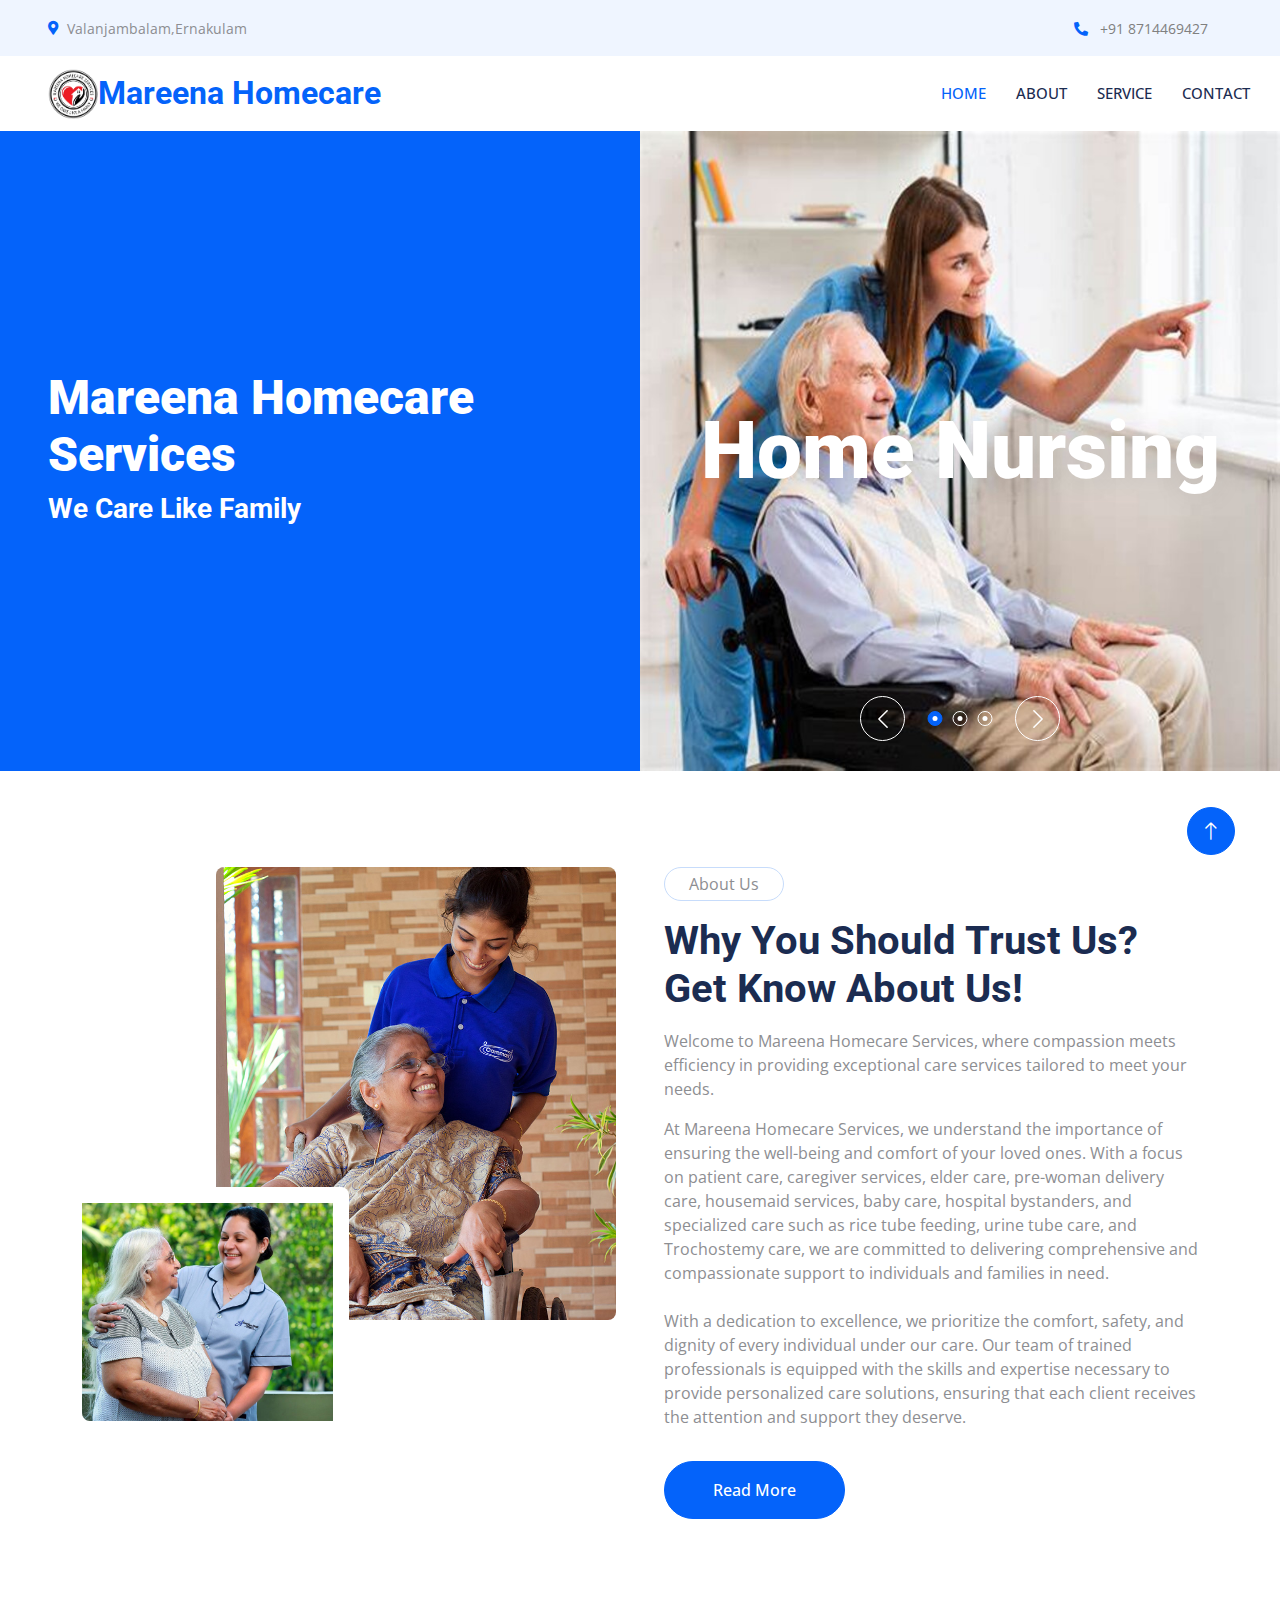
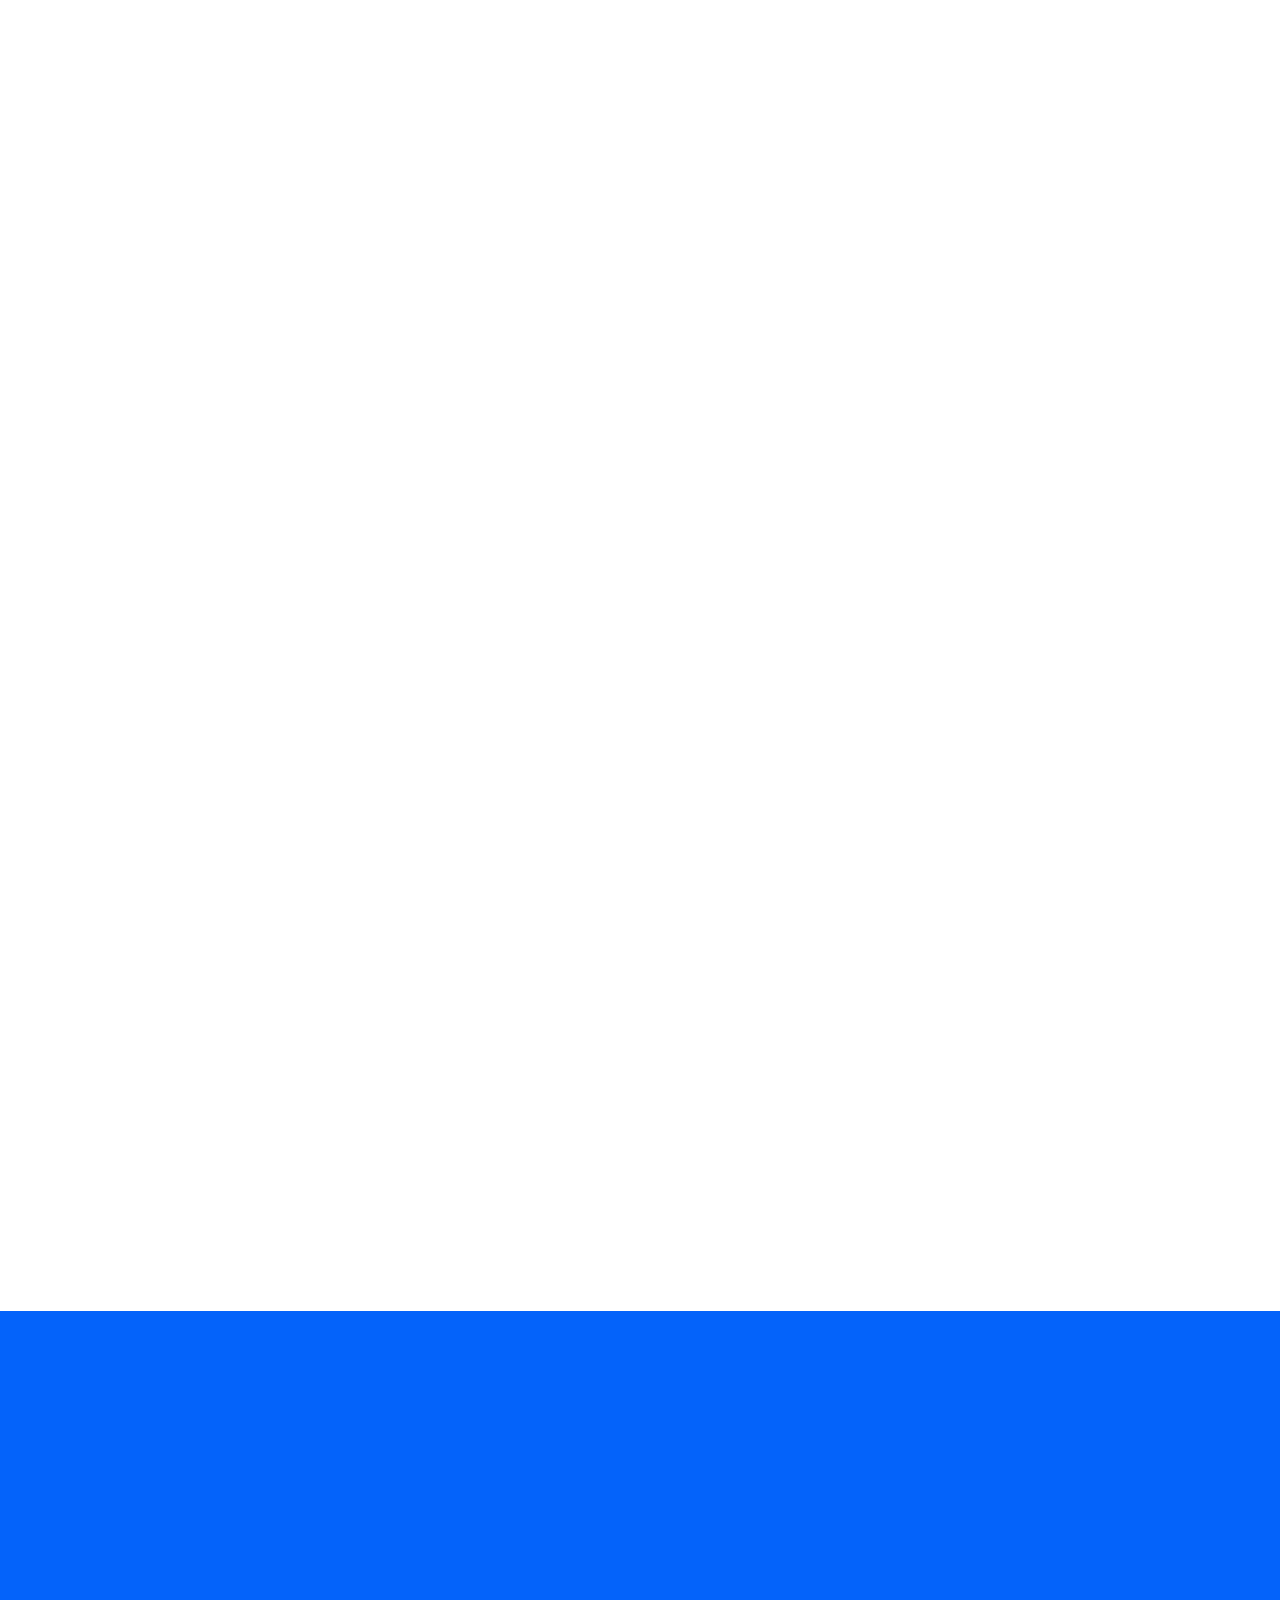
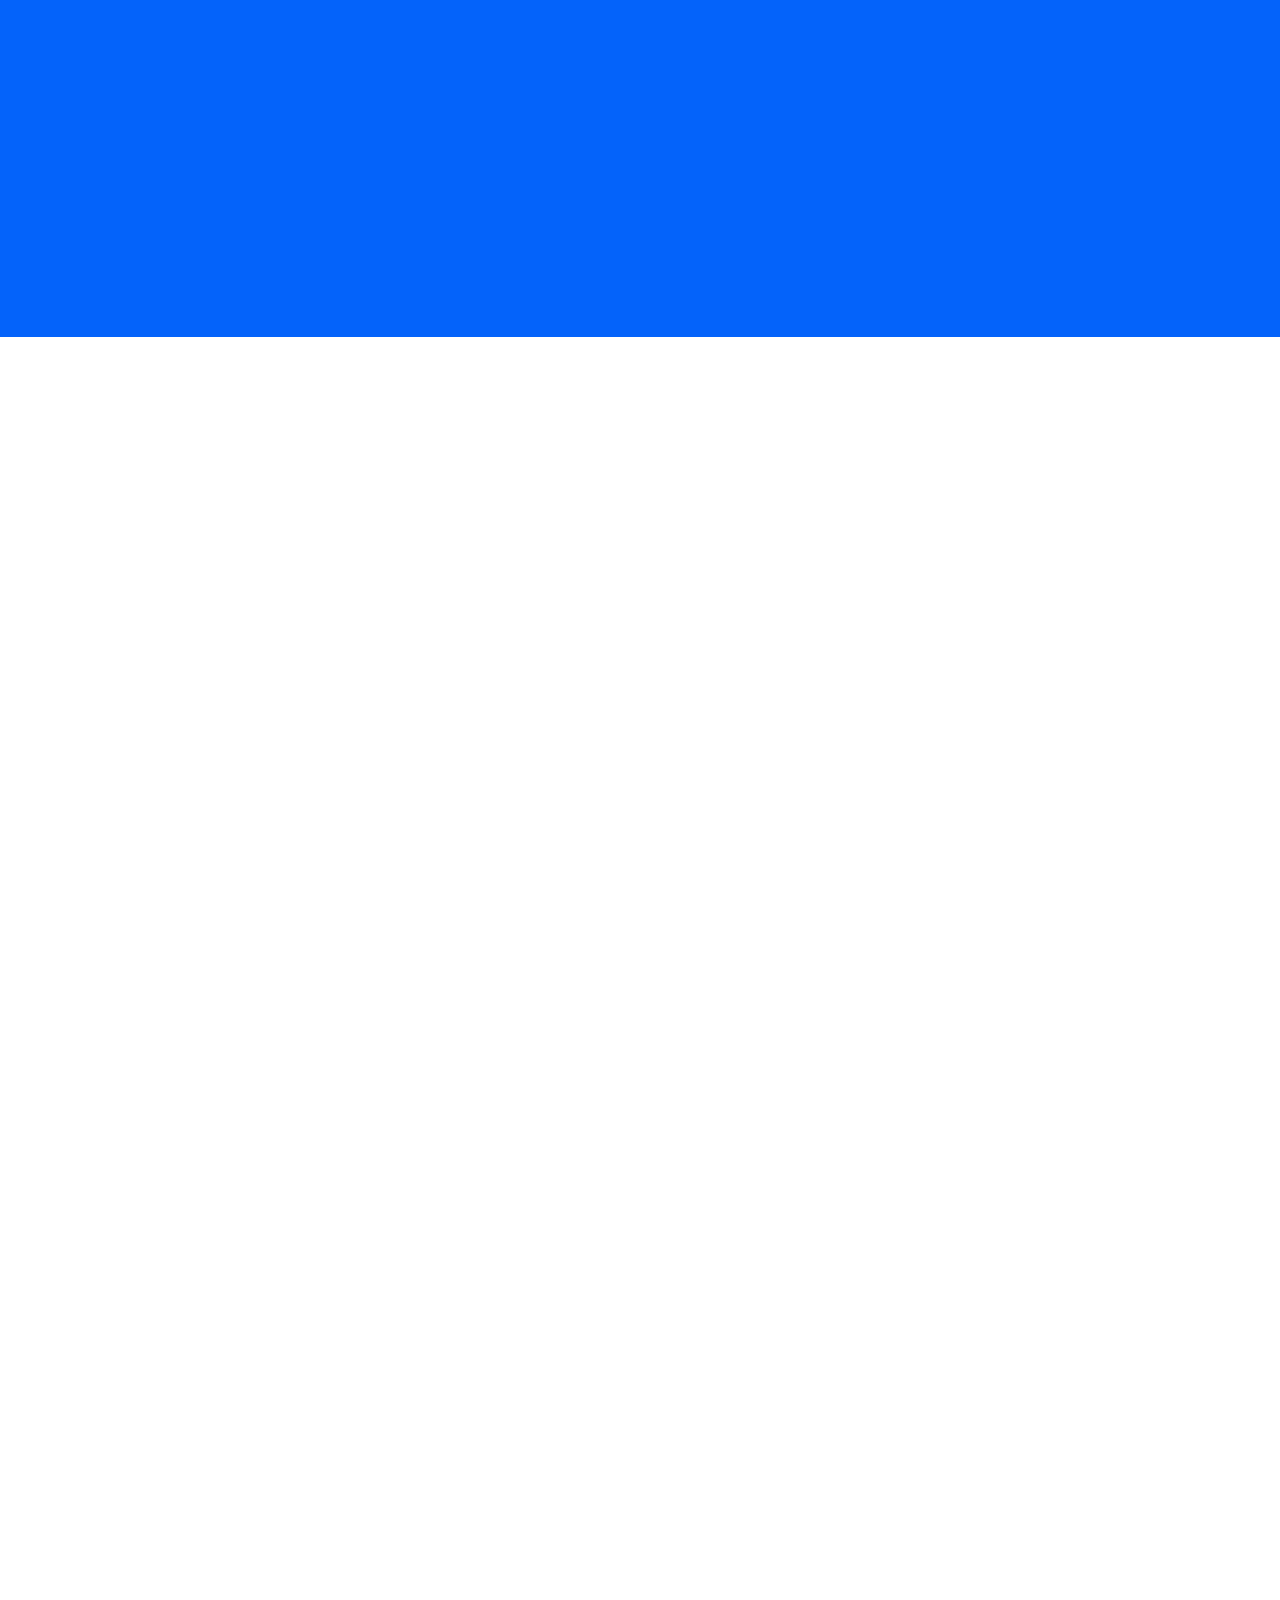
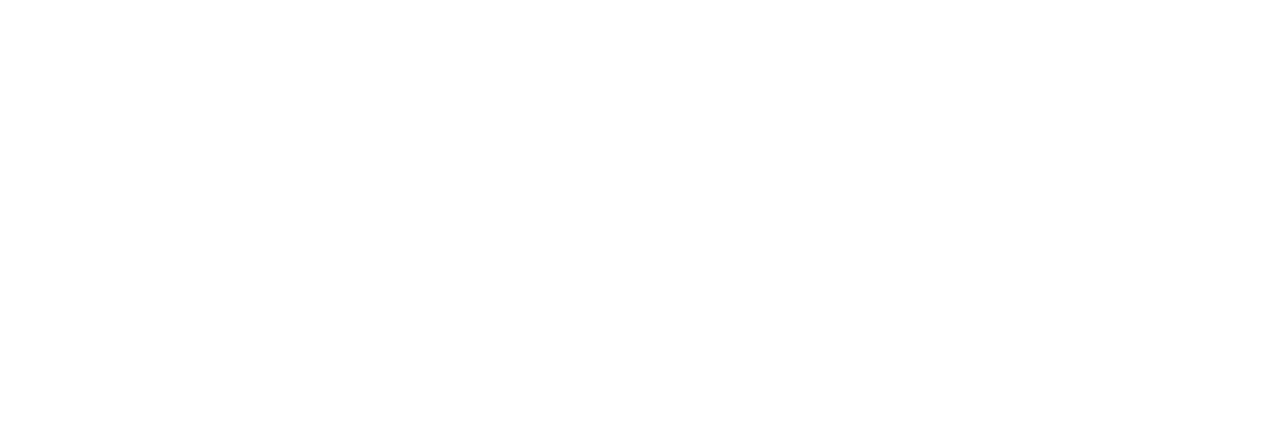
<file: index.html>
<!DOCTYPE html>
<html lang="en">

<head>
    <meta charset="utf-8">
    <title>Best Home Nursing & Care Services in Kochi, Kerala | Mareena Homecare Services</title>
    <meta name="description" content="Find the best home nursing, baby care, senior citizen care, and post-pregnancy services in Kochi, Kerala. Professional healthcare services by experienced caregivers in Ernakulam.">
    <meta name="keywords" content="home nursing kochi, baby care kerala, senior care ernakulam, post pregnancy care kochi, hospital bystander kerala, home care services ernakulam, best nursing services kochi, professional healthcare kerala">
    <meta name="author" content="Mareena Homecare Services">
    <meta name="viewport" content="width=device-width, initial-scale=1.0">
    <meta name="robots" content="index, follow">
    
    <!-- Open Graph / Facebook -->
    <meta property="og:title" content="Best Home Nursing & Care Services in Kochi, Kerala | Mareena Homecare Services">
    <meta property="og:description" content="Professional home nursing, baby care, and senior citizen care services in Kochi, Kerala. Expert healthcare support by qualified caregivers in Ernakulam.">
    <meta property="og:image" content="img/logo.jpg">
    <meta property="og:url" content="https://mareenahomecareservices.in">
    <meta property="og:type" content="website">
    
    <!-- Twitter -->
    <meta property="twitter:card" content="summary_large_image">
    <meta property="twitter:title" content="Best Home Nursing & Care Services in Kochi, Kerala | Mareena Homecare Services">
    <meta property="twitter:description" content="Professional home nursing, baby care, and senior citizen care services in Kochi, Kerala. Expert healthcare support by qualified caregivers in Ernakulam.">
    <meta property="twitter:image" content="img/logo.jpg">
    <meta property="twitter:url" content="https://mareenahomecareservices.in">

    <!-- Canonical Link -->
    <link rel="canonical" href="https://mareenahomecareservices.in">

    <!-- Favicon -->
    <link href="img/logo.jpg" rel="icon" alt="Mareena Homecare Services Logo - Best Home Nursing Services in Kochi">

    <!-- Google Web Fonts -->
    <link rel="preconnect" href="https://fonts.googleapis.com">
    <link rel="preconnect" href="https://fonts.gstatic.com" crossorigin>
    <link href="https://fonts.googleapis.com/css2?family=Open+Sans:wght@400;500&family=Roboto:wght@500;700;900&display=swap" rel="stylesheet">

    <!-- Icon Font Stylesheet -->
    <link href="https://cdnjs.cloudflare.com/ajax/libs/font-awesome/5.10.0/css/all.min.css" rel="stylesheet">
    <link href="https://cdn.jsdelivr.net/npm/bootstrap-icons@1.4.1/font/bootstrap-icons.css" rel="stylesheet">

    <!-- Libraries Stylesheet -->
    <link href="lib/animate/animate.min.css" rel="stylesheet">
    <link href="lib/owlcarousel/assets/owl.carousel.min.css" rel="stylesheet">
    <link href="lib/tempusdominus/css/tempusdominus-bootstrap-4.min.css" rel="stylesheet" />

    <!-- Customized Bootstrap Stylesheet -->
    <link href="css/bootstrap.min.css" rel="stylesheet">

    <!-- Template Stylesheet -->
    <link href="css/style.css" rel="stylesheet">

    <!-- Schema Markup -->
    <script type="application/ld+json">
    {
      "@context": "https://schema.org",
      "@type": "LocalBusiness",
      "name": "Mareena Homecare Services",
      "image": "https://mareenahomecareservices.in/img/logo.jpg",
      "description": "Professional home nursing, baby care, and senior citizen care services in Kochi, Kerala. Expert healthcare support by qualified caregivers in Ernakulam.",
      "address": {
        "@type": "PostalAddress",
        "streetAddress": "Chittoor Road, Valanjambalam",
        "addressLocality": "Ernakulam",
        "addressRegion": "Kerala",
        "postalCode": "682016",
        "addressCountry": "IN"
      },
      "geo": {
        "@type": "GeoCoordinates",
        "latitude": "9.9717",
        "longitude": "76.2997"
      },
      "telephone": "+918714469427",
      "openingHours": "Mo-Su 24/7",
      "url": "https://mareenahomecareservices.in",
      "priceRange": "₹₹",
      "areaServed": ["Kochi", "Ernakulam", "Kerala"],
      "hasOfferCatalog": {
        "@type": "OfferCatalog",
        "name": "Home Care Services",
        "itemListElement": [
          {
            "@type": "Offer",
            "itemOffered": {
              "@type": "Service",
              "name": "Home Nursing Services"
            }
          },
          {
            "@type": "Offer",
            "itemOffered": {
              "@type": "Service",
              "name": "Baby Care Services"
            }
          },
          {
            "@type": "Offer",
            "itemOffered": {
              "@type": "Service",
              "name": "Senior Citizen Care"
            }
          },
          {
            "@type": "Offer",
            "itemOffered": {
              "@type": "Service",
              "name": "Post-Pregnancy Care"
            }
          }
        ]
      }
    }
    </script>
</head>

<body>
    <!-- Spinner Start -->
    <div id="spinner"
        class="show bg-white position-fixed translate-middle w-100 vh-100 top-50 start-50 d-flex align-items-center justify-content-center">
        <div class="spinner-grow text-primary" style="width: 3rem; height: 3rem;" role="status">
            <span class="sr-only">Loading...</span>
        </div>
    </div>
    <!-- Spinner End -->


    <!-- Topbar Start -->
    <div class="container-fluid bg-light p-0 wow fadeIn" data-wow-delay="0.1s">
        <div class="row gx-0 d-none d-lg-flex">
            <div class="col-lg-7 px-5 text-start">
                <div class="h-100 d-inline-flex align-items-center py-3 me-4">
                    <small class="fa fa-map-marker-alt text-primary me-2"></small>
                    <small>Valanjambalam,Ernakulam</small>
                </div>
                <!-- <div class="h-100 d-inline-flex align-items-center py-3">
                    <small class="far fa-clock text-primary me-2"></small>
                    <small>Mon - Fri : 09.00 AM - 09.00 PM</small>
                </div> -->
            </div>
            <div class="col-lg-5 px-5 text-end">
                <div class="h-100 d-inline-flex align-items-center py-3 me-4">
                    <a href="tel:8714469427"><small class="fa fa-phone-alt text-primary me-2"></small>
                    <small style="color: gray;">+91 8714469427</small></a>
                </div>
                <!-- <div class="h-100 d-inline-flex align-items-center">
                    <a class="btn btn-sm-square rounded-circle bg-white text-primary me-1" href=""><i class="fab fa-facebook-f"></i></a>
                    <a class="btn btn-sm-square rounded-circle bg-white text-primary me-1" href=""><i class="fab fa-twitter"></i></a>
                    <a class="btn btn-sm-square rounded-circle bg-white text-primary me-1" href=""><i class="fab fa-linkedin-in"></i></a>
                    <a class="btn btn-sm-square rounded-circle bg-white text-primary me-0" href=""><i class="fab fa-instagram"></i></a>
                </div> -->
            </div>
        </div>
    </div>
    <!-- Topbar End -->


    <!-- Navbar Start -->
    <nav class="navbar navbar-expand-lg bg-white navbar-light sticky-top p-0 wow fadeIn" data-wow-delay="0.1s">
        <a href="index.html" class="navbar-brand d-flex align-items-center px-2 px-lg-5 m-0">
            <img class="logo" src="img/logo-removebg-preview.png" alt="">
            <h2 class="m-0 text-primary">Mareena Homecare</h2>
        </a>
        <button type="button" class="navbar-toggler me-2" data-bs-toggle="collapse" data-bs-target="#navbarCollapse">
            <span class="navbar-toggler-icon"></span>
        </button>
        <div class="collapse navbar-collapse" id="navbarCollapse">
            <div class="navbar-nav ms-auto p-4 p-lg-0">
                <a href="index.html" class="nav-item nav-link active">Home</a>
                <a href="about.html" class="nav-item nav-link">About</a>
                <a href="service.html" class="nav-item nav-link">Service</a>
                <!-- <div class="nav-item dropdown">
                    <a href="#" class="nav-link dropdown-toggle" data-bs-toggle="dropdown">Pages</a>
                    <div class="dropdown-menu rounded-0 rounded-bottom m-0">
                        <a href="feature.html" class="dropdown-item">Feature</a>
                        <a href="team.html" class="dropdown-item">Our Doctor</a>
                        <a href="appointment.html" class="dropdown-item">Appointment</a>
                        <a href="testimonial.html" class="dropdown-item">Testimonial</a>
                        <a href="404.html" class="dropdown-item">404 Page</a>
                    </div>
                </div> -->
                <a href="contact.html" class="nav-item nav-link">Contact</a>
            </div>
            <!-- <a href="" class="btn btn-primary rounded-0 py-4 px-lg-5 d-none d-lg-block">Appointment<i class="fa fa-arrow-right ms-3"></i></a> -->
        </div>
    </nav>
    <!-- Navbar End -->


    <!-- Header Start -->
    <div class="container-fluid header bg-primary p-0 mb-5">
        <div class="row g-0 align-items-center flex-column-reverse flex-lg-row">
            <div class="col-lg-6 p-5 wow fadeIn" data-wow-delay="0.1s">
                <h1 class="display-5 text-white mb-2">Mareena Homecare Services</h1>
                <div class="row g-4">
                    <!-- <div class="col-sm-4">
                        <div class="border-start border-light ps-4">
                            <h2 class="text-white mb-1" data-toggle="counter-up">123</h2>
                            <p class="text-light mb-0">Expert Doctors</p>
                        </div>
                    </div>
                    <div class="col-sm-4">
                        <div class="border-start border-light ps-4">
                            <h2 class="text-white mb-1" data-toggle="counter-up">1234</h2>
                            <p class="text-light mb-0">Medical Stuff</p>
                        </div>
                    </div>
                    <div class="col-sm-4">
                        <div class="border-start border-light ps-4">
                            <h2 class="text-white mb-1" data-toggle="counter-up">12345</h2>
                            <p class="text-light mb-0">Total Patients</p>
                        </div>
                    </div> -->
                    <h3 class="banner_quart">We Care Like Family</h3>
                </div>
            </div>
            <div class="col-lg-6 wow fadeIn" data-wow-delay="0.5s">
                <div class="owl-carousel header-carousel">
                    <div class="owl-carousel-item position-relative">
                        <img class="img-fluid" src="img/b1.jpg" alt="">
                        <div class="owl-carousel-text">
                            <h1 class="display-1 text-white mb-0">Home Nursing</h1>
                        </div>
                    </div>
                    <div class="owl-carousel-item position-relative">
                        <img class="img-fluid" src="img/b2.png" alt="">
                        <div class="owl-carousel-text">
                            <h1 class="display-1 text-white mb-0">Baby Sitters</h1>
                        </div>
                    </div>
                    <div class="owl-carousel-item position-relative">
                        <img class="img-fluid" src="img/b4.png" alt="">
                        <div class="owl-carousel-text">
                            <h1 class="display-1 text-white mb-0">Post Pregnancy</h1>
                        </div>
                    </div>
                </div>
            </div>
        </div>
    </div>
    <!-- Header End -->


    <!-- About Start -->
    <div class="container-xxl py-5">
        <div class="container">
            <div class="row g-5">
                <div class="col-lg-6 wow fadeIn" data-wow-delay="0.1s">
                    <div class="d-flex flex-column">
                        <img class="img-fluid rounded w-75 align-self-end" src="img/a2.jpeg" alt="">
                        <img class="img-fluid rounded w-50 bg-white pt-3 pe-3" src="img/a1.jpg" alt=""
                            style="margin-top: -25%;">
                    </div>
                </div>
                <div class="col-lg-6 wow fadeIn" data-wow-delay="0.5s">
                    <p class="d-inline-block border rounded-pill py-1 px-4">About Us</p>
                    <h1 class="mb-3">Why You Should Trust Us? Get Know About Us!</h1>
                    <p>Welcome to Mareena Homecare Services, where compassion meets efficiency in providing exceptional
                        care services tailored to meet your needs.</p>
                    <p class="mb-4">
                        At Mareena Homecare Services, we understand the importance of ensuring the well-being and
                        comfort of your loved ones. With a focus on patient care, caregiver services, elder care,
                        pre-woman delivery care, housemaid services, baby care, hospital bystanders, and specialized
                        care such as rice tube feeding, urine tube care, and Trochostemy care, we are committed to
                        delivering comprehensive and compassionate support to individuals and families in need.
                    </p>
                    <p class="mb-3">
                        With a dedication to excellence, we prioritize the comfort, safety, and dignity of every
                        individual under our care. Our team of trained professionals is equipped with the skills and
                        expertise necessary to provide personalized care solutions, ensuring that each client receives
                        the attention and support they deserve.
                    </p>
                    <!-- <p><i class="far fa-check-circle text-primary me-3"></i>Quality health care</p>
                    <p><i class="far fa-check-circle text-primary me-3"></i>Only Qualified Doctors</p>
                    <p><i class="far fa-check-circle text-primary me-3"></i>Medical Research Professionals</p> -->
                    <a class="btn btn-primary rounded-pill py-3 px-5 mt-3" href="about.html">Read More</a>
                </div>
            </div>
        </div>
    </div>
    <!-- About End -->


    <!-- Service Start -->
    <div class="container-xxl py-5">
        <div class="container">
            <div class="text-center mx-auto mb-5 wow fadeInUp" data-wow-delay="0.1s" style="max-width: 600px;">
                <p class="d-inline-block border rounded-pill py-1 px-4">Services</p>
                <h1>Home Care Solutions</h1>
            </div>
            <div class="row g-4">
                <div class="col-lg-4 col-md-6 wow fadeInUp" data-wow-delay="0.1s">
                    <div class="service-item bg-light rounded h-100 p-5">
                        <div class="d-inline-flex align-items-center justify-content-center bg-white rounded-circle mb-4"
                            style="width: 65px; height: 65px;">
                            <i class="fa fa-heartbeat text-primary fs-4"></i>
                        </div>
                        <h4 class="mb-3">Post Pregnancy</h4>
                        <p class="mb-4">Specialized support for mothers after childbirth, ensuring comfort and recovery.
                        </p>
                        <!-- <a class="btn" href=""><i class="fa fa-plus text-primary me-3"></i>Read More</a> -->
                    </div>
                </div>
                <div class="col-lg-4 col-md-6 wow fadeInUp" data-wow-delay="0.3s">
                    <div class="service-item bg-light rounded h-100 p-5">
                        <div class="d-inline-flex align-items-center justify-content-center bg-white rounded-circle mb-4"
                            style="width: 65px; height: 65px;">
                            <i class="fa fa-home text-primary fs-4"></i>

                        </div>
                        <h4 class="mb-3">House Maid</h4>
                        <p class="mb-4"> Reliable assistance for household chores, maintaining cleanliness and
                            organization.</p>
                        <!-- <a class="btn" href=""><i class="fa fa-plus text-primary me-3"></i>Read More</a> -->
                    </div>
                </div>
                <div class="col-lg-4 col-md-6 wow fadeInUp" data-wow-delay="0.5s">
                    <div class="service-item bg-light rounded h-100 p-5">
                        <div class="d-inline-flex align-items-center justify-content-center bg-white rounded-circle mb-4"
                            style="width: 65px; height: 65px;">
                            <i class="fa fa-x-ray text-primary fs-4"></i>

                        </div>
                        <h4 class="mb-3">Home Nursing</h4>
                        <p class="mb-4"> Professional medical care delivered with compassion and expertise in the
                            comfort of home</p>
                        <!-- <a class="btn" href=""><i class="fa fa-plus text-primary me-3"></i>Read More</a> -->
                    </div>
                </div>
                <div class="col-lg-4 col-md-6 wow fadeInUp" data-wow-delay="0.1s">
                    <div class="service-item bg-light rounded h-100 p-5">
                        <div class="d-inline-flex align-items-center justify-content-center bg-white rounded-circle mb-4"
                            style="width: 65px; height: 65px;">
                            <i class="fa fa-user-md text-primary fs-4" aria-hidden="true"></i>


                        </div>
                        <h4 class="mb-3">Nursing Service</h4>
                        <p class="mb-4">Comprehensive healthcare support provided by skilled and compassionate nurses.
                        </p>
                        <!-- <a class="btn" href=""><i class="fa fa-plus text-primary me-3"></i>Read More</a> -->
                    </div>
                </div>
                <div class="col-lg-4 col-md-6 wow fadeInUp" data-wow-delay="0.3s">
                    <div class="service-item bg-light rounded h-100 p-5">
                        <div class="d-inline-flex align-items-center justify-content-center bg-white rounded-circle mb-4"
                            style="width: 65px; height: 65px;">
                            <i class="fa fa-wheelchair text-primary fs-4"></i>

                        </div>
                        <h4 class="mb-3">Senior Citizen Caretaker</h4>
                        <p class="mb-4">Dedicated assistance and companionship for seniors, promoting independence and
                            well-being.</p>
                        <!-- <a class="btn" href=""><i class="fa fa-plus text-primary me-3"></i>Read More</a> -->
                    </div>
                </div>
                <div class="col-lg-4 col-md-6 wow fadeInUp" data-wow-delay="0.5s">
                    <div class="service-item bg-light rounded h-100 p-5">
                        <div class="d-inline-flex align-items-center justify-content-center bg-white rounded-circle mb-4"
                            style="width: 65px; height: 65px;">
                            <i class="fa fa-child text-primary fs-4" aria-hidden="true"></i>
                        </div>
                        <h4 class="mb-3">Baby Sitters</h4>
                        <p class="mb-4">Experienced caregivers ensuring the safety and nurturing of infants and young
                            children.</p>
                        <!-- <a class="btn" href=""><i class="fa fa-plus text-primary me-3"></i>Read More</a> -->
                    </div>
                </div>
                <div class="col-lg-4 col-md-6 wow fadeInUp" data-wow-delay="0.5s">
                    <div class="service-item bg-light rounded h-100 p-5">
                        <div class="d-inline-flex align-items-center justify-content-center bg-white rounded-circle mb-4"
                            style="width: 65px; height: 65px;">
                            <i class="fa fa-bed text-primary fs-4" aria-hidden="true"></i>

                        </div>
                        <h4 class="mb-3">Hospital Bystander</h4>
                        <p class="mb-4">Emergency medical assistance for hospitals, ensuring patient safety.</p>
                        <!-- <a class="btn" href=""><i class="fa fa-plus text-primary me-3"></i>Read More</a> -->
                    </div>
                </div>
            </div>
        </div>
    </div>
    <!-- Service End -->


    <!-- Feature Start -->
    <div class="container-fluid bg-primary overflow-hidden my-5 px-lg-0">
        <div class="container feature px-lg-0">
            <div class="row g-0 mx-lg-0">
                <div class="col-lg-6 feature-text py-5 wow fadeIn" data-wow-delay="0.1s">
                    <div class="p-lg-5 ps-lg-0">
                        <p class="d-inline-block border rounded-pill text-light py-1 px-4">Features</p>
                        <h1 class="text-white mb-4">Why Choose Us</h1>
                        <p class="text-white mb-4 pb-2">The greatest comprehensive care is provided by Mareena Homecare
                            Services and is available outside of a hospital. We offer patients, seniors, women carrying
                            children, and others the best and quickest service possible for eating, getting dressed,
                            bathing, and other daily activities. We are here to support your loved ones in any way
                            possible.</p>
                        <div class="row g-4">
                            <div class="col-md-6 col-12">
                                <div class="d-flex align-items-center">
                                    <div class="d-flex flex-shrink-0 align-items-center justify-content-center rounded-circle bg-light"
                                        style="width: 55px; height: 55px;">
                                        <i class="fa fa-user-md text-primary"></i>
                                    </div>
                                    <div class="ms-4">
                                        <p class="text-white mb-2">capable </p>
                                        <h5 class="text-white mb-0">care Takers</h5>
                                    </div>
                                </div>
                            </div>
                            <div class="col-md-6 col-12">
                                <div class="d-flex align-items-center">
                                    <div class="d-flex flex-shrink-0 align-items-center justify-content-center rounded-circle bg-light"
                                        style="width: 55px; height: 55px;">
                                        <i class="fa fa-check text-primary"></i>
                                    </div>
                                    <div class="ms-4">
                                        <p class="text-white mb-2">Satisfaction</p>
                                        <h5 class="text-white mb-0">Guarantee</h5>
                                    </div>
                                </div>
                            </div>
                            <div class="col-md-6 col-12">
                                <div class="d-flex align-items-center">
                                    <div class="d-flex flex-shrink-0 align-items-center justify-content-center rounded-circle bg-light"
                                        style="width: 55px; height: 55px;">
                                        <i class="fa fa-comment-medical text-primary"></i>
                                    </div>
                                    <div class="ms-4">
                                        <p class="text-white mb-2">Quality Of Care</p>
                                        <h5 class="text-white mb-0">Services</h5>
                                    </div>
                                </div>
                            </div>
                            <div class="col-md-6 col-12">
                                <div class="d-flex align-items-center">
                                    <div class="d-flex flex-shrink-0 align-items-center justify-content-center rounded-circle bg-light"
                                        style="width: 55px; height: 55px;">
                                        <i class="fa fa-headphones text-primary"></i>
                                    </div>
                                    <div class="ms-4">
                                        <p class="text-white mb-2">24/7 Home Care</p>
                                        <h5 class="text-white mb-0">Services</h5>
                                    </div>
                                </div>
                            </div>
                        </div>
                    </div>
                </div>
                <div class="col-lg-6 pe-lg-0 wow fadeIn" data-wow-delay="0.5s" style="min-height: 400px;">
                    <div class="position-relative h-100">
                        <img class="position-absolute img-fluid w-100 h-100 imgclass" src="img/a1.jpg"
                            style="object-fit: cover;" alt="">
                    </div>
                </div>
            </div>
        </div>
    </div>
    <!-- Feature End -->


    <!-- Team Start -->
    <!-- <div class="container-xxl py-5">
        <div class="container">
            <div class="text-center mx-auto mb-5 wow fadeInUp" data-wow-delay="0.1s" style="max-width: 600px;">
                <p class="d-inline-block border rounded-pill py-1 px-4">Doctors</p>
                <h1>Our Experience Doctors</h1>
            </div>
            <div class="row g-4">
                <div class="col-lg-3 col-md-6 wow fadeInUp" data-wow-delay="0.1s">
                    <div class="team-item position-relative rounded overflow-hidden">
                        <div class="overflow-hidden">
                            <img class="img-fluid" src="img/team-1.jpg" alt="">
                        </div>
                        <div class="team-text bg-light text-center p-4">
                            <h5>Doctor Name</h5>
                            <p class="text-primary">Department</p>
                            <div class="team-social text-center">
                                <a class="btn btn-square" href=""><i class="fab fa-facebook-f"></i></a>
                                <a class="btn btn-square" href=""><i class="fab fa-twitter"></i></a>
                                <a class="btn btn-square" href=""><i class="fab fa-instagram"></i></a>
                            </div>
                        </div>
                    </div>
                </div>
                <div class="col-lg-3 col-md-6 wow fadeInUp" data-wow-delay="0.3s">
                    <div class="team-item position-relative rounded overflow-hidden">
                        <div class="overflow-hidden">
                            <img class="img-fluid" src="img/team-2.jpg" alt="">
                        </div>
                        <div class="team-text bg-light text-center p-4">
                            <h5>Doctor Name</h5>
                            <p class="text-primary">Department</p>
                            <div class="team-social text-center">
                                <a class="btn btn-square" href=""><i class="fab fa-facebook-f"></i></a>
                                <a class="btn btn-square" href=""><i class="fab fa-twitter"></i></a>
                                <a class="btn btn-square" href=""><i class="fab fa-instagram"></i></a>
                            </div>
                        </div>
                    </div>
                </div>
                <div class="col-lg-3 col-md-6 wow fadeInUp" data-wow-delay="0.5s">
                    <div class="team-item position-relative rounded overflow-hidden">
                        <div class="overflow-hidden">
                            <img class="img-fluid" src="img/team-3.jpg" alt="">
                        </div>
                        <div class="team-text bg-light text-center p-4">
                            <h5>Doctor Name</h5>
                            <p class="text-primary">Department</p>
                            <div class="team-social text-center">
                                <a class="btn btn-square" href=""><i class="fab fa-facebook-f"></i></a>
                                <a class="btn btn-square" href=""><i class="fab fa-twitter"></i></a>
                                <a class="btn btn-square" href=""><i class="fab fa-instagram"></i></a>
                            </div>
                        </div>
                    </div>
                </div>
                <div class="col-lg-3 col-md-6 wow fadeInUp" data-wow-delay="0.7s">
                    <div class="team-item position-relative rounded overflow-hidden">
                        <div class="overflow-hidden">
                            <img class="img-fluid" src="img/team-4.jpg" alt="">
                        </div>
                        <div class="team-text bg-light text-center p-4">
                            <h5>Doctor Name</h5>
                            <p class="text-primary">Department</p>
                            <div class="team-social text-center">
                                <a class="btn btn-square" href=""><i class="fab fa-facebook-f"></i></a>
                                <a class="btn btn-square" href=""><i class="fab fa-twitter"></i></a>
                                <a class="btn btn-square" href=""><i class="fab fa-instagram"></i></a>
                            </div>
                        </div>
                    </div>
                </div>
            </div>
        </div>
    </div> -->
    <!-- Team End -->


    <!-- Appointment Start -->
    <div class="container-xxl py-5">
        <div class="container">
            <div class="row g-5">
                <div class="col-lg-6 wow fadeInUp" data-wow-delay="0.1s">
                    <p class="d-inline-block border rounded-pill py-1 px-4">Appointment</p>
                    <h1 class="mb-4">Make An Appointment To Choose Our Services</h1>
                    <p class="mb-4">Schedule an appointment to explore our range of services tailored to your needs and
                        experience the compassionate care we provide.
                    </p>
                    <!-- <div class="bg-light rounded d-flex align-items-center p-5 mb-4">
                        <div class="d-flex flex-shrink-0 align-items-center justify-content-center rounded-circle bg-white"
                            style="width: 55px; height: 55px;">
                            <i class="fa fa-phone-alt text-primary"></i>
                        </div>
                        <div class="ms-4">
                            <p class="mb-2">Call Us Now</p>
                            <h5 class="mb-0">+91 8714469427</h5>
                        </div>
                    </div>
                    <div class="bg-light rounded d-flex align-items-center p-5">
                        <div class="d-flex flex-shrink-0 align-items-center justify-content-center rounded-circle bg-white"
                            style="width: 55px; height: 55px;">
                            <i class="fa fa-envelope-open text-primary"></i>
                        </div>
                        <div class="ms-4">
                            <p class="mb-2">Mail Us Now</p>
                            <h5 class="mb-0">mareenahomecare@gmail.com</h5>
                        </div>
                    </div> -->
                    <div class="rounded d-flex align-items-center justify-content-center p-4 mb-4 row bg-light">
                        <div class="d-flex flex-shrink-0 align-items-center justify-content-center rounded-circle bg-white"
                            style="width: 55px; height: 55px;">
                            <i class="fa fa-phone-alt text-primary"></i>
                        </div>
                        <div class="col-12 row p-0">
                            <p class="mb-2 d-flex justify-content-center">Call Us Now</p>
                            <h5 class="mb-0 d-flex justify-content-center "><a href="tel:8714469427" style="color: #1b2c51;">+91 8714469427</a> </h5>
                            <h5 class="mb-0 d-flex justify-content-center"><a href="tel:7511107737" style="color: #1b2c51;">+91 7511107737</a></h5>
                        </div>
                    </div>
                    <div class=" bg-light rounded d-flex align-items-center justify-content-center p-4 row">
                        <div class="d-flex flex-shrink-0 align-items-center justify-content-center rounded-circle bg-white col-12"
                            style="width: 55px; height: 55px;">
                            <i class="fa fa-envelope-open text-primary"></i>
                        </div>
                        <div class="col-12  row p-0">
                            <p class="mb-2 d-flex justify-content-center p-0">Mail Us Now</p>
                            <h5 class="mb-0 d-flex justify-content-center"><a href="mailto:mareenahomecare@gmail.com" style="color: #1b2c51;">mareenahomecare@gmail.com</a></h5>
                        </div>
                    </div>
                </div>
                <div class="col-lg-6 wow fadeInUp" data-wow-delay="0.5s">
                    <div class="bg-light rounded h-100 d-flex align-items-center p-5">
                        <form>
                            <div class="row g-3">
                                <div class="col-12 col-sm-6">
                                    <input type="text" class="form-control border-0" placeholder="Your Name"
                                        style="height: 55px;">
                                </div>
                                <div class="col-12 col-sm-6">
                                    <input type="email" class="form-control border-0" placeholder="Your Email"
                                        style="height: 55px;">
                                </div>
                                <div class="col-12 col-sm-6">
                                    <input type="text" class="form-control border-0" placeholder="Your Mobile"
                                        style="height: 55px;">
                                </div>
                                <div class="col-12 col-sm-6">
                                    <select class="form-select border-0" style="height: 55px;">
                                        <option selected>Choose Services</option>
                                        <option value="1">Post Pregnancy</option>
                                        <option value="2">Housemaid</option>
                                        <option value="3">Home Nursing</option>
                                        <option value="4">Nursing Services</option>
                                        <option value="5">Senior Citizen Care Taker</option>
                                        <option value="6">Baby Sitters</option>              
                                        <option value="7">Hospital Bystander</option>              
                                        

                                    </select>
                                </div>
                                <div class="col-12 col-sm-6">
                                    <div class="date" id="date" data-target-input="nearest">
                                        <input type="text" class="form-control border-0 datetimepicker-input"
                                            placeholder="Choose Date" data-target="#date" data-toggle="datetimepicker"
                                            style="height: 55px;">
                                    </div>
                                </div>
                                <div class="col-12 col-sm-6">
                                    <div class="time" id="time" data-target-input="nearest">
                                        <input type="text" class="form-control border-0 datetimepicker-input"
                                            placeholder="Choose Date" data-target="#time" data-toggle="datetimepicker"
                                            style="height: 55px;">
                                    </div>
                                </div>
                                <div class="col-12">
                                    <textarea class="form-control border-0" rows="5"
                                        placeholder="Describe your problem"></textarea>
                                </div>
                                <div class="col-12">
                                    <button class="btn btn-primary w-100 py-3" type="submit">Book Appointment</button>
                                </div>
                            </div>
                        </form>
                    </div>
                </div>
            </div>
        </div>
    </div>
    <!-- Appointment End -->


    <!-- Testimonial Start -->
    <div class="container-xxl py-5">
        <div class="container">
            <div class="text-center mx-auto mb-5 wow fadeInUp" data-wow-delay="0.1s" style="max-width: 600px;">
                <p class="d-inline-block border rounded-pill py-1 px-4">Testimonial</p>
                <h1>What Say Our Patients!</h1>
            </div>
            <div class="owl-carousel testimonial-carousel wow fadeInUp" data-wow-delay="0.1s">
                <div class="testimonial-item text-center">
                    <img class="img-fluid bg-light rounded-circle p-2 mx-auto mb-4" src="img/a1.png"
                        style="width: 100px; height: 100px;">
                    <div class="testimonial-text rounded text-center p-4">
                        <p>Mareena Homecare Services provided exceptional support during my recovery. Their caregivers
                            were attentive and compassionate. Highly recommend their services</p>
                        <h5 class="mb-1">Anjali Menon</h5>
                        <span class="fst-italic">Teacher</span>
                    </div>
                </div>
                <div class="testimonial-item text-center">
                    <img class="img-fluid bg-light rounded-circle p-2 mx-auto mb-4" src="img/a1.png"
                        style="width: 100px; height: 100px;">
                    <div class="testimonial-text rounded text-center p-4">
                        <p>I've witnessed firsthand the dedication of Mareena Homecare Services in providing top-notch
                            healthcare at home. Truly impressed with their commitment to excellence.</p>
                        <h5 class="mb-1">Priya Patel</h5>
                        <span class="fst-italic">Doctor</span>
                    </div>
                </div>
                <div class="testimonial-item text-center">
                    <img class="img-fluid bg-light rounded-circle p-2 mx-auto mb-4" src="img/a1.png"
                        style="width: 100px; height: 100px;">
                    <div class="testimonial-text rounded text-center p-4">
                        <p>As a busy entrepreneur, I relied on Mareena Homecare Services for my mother's care. Their
                            professionalism and reliability were outstanding.</p>
                        <h5 class="mb-1">Rajesh Nair</h5>
                        <span class="fst-italic"> Business Owner</span>
                    </div>
                </div>
            </div>
        </div>
    </div>
    <!-- Testimonial End -->


     <!-- Footer Start -->
     <div class="container-fluid bg-dark text-light footer wow fadeIn " data-wow-delay="0.1s" >
        <div class="container py-5">
            <div class="row g-5">
                <div class="col-lg-4 col-md-6">
                    <h5 class="text-light mb-4">Address</h5>
                    <p class="mb-2"><i class="fa fa-map-marker-alt me-3 "></i>Chittoor Road ,Valanjambalam , Ernakulam , 682016 </p>
                    <p class="mb-2"><i class="fa fa-phone-alt me-3 "></i><a href="tel:8714469427" style="color: white;">+91 8714469427</a> ,<a href="tel:7511107737" style="color: white;">+91 7511107737</a></p>
                    <p class="mb-2"><i class="fa fa-envelope me-3"></i><a href="mailto:mareenahomecare@gmail.com" style="color: white;">mareenahomecare@gmail.com</a></p>
                    <div class="d-flex pt-2">
                        <a class="btn btn-outline-light btn-social rounded-circle"
                            href=""><i
                                class="fab fa-google"></i></a>
                        <a class="btn btn-outline-light btn-social rounded-circle"
                            href=""><i
                                class="fab fa-facebook-f "></i></a>
                        <a class="btn btn-outline-light btn-social rounded-circle" href=""><i
                                class="fab fa-instagram"></i></a>
                    </div>
                </div>
                <div class="col-lg-4 col-md-6">
                    <h5 class="text-light mb-4">Services</h5>
                    <a class="btn btn-link " href="service.html">Post Pregnancy</a>
                    <a class="btn btn-link" href="service.html">House Maid</a>
                    <a class="btn btn-link" href="service.html">Home Nursing</a>
                    <a class="btn btn-link" href="service.html">Nursing service</a>
                    <a class="btn btn-link" href="service.html">Baby Sitters</a>
                    <a class="btn btn-link" href="service.html">Hospital Bystander</a>
                </div>
                <div class="col-lg-4 col-md-6">
                    <h5 class="text-light mb-4">Quick Links</h5>
                    <!-- <a class="btn btn-link" href="about.html">About Us</a> -->
                    <a class="btn btn-link" href="contact.html">Contact Us</a>
                    <a class="btn btn-link" href="service.html">Our Services</a>
                    <a class="btn btn-link" href="">Terms & Condition</a>
                    <a class="btn btn-link" href="">Support</a>
                </div>
                
            </div>
        </div>
        <div class="container">
            <div class="copyright">
                <div class="row">
                    <div class="col-md-6 text-center text-md-start mb-3 mb-md-0">
                        &copy; <a class="border-bottom" href="#">Mareena Homecare Services</a>, All Right Reserved.
                    </div>
                    <div class="col-md-6 text-center text-md-end">
                        <!--/*** This template is free as long as you keep the footer author’s credit link/attribution link/backlink. If you'd like to use the template without the footer author’s credit link/attribution link/backlink, you can purchase the Credit Removal License from "https://htmlcodex.com/credit-removal". Thank you for your support. ***/-->
                        Designed By <a class="border-bottom" href="https://acmeflare.in">Acmeflare</a>
                    </div>
                </div>
            </div>
        </div>
    </div>
    <!-- Footer End -->



    <!-- Back to Top -->
    <a href="#" class="btn btn-lg btn-primary btn-lg-square rounded-circle back-to-top"><i
            class="bi bi-arrow-up"></i></a>


    <!-- JavaScript Libraries -->
    <script src="https://code.jquery.com/jquery-3.4.1.min.js"></script>
    <script src="https://cdn.jsdelivr.net/npm/bootstrap@5.0.0/dist/js/bootstrap.bundle.min.js"></script>
    <script src="lib/wow/wow.min.js"></script>
    <script src="lib/easing/easing.min.js"></script>
    <script src="lib/waypoints/waypoints.min.js"></script>
    <script src="lib/counterup/counterup.min.js"></script>
    <script src="lib/owlcarousel/owl.carousel.min.js"></script>
    <script src="lib/tempusdominus/js/moment.min.js"></script>
    <script src="lib/tempusdominus/js/moment-timezone.min.js"></script>
    <script src="lib/tempusdominus/js/tempusdominus-bootstrap-4.min.js"></script>

    <!-- Template Javascript -->
    <script src="js/main.js"></script>
</body>

</html>
</file>
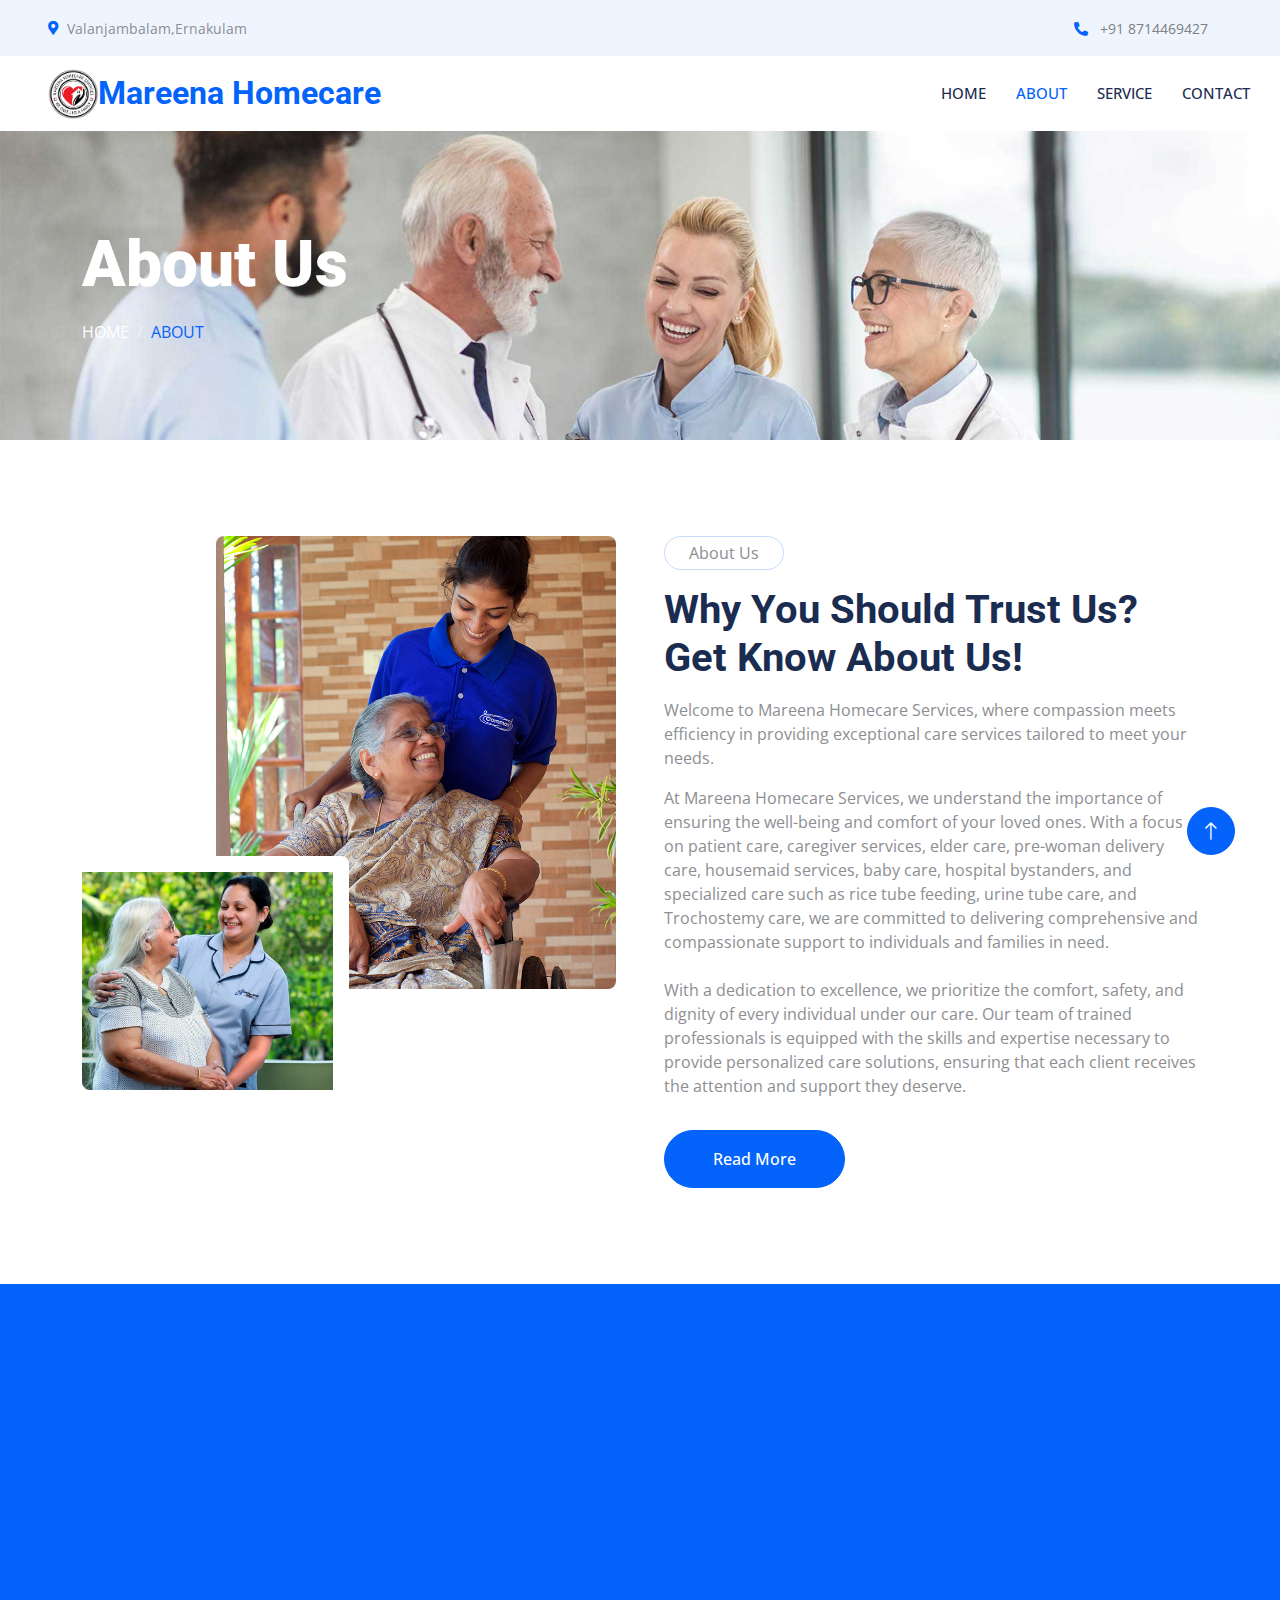
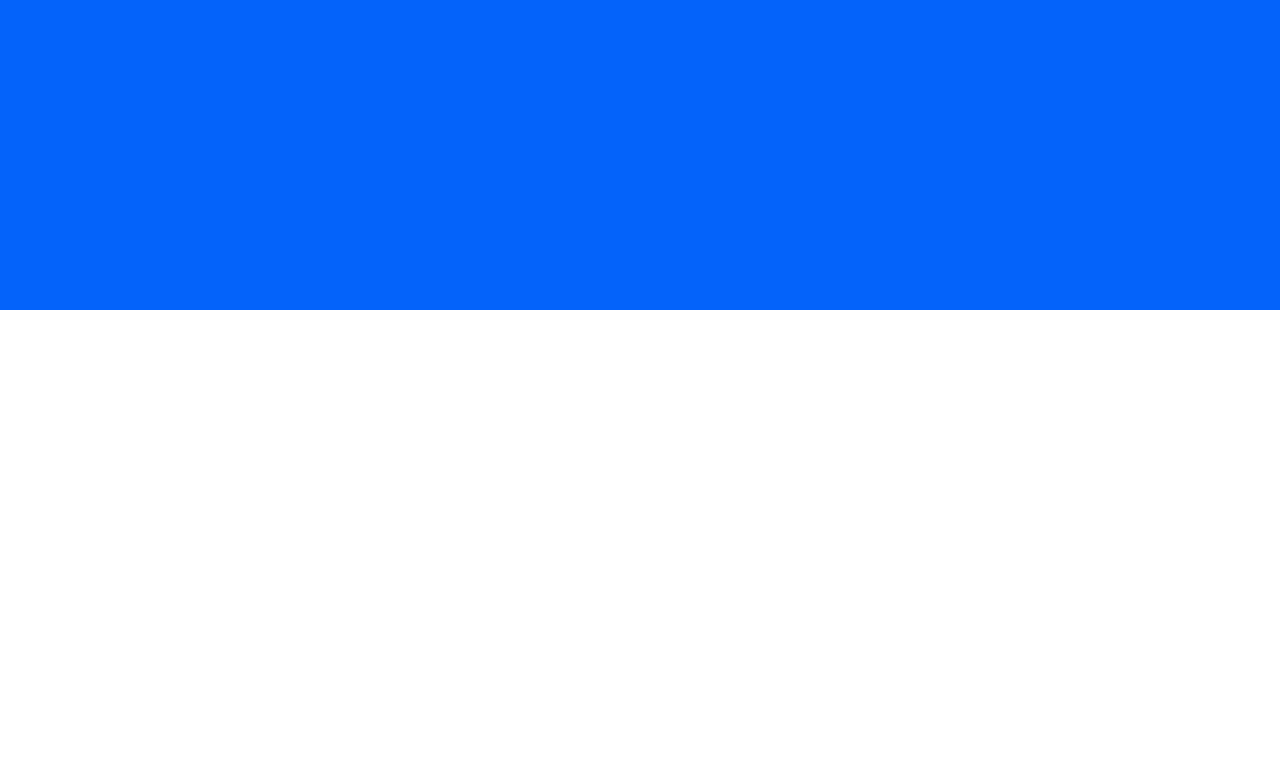
<file: about.html>
<!DOCTYPE html>
<html lang="en">

<head>
    <meta charset="utf-8">
    <title>About Mareena Homecare Services - Leading Home Care Provider in Kochi, Kerala</title>
    <meta name="description" content="Learn about Mareena Homecare Services, the trusted provider of professional home nursing, baby care, and senior citizen care in Kochi, Kerala. Experience compassionate care from our expert team.">
    <meta name="keywords" content="about mareena homecare kochi, professional home care kerala, trusted healthcare ernakulam, experienced caregivers kochi, quality home nursing kerala, reliable healthcare ernakulam, best home care kochi">
    <meta name="viewport" content="width=device-width, initial-scale=1.0">
    <meta name="robots" content="index, follow">
    
    <!-- Open Graph / Facebook -->
    <meta property="og:type" content="website">
    <meta property="og:url" content="https://mareenahomecareservices.in/about.html">
    <meta property="og:title" content="About Mareena Homecare Services - Leading Home Care Provider in Kochi, Kerala">
    <meta property="og:description" content="Learn about Mareena Homecare Services, the trusted provider of professional home nursing, baby care, and senior citizen care in Kochi, Kerala. Experience compassionate care from our expert team.">
    <meta property="og:image" content="img/logo.jpg">
    
    <!-- Twitter -->
    <meta property="twitter:card" content="summary_large_image">
    <meta property="twitter:url" content="https://mareenahomecareservices.in/about.html">
    <meta property="twitter:title" content="About Mareena Homecare Services - Leading Home Care Provider in Kochi, Kerala">
    <meta property="twitter:description" content="Learn about Mareena Homecare Services, the trusted provider of professional home nursing, baby care, and senior citizen care in Kochi, Kerala. Experience compassionate care from our expert team.">
    <meta property="twitter:image" content="img/logo.jpg">
    
    <!-- Canonical URL -->
    <link rel="canonical" href="https://mareenahomecareservices.in/about.html">

    <!-- Favicon -->
    <link href="img/logo.jpg" rel="icon" alt="Mareena Homecare Services Logo - Leading Home Care Provider in Kochi">

    <!-- Google Web Fonts -->
    <link rel="preconnect" href="https://fonts.googleapis.com">
    <link rel="preconnect" href="https://fonts.gstatic.com" crossorigin>
    <link href="https://fonts.googleapis.com/css2?family=Open+Sans:wght@400;500&family=Roboto:wght@500;700;900&display=swap" rel="stylesheet">

    <!-- Icon Font Stylesheet -->
    <link href="https://cdnjs.cloudflare.com/ajax/libs/font-awesome/5.10.0/css/all.min.css" rel="stylesheet">
    <link href="https://cdn.jsdelivr.net/npm/bootstrap-icons@1.4.1/font/bootstrap-icons.css" rel="stylesheet">

    <!-- Libraries Stylesheet -->
    <link href="lib/animate/animate.min.css" rel="stylesheet">
    <link href="lib/owlcarousel/assets/owl.carousel.min.css" rel="stylesheet">
    <link href="lib/tempusdominus/css/tempusdominus-bootstrap-4.min.css" rel="stylesheet" />

    <!-- Customized Bootstrap Stylesheet -->
    <link href="css/bootstrap.min.css" rel="stylesheet">

    <!-- Template Stylesheet -->
    <link href="css/style.css" rel="stylesheet">

    <!-- Schema Markup -->
    <script type="application/ld+json">
    {
      "@context": "https://schema.org",
      "@type": "AboutPage",
      "name": "About Mareena Homecare Services",
      "description": "Learn about Mareena Homecare Services, the trusted provider of professional home nursing, baby care, and senior citizen care in Kochi, Kerala. Experience compassionate care from our expert team.",
      "publisher": {
        "@type": "Organization",
        "name": "Mareena Homecare Services",
        "logo": {
          "@type": "ImageObject",
          "url": "https://mareenahomecareservices.in/img/logo.jpg"
        }
      },
      "mainEntity": {
        "@type": "Organization",
        "name": "Mareena Homecare Services",
        "description": "Professional home nursing, baby care, and senior citizen care services in Kochi, Kerala. Expert healthcare support by qualified caregivers in Ernakulam.",
        "address": {
          "@type": "PostalAddress",
          "streetAddress": "Chittoor Road, Valanjambalam",
          "addressLocality": "Ernakulam",
          "addressRegion": "Kerala",
          "postalCode": "682016",
          "addressCountry": "IN"
        },
        "geo": {
          "@type": "GeoCoordinates",
          "latitude": "9.9717",
          "longitude": "76.2997"
        },
        "telephone": "+918714469427",
        "openingHours": "Mo-Su 24/7",
        "url": "https://mareenahomecareservices.in",
        "sameAs": [
          "https://mareenahomecareservices.in",
          "https://www.facebook.com/mareenahomecare",
          "https://www.instagram.com/mareenahomecare"
        ],
        "areaServed": ["Kochi", "Ernakulam", "Kerala"],
        "knowsAbout": [
          "Home Nursing",
          "Baby Care",
          "Senior Citizen Care",
          "Post-Pregnancy Care",
          "Hospital Bystander Services"
        ]
      }
    }
    </script>
</head>

<body>
    <!-- Spinner Start -->
    <div id="spinner"
        class="show bg-white position-fixed translate-middle w-100 vh-100 top-50 start-50 d-flex align-items-center justify-content-center">
        <div class="spinner-grow text-primary" style="width: 3rem; height: 3rem;" role="status">
            <span class="sr-only">Loading...</span>
        </div>
    </div>
    <!-- Spinner End -->


    <!-- Topbar Start -->
    <div class="container-fluid bg-light p-0 wow fadeIn" data-wow-delay="0.1s">
        <div class="row gx-0 d-none d-lg-flex">
            <div class="col-lg-7 px-5 text-start">
                <div class="h-100 d-inline-flex align-items-center py-3 me-4">
                    <small class="fa fa-map-marker-alt text-primary me-2"></small>
                    <small>Valanjambalam,Ernakulam</small>
                </div>
                <!-- <div class="h-100 d-inline-flex align-items-center py-3">
                    <small class="far fa-clock text-primary me-2"></small>
                    <small>Mon - Fri : 09.00 AM - 09.00 PM</small>
                </div> -->
            </div>
            <div class="col-lg-5 px-5 text-end">
                <div class="h-100 d-inline-flex align-items-center py-3 me-4">
                    <a href="tel:8714469427"><small class="fa fa-phone-alt text-primary me-2"></small>
                    <small style="color: gray;">+91 8714469427</small></a>
                </div>
                <!-- <div class="h-100 d-inline-flex align-items-center">
                    <a class="btn btn-sm-square rounded-circle bg-white text-primary me-1" href=""><i class="fab fa-facebook-f"></i></a>
                    <a class="btn btn-sm-square rounded-circle bg-white text-primary me-1" href=""><i class="fab fa-twitter"></i></a>
                    <a class="btn btn-sm-square rounded-circle bg-white text-primary me-1" href=""><i class="fab fa-linkedin-in"></i></a>
                    <a class="btn btn-sm-square rounded-circle bg-white text-primary me-0" href=""><i class="fab fa-instagram"></i></a>
                </div> -->
            </div>
        </div>
    </div>
    <!-- Topbar End -->


    <!-- Navbar Start -->
    <nav class="navbar navbar-expand-lg bg-white navbar-light sticky-top p-0 wow fadeIn" data-wow-delay="0.1s">
        <a href="index.html" class="navbar-brand d-flex align-items-center px-2 px-lg-5 m-0">
            <img class="logo" src="img/logo-removebg-preview.png" alt="">
            <h2 class="m-0 text-primary">Mareena Homecare</h2>
        </a>
        <button type="button" class="navbar-toggler me-2" data-bs-toggle="collapse" data-bs-target="#navbarCollapse">
            <span class="navbar-toggler-icon"></span>
        </button>
        <div class="collapse navbar-collapse" id="navbarCollapse">
            <div class="navbar-nav ms-auto p-4 p-lg-0">
                <a href="index.html" class="nav-item nav-link ">Home</a>
                <a href="about.html" class="nav-item nav-link active">About</a>
                <a href="service.html" class="nav-item nav-link">Service</a>
                <a href="contact.html" class="nav-item nav-link">Contact</a>
            </div>
            <!-- <a href="" class="btn btn-primary rounded-0 py-4 px-lg-5 d-none d-lg-block">Appointment<i class="fa fa-arrow-right ms-3"></i></a> -->
        </div>
    </nav>
    <!-- Navbar End -->


    <!-- Page Header Start -->
    <div class="container-fluid page-header py-5 mb-5 wow fadeIn" data-wow-delay="0.1s">
        <div class="container py-5">
            <h1 class="display-3 text-white mb-3 animated slideInDown">About Us</h1>
            <nav aria-label="breadcrumb animated slideInDown">
                <ol class="breadcrumb text-uppercase mb-0">
                    <li class="breadcrumb-item"><a class="text-white" href="#">Home</a></li>
                    <li class="breadcrumb-item text-primary active" aria-current="page">About</li>
                </ol>
            </nav>
        </div>
    </div>
    <!-- Page Header End -->


    <!-- About Start -->
    <div class="container-xxl py-5">
        <div class="container">
            <div class="row g-5">
                <div class="col-lg-6 wow fadeIn" data-wow-delay="0.1s">
                    <div class="d-flex flex-column">
                        <img class="img-fluid rounded w-75 align-self-end" src="img/a2.jpeg" alt="">
                        <img class="img-fluid rounded w-50 bg-white pt-3 pe-3" src="img/a1.jpg" alt=""
                            style="margin-top: -25%;">
                    </div>
                </div>
                <div class="col-lg-6 wow fadeIn" data-wow-delay="0.5s">
                    <p class="d-inline-block border rounded-pill py-1 px-4">About Us</p>
                    <h1 class="mb-3">Why You Should Trust Us? Get Know About Us!</h1>
                    <p>Welcome to Mareena Homecare Services, where compassion meets efficiency in providing exceptional
                        care services tailored to meet your needs.</p>
                    <p class="mb-4">
                        At Mareena Homecare Services, we understand the importance of ensuring the well-being and
                        comfort of your loved ones. With a focus on patient care, caregiver services, elder care,
                        pre-woman delivery care, housemaid services, baby care, hospital bystanders, and specialized
                        care such as rice tube feeding, urine tube care, and Trochostemy care, we are committed to
                        delivering comprehensive and compassionate support to individuals and families in need.
                    </p>
                    <p class="mb-3">
                        With a dedication to excellence, we prioritize the comfort, safety, and dignity of every
                        individual under our care. Our team of trained professionals is equipped with the skills and
                        expertise necessary to provide personalized care solutions, ensuring that each client receives
                        the attention and support they deserve.
                    </p>
                    <!-- <p><i class="far fa-check-circle text-primary me-3"></i>Quality health care</p>
                    <p><i class="far fa-check-circle text-primary me-3"></i>Only Qualified Doctors</p>
                    <p><i class="far fa-check-circle text-primary me-3"></i>Medical Research Professionals</p> -->
                    <a class="btn btn-primary rounded-pill py-3 px-5 mt-3" href="about.html">Read More</a>
                </div>
            </div>
        </div>
    </div>
    <!-- About End -->

    <!-- Feature Start -->
    <div class="container-fluid bg-primary overflow-hidden my-5 px-lg-0">
        <div class="container feature px-lg-0">
            <div class="row g-0 mx-lg-0">
                <div class="col-lg-6 feature-text py-5 wow fadeIn" data-wow-delay="0.1s">
                    <div class="p-lg-5 ps-lg-0">
                        <p class="d-inline-block border rounded-pill text-light py-1 px-4">Features</p>
                        <h1 class="text-white mb-4">Why Choose Us</h1>
                        <p class="text-white mb-4 pb-2">The greatest comprehensive care is provided by Mareena Homecare
                            Services and is available outside of a hospital. We offer patients, seniors, women carrying
                            children, and others the best and quickest service possible for eating, getting dressed,
                            bathing, and other daily activities. We are here to support your loved ones in any way
                            possible.</p>
                        <div class="row g-4">
                            <div class="col-md-6 col-12">
                                <div class="d-flex align-items-center">
                                    <div class="d-flex flex-shrink-0 align-items-center justify-content-center rounded-circle bg-light"
                                        style="width: 55px; height: 55px;">
                                        <i class="fa fa-user-md text-primary"></i>
                                    </div>
                                    <div class="ms-4">
                                        <p class="text-white mb-2">capable </p>
                                        <h5 class="text-white mb-0">care Takers</h5>
                                    </div>
                                </div>
                            </div>
                            <div class="col-md-6 col-12">
                                <div class="d-flex align-items-center">
                                    <div class="d-flex flex-shrink-0 align-items-center justify-content-center rounded-circle bg-light"
                                        style="width: 55px; height: 55px;">
                                        <i class="fa fa-check text-primary"></i>
                                    </div>
                                    <div class="ms-4">
                                        <p class="text-white mb-2">Satisfaction</p>
                                        <h5 class="text-white mb-0">Guarantee</h5>
                                    </div>
                                </div>
                            </div>
                            <div class="col-md-6 col-12">
                                <div class="d-flex align-items-center">
                                    <div class="d-flex flex-shrink-0 align-items-center justify-content-center rounded-circle bg-light"
                                        style="width: 55px; height: 55px;">
                                        <i class="fa fa-comment-medical text-primary"></i>
                                    </div>
                                    <div class="ms-4">
                                        <p class="text-white mb-2">Quality Of Care</p>
                                        <h5 class="text-white mb-0">Services</h5>
                                    </div>
                                </div>
                            </div>
                            <div class="col-md-6 col-12">
                                <div class="d-flex align-items-center">
                                    <div class="d-flex flex-shrink-0 align-items-center justify-content-center rounded-circle bg-light"
                                        style="width: 55px; height: 55px;">
                                        <i class="fa fa-headphones text-primary"></i>
                                    </div>
                                    <div class="ms-4">
                                        <p class="text-white mb-2">24/7 Home Care</p>
                                        <h5 class="text-white mb-0">Services</h5>
                                    </div>
                                </div>
                            </div>
                        </div>
                    </div>
                </div>
                <div class="col-lg-6 pe-lg-0 wow fadeIn" data-wow-delay="0.5s" style="min-height: 400px;">
                    <div class="position-relative h-100">
                        <img class="position-absolute img-fluid w-100 h-100 imgclass" src="img/a1.jpg"
                            style="object-fit: cover;" alt="">
                    </div>
                </div>
            </div>
        </div>
    </div>
    <!-- Feature End -->

   <!-- Footer Start -->
   <div class="container-fluid bg-dark text-light footer wow fadeIn " data-wow-delay="0.1s" >
    <div class="container py-5">
        <div class="row g-5">
            <div class="col-lg-4 col-md-6">
                <h5 class="text-light mb-4">Address</h5>
                <p class="mb-2"><i class="fa fa-map-marker-alt me-3 "></i>Chittoor Road ,Valanjambalam , Ernakulam , 682016 </p>
                <p class="mb-2"><i class="fa fa-phone-alt me-3 "></i><a href="tel:8714469427" style="color: white;">+91 8714469427</a> ,<a href="tel:7511107737" style="color: white;">+91 7511107737</a></p>
                <p class="mb-2"><i class="fa fa-envelope me-3"></i><a href="mailto:mareenahomecare@gmail.com" style="color: white;">mareenahomecare@gmail.com</a></p>
                <div class="d-flex pt-2">
                    <a class="btn btn-outline-light btn-social rounded-circle"
                        href=""><i
                            class="fab fa-google"></i></a>
                    <a class="btn btn-outline-light btn-social rounded-circle"
                        href=""><i
                            class="fab fa-facebook-f "></i></a>
                    <a class="btn btn-outline-light btn-social rounded-circle" href=""><i
                            class="fab fa-instagram"></i></a>
                </div>
            </div>
            <div class="col-lg-4 col-md-6">
                <h5 class="text-light mb-4">Services</h5>
                <a class="btn btn-link " href="service.html">Post Pregnancy</a>
                <a class="btn btn-link" href="service.html">House Maid</a>
                <a class="btn btn-link" href="service.html">Home Nursing</a>
                <a class="btn btn-link" href="service.html">Nursing service</a>
                <a class="btn btn-link" href="service.html">Baby Sitters</a>
                <a class="btn btn-link" href="service.html">Hospital Bystander</a>
            </div>
            <div class="col-lg-4 col-md-6">
                <h5 class="text-light mb-4">Quick Links</h5>
                <!-- <a class="btn btn-link" href="about.html">About Us</a> -->
                <a class="btn btn-link" href="contact.html">Contact Us</a>
                <a class="btn btn-link" href="service.html">Our Services</a>
                <a class="btn btn-link" href="">Terms & Condition</a>
                <a class="btn btn-link" href="">Support</a>
            </div>
            
        </div>
    </div>
    <div class="container">
        <div class="copyright">
            <div class="row">
                <div class="col-md-6 text-center text-md-start mb-3 mb-md-0">
                    &copy; <a class="border-bottom" href="#">Mareena Homecare Services</a>, All Right Reserved.
                </div>
                <div class="col-md-6 text-center text-md-end">
                    <!--/*** This template is free as long as you keep the footer author's credit link/attribution link/backlink. If you'd like to use the template without the footer author's credit link/attribution link/backlink, you can purchase the Credit Removal License from "https://htmlcodex.com/credit-removal". Thank you for your support. ***/-->
                    Designed By <a class="border-bottom" href="https://acmeflare.in">Acmeflare</a>
                </div>
            </div>
        </div>
    </div>
</div>
<!-- Footer End -->



<!-- Back to Top -->
<a href="#" class="btn btn-lg btn-primary btn-lg-square rounded-circle back-to-top"><i
        class="bi bi-arrow-up"></i></a>


<!-- JavaScript Libraries -->
<script src="https://code.jquery.com/jquery-3.4.1.min.js"></script>
<script src="https://cdn.jsdelivr.net/npm/bootstrap@5.0.0/dist/js/bootstrap.bundle.min.js"></script>
<script src="lib/wow/wow.min.js"></script>
<script src="lib/easing/easing.min.js"></script>
<script src="lib/waypoints/waypoints.min.js"></script>
<script src="lib/counterup/counterup.min.js"></script>
<script src="lib/owlcarousel/owl.carousel.min.js"></script>
<script src="lib/tempusdominus/js/moment.min.js"></script>
<script src="lib/tempusdominus/js/moment-timezone.min.js"></script>
<script src="lib/tempusdominus/js/tempusdominus-bootstrap-4.min.js"></script>

<!-- Template Javascript -->
<script src="js/main.js"></script>
</body>

</html>
</file>
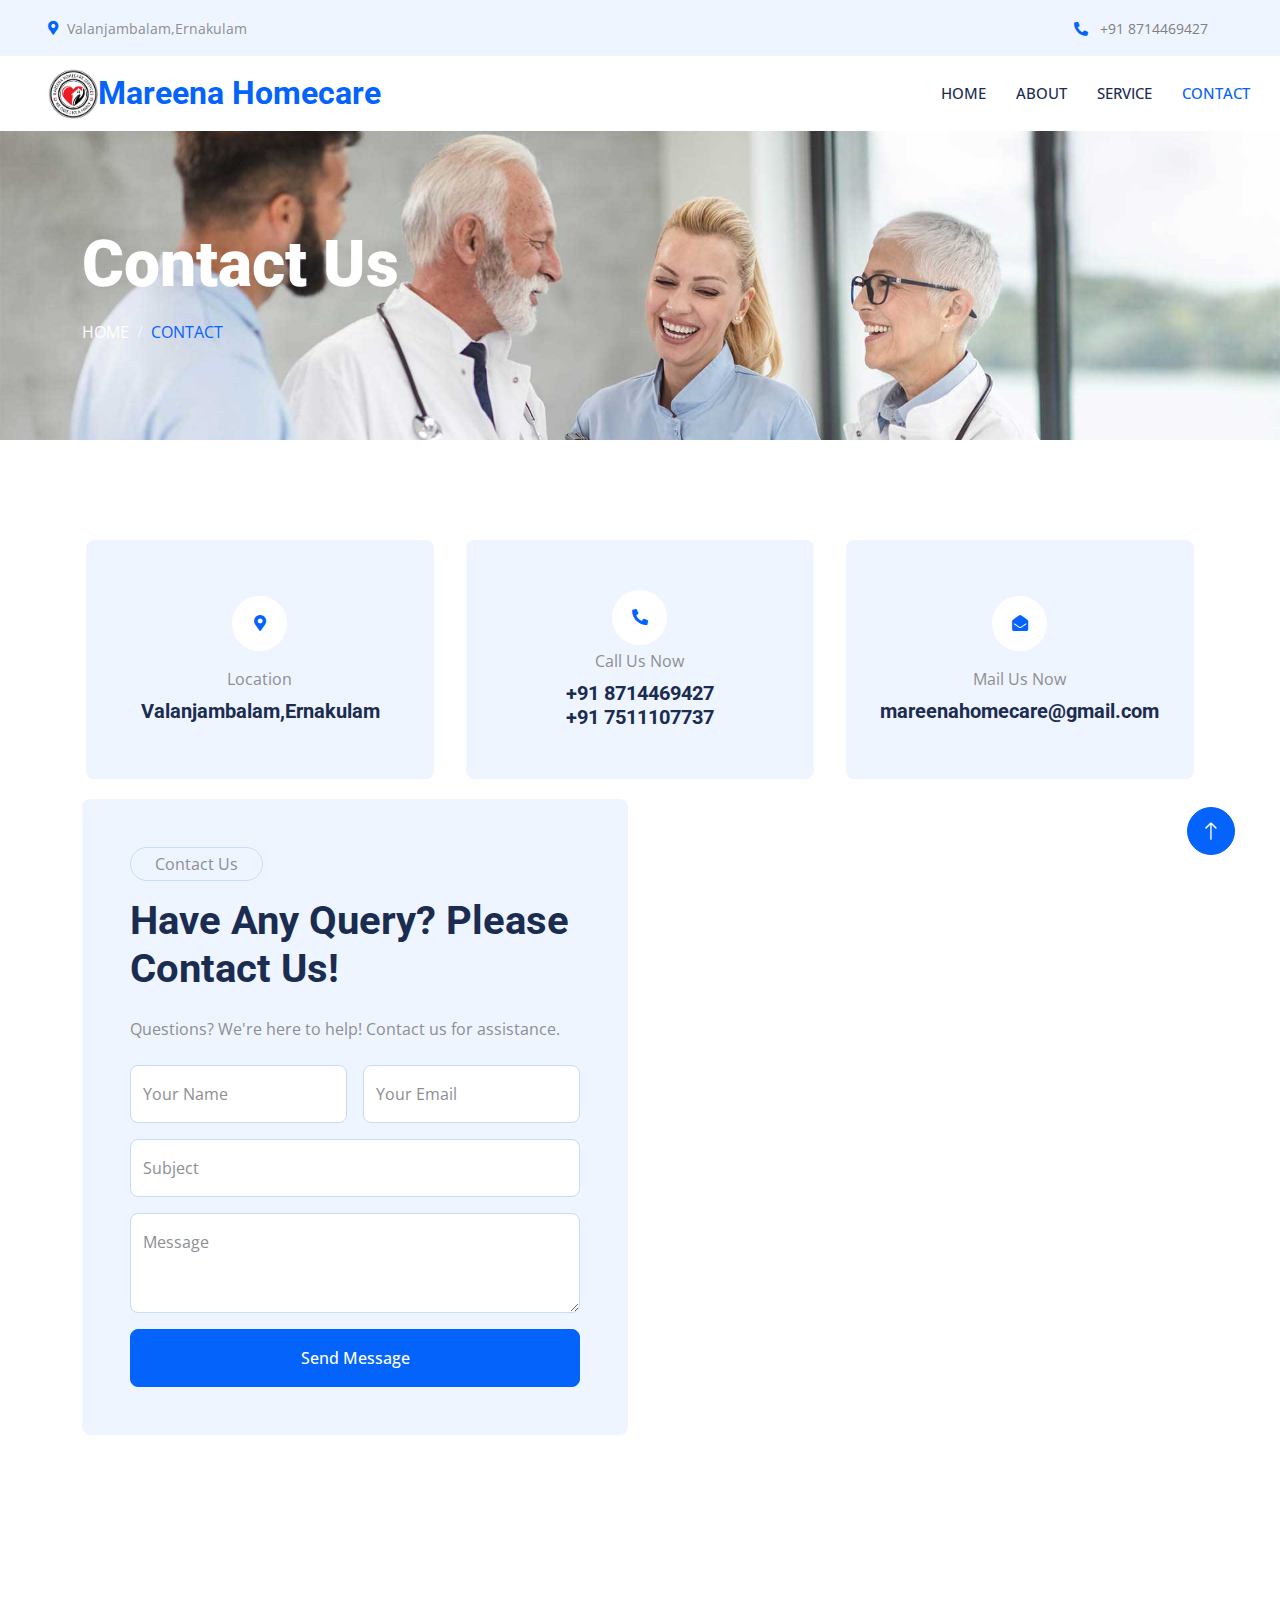
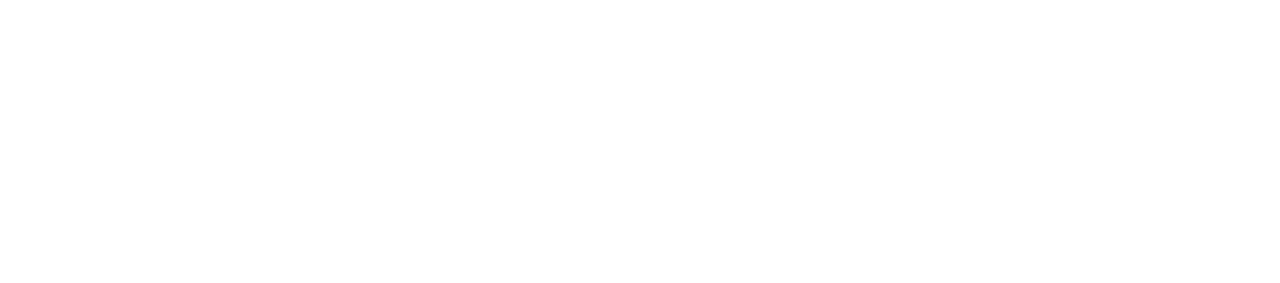
<file: contact.html>
<!DOCTYPE html>
<html lang="en">

<head>
    <meta charset="utf-8">
    <title>Contact Mareena Homecare Services - Professional Home Care in Kochi, Kerala</title>
    <meta name="description" content="Get in touch with Mareena Homecare Services in Kochi, Kerala. Contact us for professional home nursing, baby care, and senior citizen care services. Available 24/7 in Ernakulam.">
    <meta name="keywords" content="contact mareena homecare kochi, home nursing contact kerala, baby care services ernakulam, senior care contact kochi, hospital bystander kerala, home care services ernakulam, contact healthcare kochi">
    <meta name="viewport" content="width=device-width, initial-scale=1.0">
    <meta name="robots" content="index, follow">
    
    <!-- Open Graph / Facebook -->
    <meta property="og:type" content="website">
    <meta property="og:url" content="https://mareenahomecareservices.in/contact.html">
    <meta property="og:title" content="Contact Mareena Homecare Services - Professional Home Care in Kochi, Kerala">
    <meta property="og:description" content="Get in touch with Mareena Homecare Services in Kochi, Kerala. Contact us for professional home nursing, baby care, and senior citizen care services. Available 24/7 in Ernakulam.">
    <meta property="og:image" content="img/logo.jpg">
    
    <!-- Twitter -->
    <meta property="twitter:card" content="summary_large_image">
    <meta property="twitter:url" content="https://mareenahomecareservices.in/contact.html">
    <meta property="twitter:title" content="Contact Mareena Homecare Services - Professional Home Care in Kochi, Kerala">
    <meta property="twitter:description" content="Get in touch with Mareena Homecare Services in Kochi, Kerala. Contact us for professional home nursing, baby care, and senior citizen care services. Available 24/7 in Ernakulam.">
    <meta property="twitter:image" content="img/logo.jpg">
    
    <!-- Canonical URL -->
    <link rel="canonical" href="https://mareenahomecareservices.in/contact.html">

    <!-- Favicon -->
    <link href="img/logo.jpg" rel="icon" alt="Mareena Homecare Services Logo - Professional Home Care in Kochi">

    <!-- Google Web Fonts -->
    <link rel="preconnect" href="https://fonts.googleapis.com">
    <link rel="preconnect" href="https://fonts.gstatic.com" crossorigin>
    <link href="https://fonts.googleapis.com/css2?family=Open+Sans:wght@400;500&family=Roboto:wght@500;700;900&display=swap" rel="stylesheet">

    <!-- Icon Font Stylesheet -->
    <link href="https://cdnjs.cloudflare.com/ajax/libs/font-awesome/5.10.0/css/all.min.css" rel="stylesheet">
    <link href="https://cdn.jsdelivr.net/npm/bootstrap-icons@1.4.1/font/bootstrap-icons.css" rel="stylesheet">

    <!-- Libraries Stylesheet -->
    <link href="lib/animate/animate.min.css" rel="stylesheet">
    <link href="lib/owlcarousel/assets/owl.carousel.min.css" rel="stylesheet">
    <link href="lib/tempusdominus/css/tempusdominus-bootstrap-4.min.css" rel="stylesheet" />

    <!-- Customized Bootstrap Stylesheet -->
    <link href="css/bootstrap.min.css" rel="stylesheet">

    <!-- Template Stylesheet -->
    <link href="css/style.css" rel="stylesheet">

    <!-- Schema Markup -->
    <script type="application/ld+json">
    {
      "@context": "https://schema.org",
      "@type": "ContactPage",
      "name": "Contact Mareena Homecare Services",
      "description": "Get in touch with Mareena Homecare Services in Kochi, Kerala. Contact us for professional home nursing, baby care, and senior citizen care services. Available 24/7 in Ernakulam.",
      "publisher": {
        "@type": "Organization",
        "name": "Mareena Homecare Services",
        "logo": {
          "@type": "ImageObject",
          "url": "https://mareenahomecareservices.in/img/logo.jpg"
        }
      },
      "mainEntity": {
        "@type": "Organization",
        "name": "Mareena Homecare Services",
        "description": "Professional home nursing, baby care, and senior citizen care services in Kochi, Kerala. Expert healthcare support by qualified caregivers in Ernakulam.",
        "address": {
          "@type": "PostalAddress",
          "streetAddress": "Chittoor Road, Valanjambalam",
          "addressLocality": "Ernakulam",
          "addressRegion": "Kerala",
          "postalCode": "682016",
          "addressCountry": "IN"
        },
        "geo": {
          "@type": "GeoCoordinates",
          "latitude": "9.9717",
          "longitude": "76.2997"
        },
        "telephone": ["+918714469427", "+917511107737"],
        "email": "mareenahomecare@gmail.com",
        "openingHours": "Mo-Su 24/7",
        "url": "https://mareenahomecareservices.in",
        "sameAs": [
          "https://mareenahomecareservices.in",
          "https://www.facebook.com/mareenahomecare",
          "https://www.instagram.com/mareenahomecare"
        ],
        "areaServed": ["Kochi", "Ernakulam", "Kerala"],
        "knowsAbout": [
          "Home Nursing",
          "Baby Care",
          "Senior Citizen Care",
          "Post-Pregnancy Care",
          "Hospital Bystander Services"
        ]
      }
    }
    </script>
</head>

<body>
    <!-- Spinner Start -->
    <div id="spinner"
        class="show bg-white position-fixed translate-middle w-100 vh-100 top-50 start-50 d-flex align-items-center justify-content-center">
        <div class="spinner-grow text-primary" style="width: 3rem; height: 3rem;" role="status">
            <span class="sr-only">Loading...</span>
        </div>
    </div>
    <!-- Spinner End -->


    <!-- Topbar Start -->
    <div class="container-fluid bg-light p-0 wow fadeIn" data-wow-delay="0.1s">
        <div class="row gx-0 d-none d-lg-flex">
            <div class="col-lg-7 px-5 text-start">
                <div class="h-100 d-inline-flex align-items-center py-3 me-4">
                    <small class="fa fa-map-marker-alt text-primary me-2"></small>
                    <small>Valanjambalam,Ernakulam</small>
                </div>
                <!-- <div class="h-100 d-inline-flex align-items-center py-3">
                    <small class="far fa-clock text-primary me-2"></small>
                    <small>Mon - Fri : 09.00 AM - 09.00 PM</small>
                </div> -->
            </div>
            <div class="col-lg-5 px-5 text-end">
                <div class="h-100 d-inline-flex align-items-center py-3 me-4">
                    <a href="tel:8714469427"><small class="fa fa-phone-alt text-primary me-2"></small>
                    <small style="color: gray;">+91 8714469427</small></a>
                </div>
                <!-- <div class="h-100 d-inline-flex align-items-center">
                    <a class="btn btn-sm-square rounded-circle bg-white text-primary me-1" href=""><i class="fab fa-facebook-f"></i></a>
                    <a class="btn btn-sm-square rounded-circle bg-white text-primary me-1" href=""><i class="fab fa-twitter"></i></a>
                    <a class="btn btn-sm-square rounded-circle bg-white text-primary me-1" href=""><i class="fab fa-linkedin-in"></i></a>
                    <a class="btn btn-sm-square rounded-circle bg-white text-primary me-0" href=""><i class="fab fa-instagram"></i></a>
                </div> -->
            </div>
        </div>
    </div>
    <!-- Topbar End -->


    <!-- Navbar Start -->
    <nav class="navbar navbar-expand-lg bg-white navbar-light sticky-top p-0 wow fadeIn" data-wow-delay="0.1s">
        <a href="index.html" class="navbar-brand d-flex align-items-center px-2 px-lg-5 m-0">
            <img class="logo" src="img/logo-removebg-preview.png" alt="">
            <h2 class="m-0 text-primary">Mareena Homecare</h2>
        </a>
        <button type="button" class="navbar-toggler me-2" data-bs-toggle="collapse" data-bs-target="#navbarCollapse">
            <span class="navbar-toggler-icon"></span>
        </button>
        <div class="collapse navbar-collapse" id="navbarCollapse">
            <div class="navbar-nav ms-auto p-4 p-lg-0">
                <a href="index.html" class="nav-item nav-link ">Home</a>
                <a href="about.html" class="nav-item nav-link">About</a>
                <a href="service.html" class="nav-item nav-link">Service</a>
                <a href="contact.html" class="nav-item nav-link active">Contact</a>
            </div>
            <!-- <a href="" class="btn btn-primary rounded-0 py-4 px-lg-5 d-none d-lg-block">Appointment<i class="fa fa-arrow-right ms-3"></i></a> -->
        </div>
    </nav>
    <!-- Navbar End -->


    <!-- Page Header Start -->
    <div class="container-fluid page-header py-5 mb-5 wow fadeIn" data-wow-delay="0.1s">
        <div class="container py-5">
            <h1 class="display-3 text-white mb-3 animated slideInDown">Contact Us</h1>
            <nav aria-label="breadcrumb animated slideInDown">
                <ol class="breadcrumb text-uppercase mb-0">
                    <li class="breadcrumb-item"><a class="text-white" href="#">Home</a></li>
                    <li class="breadcrumb-item text-primary active" aria-current="page">Contact</li>
                </ol>
            </nav>
        </div>
    </div>
    <!-- Page Header End -->


    <!-- Contact Start -->
    <div class="container-xxl py-5">
        <div class="container">
            <div class="row g-4">
                <!-- <div class="col-lg-4">
                    <div class="h-100 bg-light rounded d-flex align-items-center p-5">
                        <div class="d-flex flex-shrink-0 align-items-center justify-content-center rounded-circle bg-white" style="width: 55px; height: 55px;">
                            <i class="fa fa-map-marker-alt text-primary"></i>
                        </div>
                        <div class="ms-4">
                            <p class="mb-2">Address</p>
                            <h5 class="mb-0">Chittoor Road,Valanjambalam,Ernakulam</h5>
                        </div>
                    </div>
                </div>
                <div class="col-lg-4">
                    <div class="h-100 bg-light rounded d-flex align-items-center p-5">
                        <div class="d-flex flex-shrink-0 align-items-center justify-content-center rounded-circle bg-white" style="width: 55px; height: 55px;">
                            <i class="fa fa-phone-alt text-primary"></i>
                        </div>
                        <div class="ms-4">
                            <p class="mb-2">Call Us Now</p>
                            <h5 class="mb-0">+91 8714469427</h5>
                        </div>
                    </div>
                </div>
                <div class="col-lg-4">
                    <div class="h-100 bg-light rounded d-flex align-items-center p-5">
                        <div class="d-flex flex-shrink-0 align-items-center justify-content-center rounded-circle bg-white" style="width: 55px; height: 55px;">
                            <i class="fa fa-envelope-open text-primary"></i>
                        </div>
                        <div class="ms-4">
                            <p class="mb-2">Mail Us Now</p>
                            <h5 class="mb-0">mareenahomecare@gmail.com</h5>
                        </div>
                    </div>
                </div> -->
                <div class="col-lg-4">
                    <div
                        class="h-100 bg-light headers rounded d-flex align-items-center justify-content-center p-5 m-1 row">
                        <div class="d-flex flex-shrink-0 align-items-center justify-content-center rounded-circle bg-white"
                            style="width: 55px; height: 55px;">
                            <i class="fa fa-map-marker-alt text-primary"></i>
                        </div>
                        <div class="col-12 row p-0">
                            <p class="mb-2 d-flex justify-content-center">Location</p>
                            <h5 class="mb-0 d-flex justify-content-center">Valanjambalam,Ernakulam</h5>
                        </div>
                    </div>
                </div>
                <div class="col-lg-4">
                    <div
                        class="h-100 bg-light headers rounded d-flex align-items-center justify-content-center p-5 m-1 row">
                        <div class="d-flex flex-shrink-0 align-items-center justify-content-center rounded-circle bg-white"
                            style="width: 55px; height: 55px;">
                            <i class="fa fa-phone-alt text-primary"></i>
                        </div>
                        <div class="col-12 row p-0">
                            <p class="mb-2 d-flex justify-content-center">Call Us Now</p>
                            <h5 class="mb-0 d-flex justify-content-center "><a href="tel:8714469427" style="color: #1b2c51;">+91 8714469427</a> </h5>
                            <h5 class="mb-0 d-flex justify-content-center"><a href="tel:7511107737" style="color: #1b2c51;">+91 7511107737</a></h5>
                        </div>
                    </div>
                </div>
                <div class="col-lg-4">
                    <div
                        class="h-100 bg-light headers rounded d-flex align-items-center justify-content-center p-5 m-1 row">
                        <div class="d-flex flex-shrink-0 align-items-center justify-content-center rounded-circle bg-white"
                            style="width: 55px; height: 55px;">
                            <i class="fa fa-envelope-open text-primary"></i>
                        </div>
                        <div class="col-12 row p-0">
                            <p class="mb-2 d-flex justify-content-center">Mail Us Now</p>
                            <h5 class="mb-0 d-flex justify-content-center"><a href="mailto:mareenahomecare@gmail.com" style="color: #1b2c51;">mareenahomecare@gmail.com</a></h5>
                        </div>
                    </div>
                </div>
                <div class="col-lg-6 wow fadeIn" data-wow-delay="0.1s">
                    <div class="bg-light rounded p-5">
                        <p class="d-inline-block border rounded-pill py-1 px-4">Contact Us</p>
                        <h1 class="mb-4">Have Any Query? Please Contact Us!</h1>
                        <p class="mb-4">Questions? We're here to help! Contact us for assistance.</p>
                        <form>
                            <div class="row g-3">
                                <div class="col-md-6">
                                    <div class="form-floating">
                                        <input type="text" class="form-control" id="name" placeholder="Your Name">
                                        <label for="name">Your Name</label>
                                    </div>
                                </div>
                                <div class="col-md-6">
                                    <div class="form-floating">
                                        <input type="email" class="form-control" id="email" placeholder="Your Email">
                                        <label for="email">Your Email</label>
                                    </div>
                                </div>
                                <div class="col-12">
                                    <div class="form-floating">
                                        <input type="text" class="form-control" id="subject" placeholder="Subject">
                                        <label for="subject">Subject</label>
                                    </div>
                                </div>
                                <div class="col-12">
                                    <div class="form-floating">
                                        <textarea class="form-control" placeholder="Leave a message here" id="message"
                                            style="height: 100px"></textarea>
                                        <label for="message">Message</label>
                                    </div>
                                </div>
                                <div class="col-12">
                                    <button class="btn btn-primary w-100 py-3" type="submit">Send Message</button>
                                </div>
                            </div>
                        </form>
                    </div>
                </div>
                <div class="col-lg-6 wow fadeIn" data-wow-delay="0.5s">
                    <div class="h-100" style="min-height: 400px;">
                        <!-- <iframe class="rounded w-100 h-100"
                        src="https://www.google.com/maps/embed?pb=!1m18!1m12!1m3!1d3001156.4288297426!2d-78.01371936852176!3d42.72876761954724!2m3!1f0!2f0!3f0!3m2!1i1024!2i768!4f13.1!3m3!1m2!1s0x4ccc4bf0f123a5a9%3A0xddcfc6c1de189567!2sNew%20York%2C%20USA!5e0!3m2!1sen!2sbd!4v1603794290143!5m2!1sen!2sbd"
                        frameborder="0" allowfullscreen="" aria-hidden="false"
                        tabindex="0"></iframe> -->
                        <iframe
                            src="https://www.google.com/maps/embed?pb=!1m18!1m12!1m3!1d3929.604204787944!2d76.28576567422971!3d9.966850390136877!2m3!1f0!2f0!3f0!3m2!1i1024!2i768!4f13.1!3m3!1m2!1s0x3b080d897be02675%3A0x314fdd19f4800065!2sChittoor%20Rd%2C%20Valanjambalam%2C%20Kochi%2C%20Ernakulam%2C%20Kerala%2C%20India!5e0!3m2!1sen!2sbd!4v1712045906245!5m2!1sen!2sbd"
                            class="rounded w-100 h-100" style="border:0;" allowfullscreen="" loading="lazy"
                            referrerpolicy="no-referrer-when-downgrade"></iframe>
                    </div>
                </div>
            </div>
        </div>
    </div>
    <!-- Contact End -->


    <!-- Footer Start -->
    <div class="container-fluid bg-dark text-light footer wow fadeIn " data-wow-delay="0.1s" >
        <div class="container py-5">
            <div class="row g-5">
                <div class="col-lg-4 col-md-6">
                    <h5 class="text-light mb-4">Address</h5>
                    <p class="mb-2"><i class="fa fa-map-marker-alt me-3 "></i>Chittoor Road ,Valanjambalam , Ernakulam , 682016 </p>
                    <p class="mb-2"><i class="fa fa-phone-alt me-3 "></i><a href="tel:8714469427" style="color: white;">+91 8714469427</a> ,<a href="tel:7511107737" style="color: white;">+91 7511107737</a></p>
                    <p class="mb-2"><i class="fa fa-envelope me-3"></i><a href="mailto:mareenahomecare@gmail.com" style="color: white;">mareenahomecare@gmail.com</a></p>
                    <div class="d-flex pt-2">
                        <a class="btn btn-outline-light btn-social rounded-circle"
                            href=""><i
                                class="fab fa-google"></i></a>
                        <a class="btn btn-outline-light btn-social rounded-circle"
                            href=""><i
                                class="fab fa-facebook-f "></i></a>
                        <a class="btn btn-outline-light btn-social rounded-circle" href=""><i
                                class="fab fa-instagram"></i></a>
                    </div>
                </div>
                <div class="col-lg-4 col-md-6">
                    <h5 class="text-light mb-4">Services</h5>
                    <a class="btn btn-link " href="service.html">Post Pregnancy</a>
                    <a class="btn btn-link" href="service.html">House Maid</a>
                    <a class="btn btn-link" href="service.html">Home Nursing</a>
                    <a class="btn btn-link" href="service.html">Nursing service</a>
                    <a class="btn btn-link" href="service.html">Baby Sitters</a>
                    <a class="btn btn-link" href="service.html">Hospital Bystander</a>
                </div>
                <div class="col-lg-4 col-md-6">
                    <h5 class="text-light mb-4">Quick Links</h5>
                    <!-- <a class="btn btn-link" href="about.html">About Us</a> -->
                    <a class="btn btn-link" href="contact.html">Contact Us</a>
                    <a class="btn btn-link" href="service.html">Our Services</a>
                    <a class="btn btn-link" href="">Terms & Condition</a>
                    <a class="btn btn-link" href="">Support</a>
                </div>
                
            </div>
        </div>
        <div class="container">
            <div class="copyright">
                <div class="row">
                    <div class="col-md-6 text-center text-md-start mb-3 mb-md-0">
                        &copy; <a class="border-bottom" href="#">Mareena Homecare Services</a>, All Right Reserved.
                    </div>
                    <div class="col-md-6 text-center text-md-end">
                        <!--/*** This template is free as long as you keep the footer author's credit link/attribution link/backlink. If you'd like to use the template without the footer author's credit link/attribution link/backlink, you can purchase the Credit Removal License from "https://htmlcodex.com/credit-removal". Thank you for your support. ***/-->
                        Designed By <a class="border-bottom" href="https://acmeflare.in">Acmeflare</a>
                    </div>
                </div>
            </div>
        </div>
    </div>
    <!-- Footer End -->



    <!-- Back to Top -->
    <a href="#" class="btn btn-lg btn-primary btn-lg-square rounded-circle back-to-top"><i
            class="bi bi-arrow-up"></i></a>


    <!-- JavaScript Libraries -->
    <script src="https://code.jquery.com/jquery-3.4.1.min.js"></script>
    <script src="https://cdn.jsdelivr.net/npm/bootstrap@5.0.0/dist/js/bootstrap.bundle.min.js"></script>
    <script src="lib/wow/wow.min.js"></script>
    <script src="lib/easing/easing.min.js"></script>
    <script src="lib/waypoints/waypoints.min.js"></script>
    <script src="lib/counterup/counterup.min.js"></script>
    <script src="lib/owlcarousel/owl.carousel.min.js"></script>
    <script src="lib/tempusdominus/js/moment.min.js"></script>
    <script src="lib/tempusdominus/js/moment-timezone.min.js"></script>
    <script src="lib/tempusdominus/js/tempusdominus-bootstrap-4.min.js"></script>

    <!-- Template Javascript -->
    <script src="js/main.js"></script>
</body>

</html>
</file>
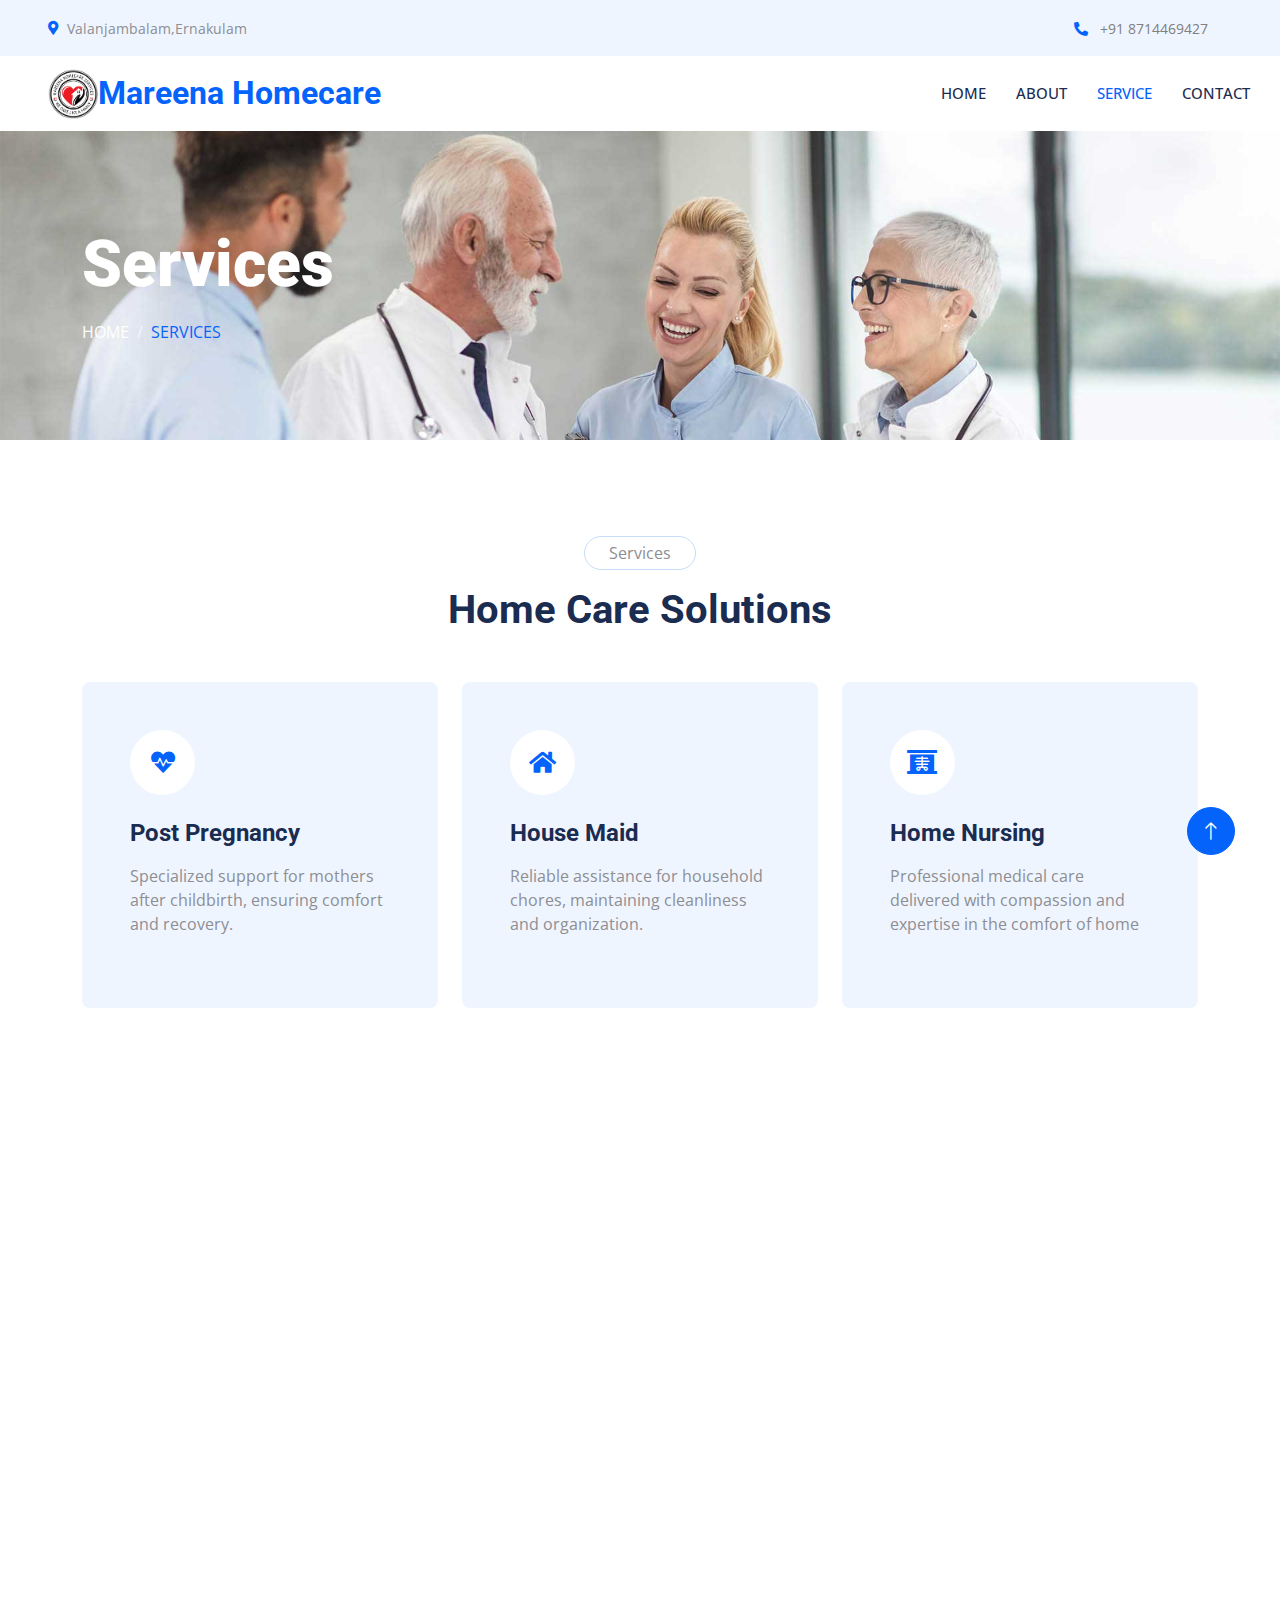
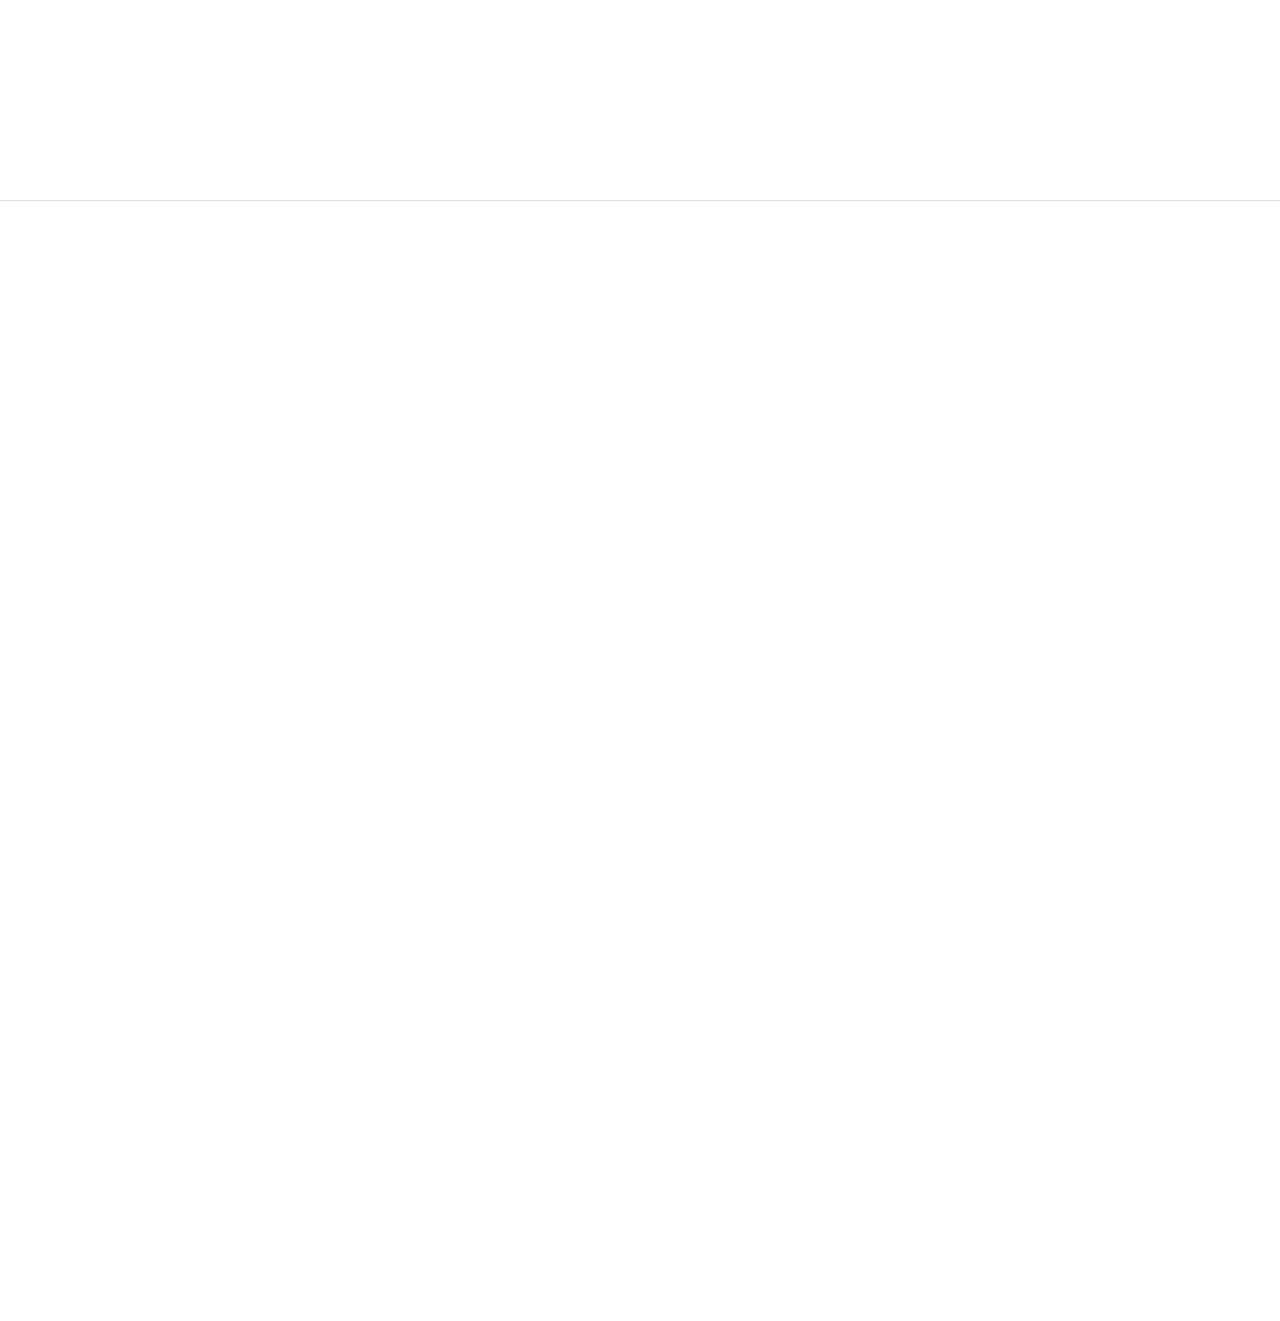
<file: service.html>
<!DOCTYPE html>
<html lang="en">

<head>
    <meta charset="utf-8">
    <title>Best Home Care Services in Kochi, Kerala | Mareena Homecare Services</title>
    <meta name="description" content="Explore our comprehensive home care services in Kochi, Kerala. Professional home nursing, baby care, senior citizen care, post-pregnancy care, and hospital bystander services in Ernakulam.">
    <meta name="keywords" content="home nursing services kochi, baby care kerala, senior citizen care ernakulam, post pregnancy care kochi, hospital bystander kerala, house maid services ernakulam, nursing care kochi, professional healthcare kerala">
    <meta name="viewport" content="width=device-width, initial-scale=1.0">
    <meta name="robots" content="index, follow">
    
    <!-- Open Graph / Facebook -->
    <meta property="og:type" content="website">
    <meta property="og:url" content="https://mareenahomecareservices.in/service.html">
    <meta property="og:title" content="Best Home Care Services in Kochi, Kerala | Mareena Homecare Services">
    <meta property="og:description" content="Professional home nursing, baby care, senior citizen care, and post-pregnancy services in Kochi, Kerala. Expert healthcare support by qualified caregivers in Ernakulam.">
    <meta property="og:image" content="img/logo.jpg">
    
    <!-- Twitter -->
    <meta property="twitter:card" content="summary_large_image">
    <meta property="twitter:url" content="https://mareenahomecareservices.in/service.html">
    <meta property="twitter:title" content="Best Home Care Services in Kochi, Kerala | Mareena Homecare Services">
    <meta property="twitter:description" content="Professional home nursing, baby care, senior citizen care, and post-pregnancy services in Kochi, Kerala. Expert healthcare support by qualified caregivers in Ernakulam.">
    <meta property="twitter:image" content="img/logo.jpg">
    
    <!-- Canonical URL -->
    <link rel="canonical" href="https://mareenahomecareservices.in/service.html">

    <!-- Favicon -->
    <link href="img/logo.jpg" rel="icon" alt="Mareena Homecare Services Logo - Best Home Care Services in Kochi">

    <!-- Google Web Fonts -->
    <link rel="preconnect" href="https://fonts.googleapis.com">
    <link rel="preconnect" href="https://fonts.gstatic.com" crossorigin>
    <link href="https://fonts.googleapis.com/css2?family=Open+Sans:wght@400;500&family=Roboto:wght@500;700;900&display=swap" rel="stylesheet">

    <!-- Icon Font Stylesheet -->
    <link href="https://cdnjs.cloudflare.com/ajax/libs/font-awesome/5.10.0/css/all.min.css" rel="stylesheet">
    <link href="https://cdn.jsdelivr.net/npm/bootstrap-icons@1.4.1/font/bootstrap-icons.css" rel="stylesheet">

    <!-- Libraries Stylesheet -->
    <link href="lib/animate/animate.min.css" rel="stylesheet">
    <link href="lib/owlcarousel/assets/owl.carousel.min.css" rel="stylesheet">
    <link href="lib/tempusdominus/css/tempusdominus-bootstrap-4.min.css" rel="stylesheet" />

    <!-- Customized Bootstrap Stylesheet -->
    <link href="css/bootstrap.min.css" rel="stylesheet">

    <!-- Template Stylesheet -->
    <link href="css/style.css" rel="stylesheet">

    <!-- Schema Markup -->
    <script type="application/ld+json">
    {
      "@context": "https://schema.org",
      "@type": "Service",
      "name": "Mareena Homecare Services",
      "description": "Professional home nursing, baby care, senior citizen care, and post-pregnancy services in Kochi, Kerala. Expert healthcare support by qualified caregivers in Ernakulam.",
      "provider": {
        "@type": "LocalBusiness",
        "name": "Mareena Homecare Services",
        "image": "https://mareenahomecareservices.in/img/logo.jpg",
        "address": {
          "@type": "PostalAddress",
          "streetAddress": "Chittoor Road, Valanjambalam",
          "addressLocality": "Ernakulam",
          "addressRegion": "Kerala",
          "postalCode": "682016",
          "addressCountry": "IN"
        },
        "geo": {
          "@type": "GeoCoordinates",
          "latitude": "9.9717",
          "longitude": "76.2997"
        },
        "telephone": "+918714469427",
        "openingHours": "Mo-Su 24/7",
        "url": "https://mareenahomecareservices.in"
      },
      "areaServed": ["Kochi", "Ernakulam", "Kerala"],
      "hasOfferCatalog": {
        "@type": "OfferCatalog",
        "name": "Home Care Services",
        "itemListElement": [
          {
            "@type": "Offer",
            "itemOffered": {
              "@type": "Service",
              "name": "Home Nursing Services",
              "description": "Professional medical care delivered with compassion and expertise in the comfort of home"
            }
          },
          {
            "@type": "Offer",
            "itemOffered": {
              "@type": "Service",
              "name": "Baby Care Services",
              "description": "Experienced caregivers ensuring the safety and nurturing of infants and young children"
            }
          },
          {
            "@type": "Offer",
            "itemOffered": {
              "@type": "Service",
              "name": "Senior Citizen Care",
              "description": "Dedicated assistance and companionship for seniors, promoting independence and well-being"
            }
          },
          {
            "@type": "Offer",
            "itemOffered": {
              "@type": "Service",
              "name": "Post-Pregnancy Care",
              "description": "Specialized support for mothers after childbirth, ensuring comfort and recovery"
            }
          },
          {
            "@type": "Offer",
            "itemOffered": {
              "@type": "Service",
              "name": "Hospital Bystander Services",
              "description": "Emergency medical assistance for hospitals, ensuring patient safety"
            }
          }
        ]
      }
    }
    </script>
</head>

<body>
    <!-- Spinner Start -->
    <div id="spinner"
        class="show bg-white position-fixed translate-middle w-100 vh-100 top-50 start-50 d-flex align-items-center justify-content-center">
        <div class="spinner-grow text-primary" style="width: 3rem; height: 3rem;" role="status">
            <span class="sr-only">Loading...</span>
        </div>
    </div>
    <!-- Spinner End -->


    <!-- Topbar Start -->
    <div class="container-fluid bg-light p-0 wow fadeIn" data-wow-delay="0.1s">
        <div class="row gx-0 d-none d-lg-flex">
            <div class="col-lg-7 px-5 text-start">
                <div class="h-100 d-inline-flex align-items-center py-3 me-4">
                    <small class="fa fa-map-marker-alt text-primary me-2"></small>
                    <small>Valanjambalam,Ernakulam</small>
                </div>
                <!-- <div class="h-100 d-inline-flex align-items-center py-3">
                    <small class="far fa-clock text-primary me-2"></small>
                    <small>Mon - Fri : 09.00 AM - 09.00 PM</small>
                </div> -->
            </div>
            <div class="col-lg-5 px-5 text-end">
                <div class="h-100 d-inline-flex align-items-center py-3 me-4">
                    <a href="tel:8714469427"><small class="fa fa-phone-alt text-primary me-2"></small>
                    <small style="color: gray;">+91 8714469427</small></a>
                </div>
                <!-- <div class="h-100 d-inline-flex align-items-center">
                    <a class="btn btn-sm-square rounded-circle bg-white text-primary me-1" href=""><i class="fab fa-facebook-f"></i></a>
                    <a class="btn btn-sm-square rounded-circle bg-white text-primary me-1" href=""><i class="fab fa-twitter"></i></a>
                    <a class="btn btn-sm-square rounded-circle bg-white text-primary me-1" href=""><i class="fab fa-linkedin-in"></i></a>
                    <a class="btn btn-sm-square rounded-circle bg-white text-primary me-0" href=""><i class="fab fa-instagram"></i></a>
                </div> -->
            </div>
        </div>
    </div>
    <!-- Topbar End -->


    <!-- Navbar Start -->
    <nav class="navbar navbar-expand-lg bg-white navbar-light sticky-top p-0 wow fadeIn" data-wow-delay="0.1s">
        <a href="index.html" class="navbar-brand d-flex align-items-center px-2 px-lg-5 m-0">
            <img class="logo" src="img/logo-removebg-preview.png" alt="">
            <h2 class="m-0 text-primary">Mareena Homecare</h2>
        </a>
        <button type="button" class="navbar-toggler me-2" data-bs-toggle="collapse" data-bs-target="#navbarCollapse">
            <span class="navbar-toggler-icon"></span>
        </button>
        <div class="collapse navbar-collapse" id="navbarCollapse">
            <div class="navbar-nav ms-auto p-4 p-lg-0">
                <a href="index.html" class="nav-item nav-link ">Home</a>
                <a href="about.html" class="nav-item nav-link">About</a>
                <a href="service.html" class="nav-item nav-link active">Service</a>
                <a href="contact.html" class="nav-item nav-link">Contact</a>
            </div>
            <!-- <a href="" class="btn btn-primary rounded-0 py-4 px-lg-5 d-none d-lg-block">Appointment<i class="fa fa-arrow-right ms-3"></i></a> -->
        </div>
    </nav>
    <!-- Navbar End -->


    <!-- Page Header Start -->
    <div class="container-fluid page-header py-5 mb-5 wow fadeIn" data-wow-delay="0.1s">
        <div class="container py-5">
            <h1 class="display-3 text-white mb-3 animated slideInDown">Services</h1>
            <nav aria-label="breadcrumb animated slideInDown">
                <ol class="breadcrumb text-uppercase mb-0">
                    <li class="breadcrumb-item"><a class="text-white" href="#">Home</a></li>
                    <li class="breadcrumb-item text-primary active" aria-current="page">Services</li>
                </ol>
            </nav>
        </div>
    </div>
    <!-- Page Header End -->


    <!-- Service Start -->
    <div class="container-xxl py-5">
        <div class="container">
            <div class="text-center mx-auto mb-5 wow fadeInUp" data-wow-delay="0.1s" style="max-width: 600px;">
                <p class="d-inline-block border rounded-pill py-1 px-4">Services</p>
                <h1>Home Care Solutions</h1>
            </div>
            <div class="row g-4">
                <div class="col-lg-4 col-md-6 wow fadeInUp" data-wow-delay="0.1s">
                    <div class="service-item bg-light rounded h-100 p-5">
                        <div class="d-inline-flex align-items-center justify-content-center bg-white rounded-circle mb-4"
                            style="width: 65px; height: 65px;">
                            <i class="fa fa-heartbeat text-primary fs-4"></i>
                        </div>
                        <h4 class="mb-3">Post Pregnancy</h4>
                        <p class="mb-4">Specialized support for mothers after childbirth, ensuring comfort and recovery.
                        </p>
                        <!-- <a class="btn" href=""><i class="fa fa-plus text-primary me-3"></i>Read More</a> -->
                    </div>
                </div>
                <div class="col-lg-4 col-md-6 wow fadeInUp" data-wow-delay="0.3s">
                    <div class="service-item bg-light rounded h-100 p-5">
                        <div class="d-inline-flex align-items-center justify-content-center bg-white rounded-circle mb-4"
                            style="width: 65px; height: 65px;">
                            <i class="fa fa-home text-primary fs-4"></i>

                        </div>
                        <h4 class="mb-3">House Maid</h4>
                        <p class="mb-4"> Reliable assistance for household chores, maintaining cleanliness and
                            organization.</p>
                        <!-- <a class="btn" href=""><i class="fa fa-plus text-primary me-3"></i>Read More</a> -->
                    </div>
                </div>
                <div class="col-lg-4 col-md-6 wow fadeInUp" data-wow-delay="0.5s">
                    <div class="service-item bg-light rounded h-100 p-5">
                        <div class="d-inline-flex align-items-center justify-content-center bg-white rounded-circle mb-4"
                            style="width: 65px; height: 65px;">
                            <i class="fa fa-x-ray text-primary fs-4"></i>

                        </div>
                        <h4 class="mb-3">Home Nursing</h4>
                        <p class="mb-4"> Professional medical care delivered with compassion and expertise in the
                            comfort of home</p>
                        <!-- <a class="btn" href=""><i class="fa fa-plus text-primary me-3"></i>Read More</a> -->
                    </div>
                </div>
                <div class="col-lg-4 col-md-6 wow fadeInUp" data-wow-delay="0.1s">
                    <div class="service-item bg-light rounded h-100 p-5">
                        <div class="d-inline-flex align-items-center justify-content-center bg-white rounded-circle mb-4"
                            style="width: 65px; height: 65px;">
                            <i class="fa fa-user-md text-primary fs-4" aria-hidden="true"></i>


                        </div>
                        <h4 class="mb-3">Nursing Service</h4>
                        <p class="mb-4">Comprehensive healthcare support provided by skilled and compassionate nurses.
                        </p>
                        <!-- <a class="btn" href=""><i class="fa fa-plus text-primary me-3"></i>Read More</a> -->
                    </div>
                </div>
                <div class="col-lg-4 col-md-6 wow fadeInUp" data-wow-delay="0.3s">
                    <div class="service-item bg-light rounded h-100 p-5">
                        <div class="d-inline-flex align-items-center justify-content-center bg-white rounded-circle mb-4"
                            style="width: 65px; height: 65px;">
                            <i class="fa fa-wheelchair text-primary fs-4"></i>

                        </div>
                        <h4 class="mb-3">Senior Citizen Caretaker</h4>
                        <p class="mb-4">Dedicated assistance and companionship for seniors, promoting independence and
                            well-being.</p>
                        <!-- <a class="btn" href=""><i class="fa fa-plus text-primary me-3"></i>Read More</a> -->
                    </div>
                </div>
                <div class="col-lg-4 col-md-6 wow fadeInUp" data-wow-delay="0.5s">
                    <div class="service-item bg-light rounded h-100 p-5">
                        <div class="d-inline-flex align-items-center justify-content-center bg-white rounded-circle mb-4"
                            style="width: 65px; height: 65px;">
                            <i class="fa fa-child text-primary fs-4" aria-hidden="true"></i>
                        </div>
                        <h4 class="mb-3">Baby Sitters</h4>
                        <p class="mb-4">Experienced caregivers ensuring the safety and nurturing of infants and young
                            children.</p>
                        <!-- <a class="btn" href=""><i class="fa fa-plus text-primary me-3"></i>Read More</a> -->
                    </div>
                </div>
                <div class="col-lg-4 col-md-6 wow fadeInUp" data-wow-delay="0.5s">
                    <div class="service-item bg-light rounded h-100 p-5">
                        <div class="d-inline-flex align-items-center justify-content-center bg-white rounded-circle mb-4"
                            style="width: 65px; height: 65px;">
                            <i class="fa fa-bed text-primary fs-4" aria-hidden="true"></i>

                        </div>
                        <h4 class="mb-3">Hospital Bystander</h4>
                        <p class="mb-4">Emergency medical assistance for hospitals, ensuring patient safety.</p>
                        <!-- <a class="btn" href=""><i class="fa fa-plus text-primary me-3"></i>Read More</a> -->
                    </div>
                </div>
            </div>
        </div>
    </div>
    <!-- Service End -->
<hr>
    <!-- Appointment Start -->
    <div class="container-xxl py-5">
        <div class="container">
            <div class="row g-5">
                <div class="col-lg-6 wow fadeInUp" data-wow-delay="0.1s">
                    <p class="d-inline-block border rounded-pill py-1 px-4">Appointment</p>
                    <h1 class="mb-4">Make An Appointment To Choose Our Services</h1>
                    <p class="mb-4">Schedule an appointment to explore our range of services tailored to your needs and
                        experience the compassionate care we provide.
                    </p>
                    <!-- <div class="bg-light rounded d-flex align-items-center p-5 mb-4">
                        <div class="d-flex flex-shrink-0 align-items-center justify-content-center rounded-circle bg-white"
                            style="width: 55px; height: 55px;">
                            <i class="fa fa-phone-alt text-primary"></i>
                        </div>
                        <div class="ms-4">
                            <p class="mb-2">Call Us Now</p>
                            <h5 class="mb-0">+91 8714469427</h5>
                        </div>
                    </div>
                    <div class="bg-light rounded d-flex align-items-center p-5">
                        <div class="d-flex flex-shrink-0 align-items-center justify-content-center rounded-circle bg-white"
                            style="width: 55px; height: 55px;">
                            <i class="fa fa-envelope-open text-primary"></i>
                        </div>
                        <div class="ms-4">
                            <p class="mb-2">Mail Us Now</p>
                            <h5 class="mb-0">mareenahomecare@gmail.com</h5>
                        </div>
                    </div> -->
                    <div class="rounded d-flex align-items-center justify-content-center p-4 mb-4 row bg-light">
                        <div class="d-flex flex-shrink-0 align-items-center justify-content-center rounded-circle bg-white"
                            style="width: 55px; height: 55px;">
                            <i class="fa fa-phone-alt text-primary"></i>
                        </div>
                        <div class="col-12 row p-0">
                            <p class="mb-2 d-flex justify-content-center">Call Us Now</p>
                            <h5 class="mb-0 d-flex justify-content-center "><a href="tel:8714469427" style="color: #1b2c51;">+91 8714469427</a> </h5>
                            <h5 class="mb-0 d-flex justify-content-center"><a href="tel:7511107737" style="color: #1b2c51;">+91 7511107737</a></h5>
                        </div>
                    </div>
                    <div class=" bg-light rounded d-flex align-items-center justify-content-center p-4 row">
                        <div class="d-flex flex-shrink-0 align-items-center justify-content-center rounded-circle bg-white col-12"
                            style="width: 55px; height: 55px;">
                            <i class="fa fa-envelope-open text-primary"></i>
                        </div>
                        <div class="col-12  row p-0">
                            <p class="mb-2 d-flex justify-content-center p-0">Mail Us Now</p>
                            <h5 class="mb-0 d-flex justify-content-center"><a href="mailto:mareenahomecare@gmail.com" style="color: #1b2c51;">mareenahomecare@gmail.com</a></h5>
                        </div>
                    </div>
                </div>
                <div class="col-lg-6 wow fadeInUp" data-wow-delay="0.5s">
                    <div class="bg-light rounded h-100 d-flex align-items-center p-5">
                        <form>
                            <div class="row g-3">
                                <div class="col-12 col-sm-6">
                                    <input type="text" class="form-control border-0" placeholder="Your Name"
                                        style="height: 55px;">
                                </div>
                                <div class="col-12 col-sm-6">
                                    <input type="email" class="form-control border-0" placeholder="Your Email"
                                        style="height: 55px;">
                                </div>
                                <div class="col-12 col-sm-6">
                                    <input type="text" class="form-control border-0" placeholder="Your Mobile"
                                        style="height: 55px;">
                                </div>
                                <div class="col-12 col-sm-6">
                                    <select class="form-select border-0" style="height: 55px;">
                                        <option selected>Choose Services</option>
                                        <option value="1">Post Pregnancy</option>
                                        <option value="2">Housemaid</option>
                                        <option value="3">Home Nursing</option>
                                        <option value="4">Nursing Services</option>
                                        <option value="5">Senior Citizen Care Taker</option>
                                        <option value="6">Baby Sitters</option>
                                        <option value="7">Hospital Hystander</option>              

                                    </select>
                                </div>
                                <div class="col-12 col-sm-6">
                                    <div class="date" id="date" data-target-input="nearest">
                                        <input type="text" class="form-control border-0 datetimepicker-input"
                                            placeholder="Choose Date" data-target="#date" data-toggle="datetimepicker"
                                            style="height: 55px;">
                                    </div>
                                </div>
                                <div class="col-12 col-sm-6">
                                    <div class="time" id="time" data-target-input="nearest">
                                        <input type="text" class="form-control border-0 datetimepicker-input"
                                            placeholder="Choose Date" data-target="#time" data-toggle="datetimepicker"
                                            style="height: 55px;">
                                    </div>
                                </div>
                                <div class="col-12">
                                    <textarea class="form-control border-0" rows="5"
                                        placeholder="Describe your problem"></textarea>
                                </div>
                                <div class="col-12">
                                    <button class="btn btn-primary w-100 py-3" type="submit">Book Appointment</button>
                                </div>
                            </div>
                        </form>
                    </div>
                </div>
            </div>
        </div>
    </div>
    <!-- Appointment End -->


   <!-- Footer Start -->
   <div class="container-fluid bg-dark text-light footer wow fadeIn " data-wow-delay="0.1s" >
    <div class="container py-5">
        <div class="row g-5">
            <div class="col-lg-4 col-md-6">
                <h5 class="text-light mb-4">Address</h5>
                <p class="mb-2"><i class="fa fa-map-marker-alt me-3 "></i>Chittoor Road ,Valanjambalam , Ernakulam , 682016 </p>
                <p class="mb-2"><i class="fa fa-phone-alt me-3 "></i><a href="tel:8714469427" style="color: white;">+91 8714469427</a> ,<a href="tel:7511107737" style="color: white;">+91 7511107737</a></p>
                <p class="mb-2"><i class="fa fa-envelope me-3"></i><a href="mailto:mareenahomecare@gmail.com" style="color: white;">mareenahomecare@gmail.com</a></p>
                <div class="d-flex pt-2">
                    <a class="btn btn-outline-light btn-social rounded-circle"
                        href=""><i
                            class="fab fa-google"></i></a>
                    <a class="btn btn-outline-light btn-social rounded-circle"
                        href=""><i
                            class="fab fa-facebook-f "></i></a>
                    <a class="btn btn-outline-light btn-social rounded-circle" href=""><i
                            class="fab fa-instagram"></i></a>
                </div>
            </div>
            <div class="col-lg-4 col-md-6">
                <h5 class="text-light mb-4">Services</h5>
                <a class="btn btn-link " href="service.html">Post Pregnancy</a>
                <a class="btn btn-link" href="service.html">House Maid</a>
                <a class="btn btn-link" href="service.html">Home Nursing</a>
                <a class="btn btn-link" href="service.html">Nursing service</a>
                <a class="btn btn-link" href="service.html">Baby Sitters</a>
                <a class="btn btn-link" href="service.html">Hospital Bystander</a>
            </div>
            <div class="col-lg-4 col-md-6">
                <h5 class="text-light mb-4">Quick Links</h5>
                <!-- <a class="btn btn-link" href="about.html">About Us</a> -->
                <a class="btn btn-link" href="contact.html">Contact Us</a>
                <a class="btn btn-link" href="service.html">Our Services</a>
                <a class="btn btn-link" href="">Terms & Condition</a>
                <a class="btn btn-link" href="">Support</a>
            </div>
            
        </div>
    </div>
    <div class="container">
        <div class="copyright">
            <div class="row">
                <div class="col-md-6 text-center text-md-start mb-3 mb-md-0">
                    &copy; <a class="border-bottom" href="#">Mareena Homecare Services</a>, All Right Reserved.
                </div>
                <div class="col-md-6 text-center text-md-end">
                    <!--/*** This template is free as long as you keep the footer author's credit link/attribution link/backlink. If you'd like to use the template without the footer author's credit link/attribution link/backlink, you can purchase the Credit Removal License from "https://htmlcodex.com/credit-removal". Thank you for your support. ***/-->
                    Designed By <a class="border-bottom" href="https://acmeflare.in">Acmeflare</a>
                </div>
            </div>
        </div>
    </div>
</div>
<!-- Footer End -->



<!-- Back to Top -->
<a href="#" class="btn btn-lg btn-primary btn-lg-square rounded-circle back-to-top"><i
        class="bi bi-arrow-up"></i></a>


<!-- JavaScript Libraries -->
<script src="https://code.jquery.com/jquery-3.4.1.min.js"></script>
<script src="https://cdn.jsdelivr.net/npm/bootstrap@5.0.0/dist/js/bootstrap.bundle.min.js"></script>
<script src="lib/wow/wow.min.js"></script>
<script src="lib/easing/easing.min.js"></script>
<script src="lib/waypoints/waypoints.min.js"></script>
<script src="lib/counterup/counterup.min.js"></script>
<script src="lib/owlcarousel/owl.carousel.min.js"></script>
<script src="lib/tempusdominus/js/moment.min.js"></script>
<script src="lib/tempusdominus/js/moment-timezone.min.js"></script>
<script src="lib/tempusdominus/js/tempusdominus-bootstrap-4.min.js"></script>

<!-- Template Javascript -->
<script src="js/main.js"></script>
</body>

</html>
</file>
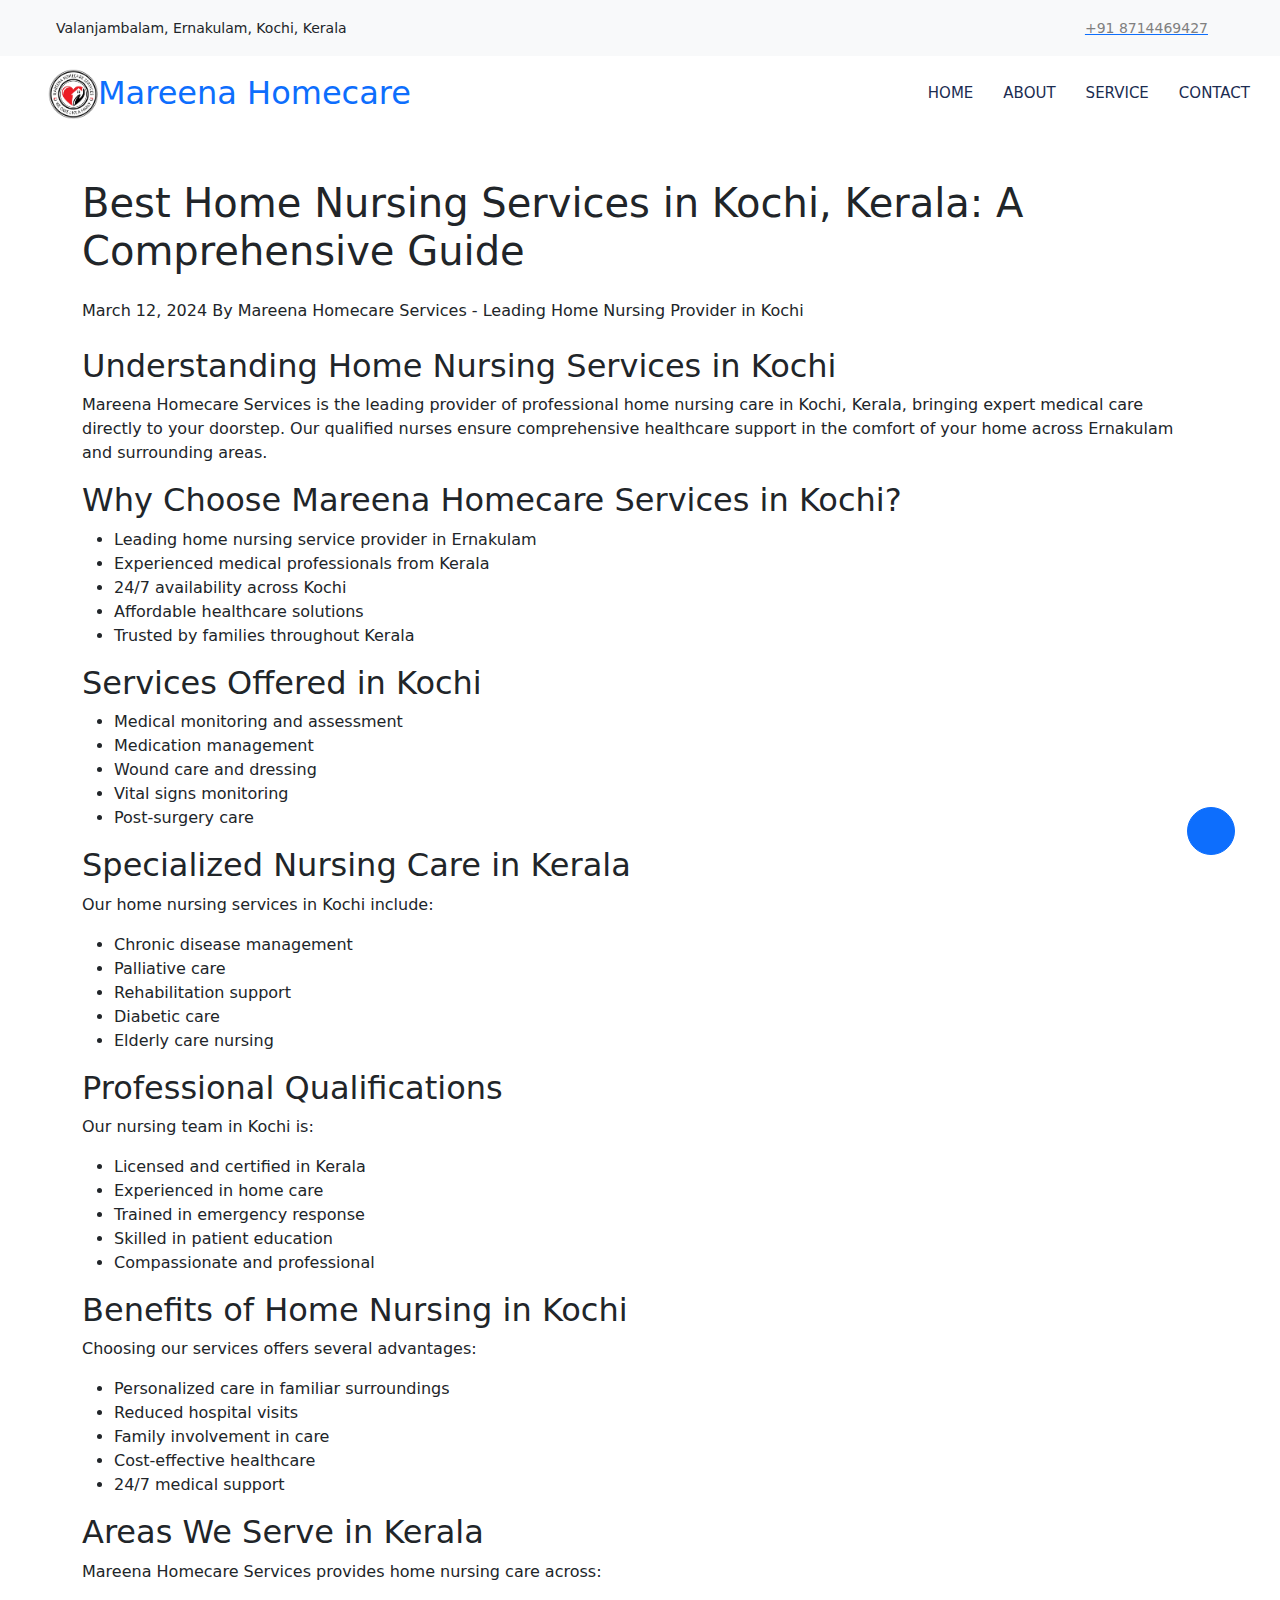
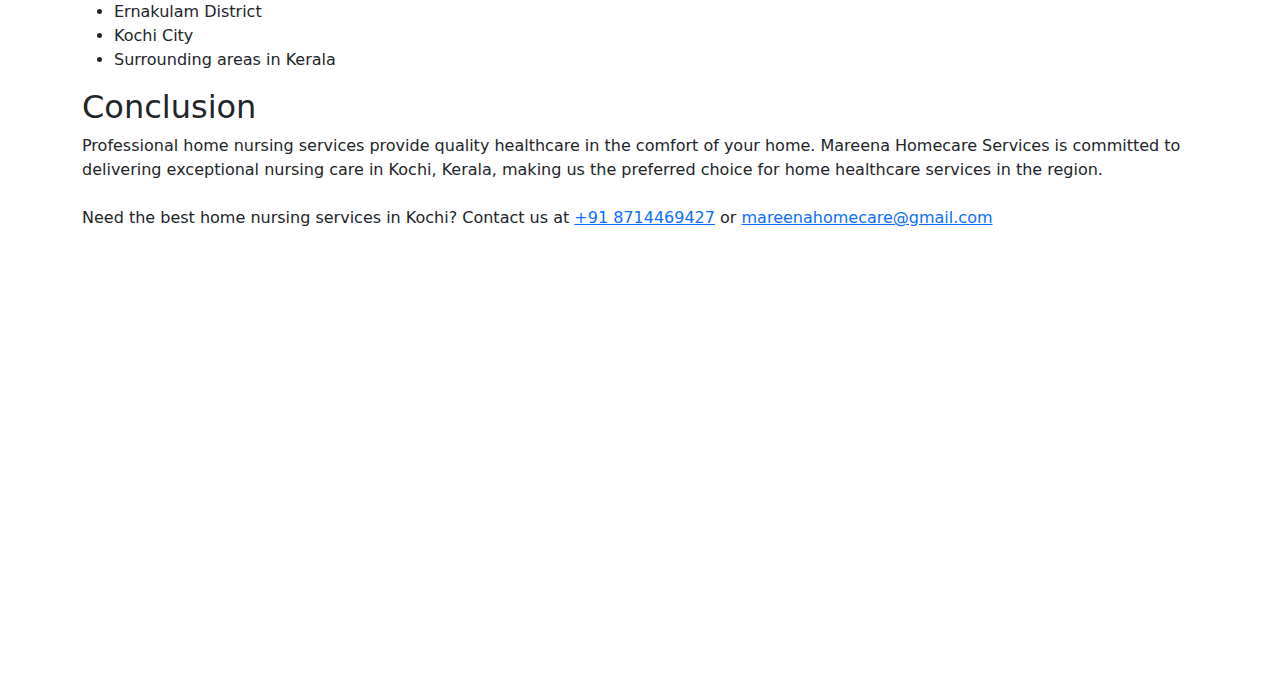
<file: blog/home-nursing-services-guide.html>
<!DOCTYPE html>
<html lang="en">
<head>
    <meta charset="utf-8">
    <title>Best Home Nursing Services in Kochi, Kerala | Mareena Homecare Services</title>
    <meta name="description" content="Find the best home nursing services in Kochi, Kerala. Professional medical care at home, specialized nursing services, and comprehensive healthcare support by experienced nurses in Ernakulam.">
    <meta name="keywords" content="home nursing services kochi, medical care at home kerala, ernakulam nursing services, best home nursing kochi, professional healthcare kerala, home medical services ernakulam, nursing care kochi, home health care kerala">
    <meta name="viewport" content="width=device-width, initial-scale=1.0">
    
    <!-- Open Graph / Facebook -->
    <meta property="og:type" content="website">
    <meta property="og:url" content="https://mareenahomecareservices.in/blog/home-nursing-services-guide.html">
    <meta property="og:title" content="Best Home Nursing Services in Kochi, Kerala | Mareena Homecare Services">
    <meta property="og:description" content="Professional home nursing services in Kochi, Kerala. Expert medical care at home by qualified nurses in Ernakulam.">
    
    <!-- Twitter -->
    <meta property="twitter:card" content="summary_large_image">
    <meta property="twitter:url" content="https://mareenahomecareservices.in/blog/home-nursing-services-guide.html">
    <meta property="twitter:title" content="Best Home Nursing Services in Kochi, Kerala | Mareena Homecare Services">
    <meta property="twitter:description" content="Professional home nursing services in Kochi, Kerala. Expert medical care at home by qualified nurses in Ernakulam.">
    
    <!-- Canonical URL -->
    <link rel="canonical" href="https://mareenahomecareservices.in/blog/home-nursing-services-guide.html">
    
    <!-- Same CSS and JS files as main site -->
    <link href="https://cdn.jsdelivr.net/npm/bootstrap@5.0.0/dist/css/bootstrap.min.css" rel="stylesheet">
    <link href="../css/style.css" rel="stylesheet">
</head>
<body>
    <!-- Spinner Start -->
    <div id="spinner"
        class="show bg-white position-fixed translate-middle w-100 vh-100 top-50 start-50 d-flex align-items-center justify-content-center">
        <div class="spinner-grow text-primary" style="width: 3rem; height: 3rem;" role="status">
            <span class="sr-only">Loading...</span>
        </div>
    </div>
    <!-- Spinner End -->

    <!-- Topbar Start -->
    <div class="container-fluid bg-light p-0 wow fadeIn" data-wow-delay="0.1s">
        <div class="row gx-0 d-none d-lg-flex">
            <div class="col-lg-7 px-5 text-start">
                <div class="h-100 d-inline-flex align-items-center py-3 me-4">
                    <small class="fa fa-map-marker-alt text-primary me-2"></small>
                    <small>Valanjambalam, Ernakulam, Kochi, Kerala</small>
                </div>
            </div>
            <div class="col-lg-5 px-5 text-end">
                <div class="h-100 d-inline-flex align-items-center py-3 me-4">
                    <a href="tel:8714469427"><small class="fa fa-phone-alt text-primary me-2"></small>
                    <small style="color: gray;">+91 8714469427</small></a>
                </div>
            </div>
        </div>
    </div>
    <!-- Topbar End -->

    <!-- Navbar Start -->
    <nav class="navbar navbar-expand-lg bg-white navbar-light sticky-top p-0 wow fadeIn" data-wow-delay="0.1s">
        <a href="../index.html" class="navbar-brand d-flex align-items-center px-2 px-lg-5 m-0">
            <img class="logo" src="../img/logo-removebg-preview.png" alt="Mareena Homecare Services - Best Home Nursing Services in Kochi">
            <h2 class="m-0 text-primary">Mareena Homecare</h2>
        </a>
        <button type="button" class="navbar-toggler me-2" data-bs-toggle="collapse" data-bs-target="#navbarCollapse">
            <span class="navbar-toggler-icon"></span>
        </button>
        <div class="collapse navbar-collapse" id="navbarCollapse">
            <div class="navbar-nav ms-auto p-4 p-lg-0">
                <a href="../index.html" class="nav-item nav-link">Home</a>
                <a href="../about.html" class="nav-item nav-link">About</a>
                <a href="../service.html" class="nav-item nav-link">Service</a>
                <a href="../contact.html" class="nav-item nav-link">Contact</a>
            </div>
        </div>
    </nav>
    <!-- Navbar End -->
    
    <div class="container my-5">
        <article class="blog-post">
            <h1 class="mb-4">Best Home Nursing Services in Kochi, Kerala: A Comprehensive Guide</h1>
            <div class="meta mb-4">
                <span class="date">March 12, 2024</span>
                <span class="author">By Mareena Homecare Services - Leading Home Nursing Provider in Kochi</span>
            </div>
            
            <div class="content">
                <h2>Understanding Home Nursing Services in Kochi</h2>
                <p>Mareena Homecare Services is the leading provider of professional home nursing care in Kochi, Kerala, bringing expert medical care directly to your doorstep. Our qualified nurses ensure comprehensive healthcare support in the comfort of your home across Ernakulam and surrounding areas.</p>
                
                <h2>Why Choose Mareena Homecare Services in Kochi?</h2>
                <ul>
                    <li>Leading home nursing service provider in Ernakulam</li>
                    <li>Experienced medical professionals from Kerala</li>
                    <li>24/7 availability across Kochi</li>
                    <li>Affordable healthcare solutions</li>
                    <li>Trusted by families throughout Kerala</li>
                </ul>
                
                <h2>Services Offered in Kochi</h2>
                <ul>
                    <li>Medical monitoring and assessment</li>
                    <li>Medication management</li>
                    <li>Wound care and dressing</li>
                    <li>Vital signs monitoring</li>
                    <li>Post-surgery care</li>
                </ul>
                
                <h2>Specialized Nursing Care in Kerala</h2>
                <p>Our home nursing services in Kochi include:</p>
                <ul>
                    <li>Chronic disease management</li>
                    <li>Palliative care</li>
                    <li>Rehabilitation support</li>
                    <li>Diabetic care</li>
                    <li>Elderly care nursing</li>
                </ul>
                
                <h2>Professional Qualifications</h2>
                <p>Our nursing team in Kochi is:</p>
                <ul>
                    <li>Licensed and certified in Kerala</li>
                    <li>Experienced in home care</li>
                    <li>Trained in emergency response</li>
                    <li>Skilled in patient education</li>
                    <li>Compassionate and professional</li>
                </ul>
                
                <h2>Benefits of Home Nursing in Kochi</h2>
                <p>Choosing our services offers several advantages:</p>
                <ul>
                    <li>Personalized care in familiar surroundings</li>
                    <li>Reduced hospital visits</li>
                    <li>Family involvement in care</li>
                    <li>Cost-effective healthcare</li>
                    <li>24/7 medical support</li>
                </ul>
                
                <h2>Areas We Serve in Kerala</h2>
                <p>Mareena Homecare Services provides home nursing care across:</p>
                <ul>
                    <li>Ernakulam District</li>
                    <li>Kochi City</li>
                    <li>Surrounding areas in Kerala</li>
                </ul>
                
                <h2>Conclusion</h2>
                <p>Professional home nursing services provide quality healthcare in the comfort of your home. Mareena Homecare Services is committed to delivering exceptional nursing care in Kochi, Kerala, making us the preferred choice for home healthcare services in the region.</p>
                
                <div class="cta mt-4">
                    <p>Need the best home nursing services in Kochi? Contact us at <a href="tel:8714469427">+91 8714469427</a> or <a href="mailto:mareenahomecare@gmail.com">mareenahomecare@gmail.com</a></p>
                </div>
            </div>
        </article>
    </div>

    <!-- Footer Start -->
    <div class="container-fluid bg-dark text-light footer wow fadeIn " data-wow-delay="0.1s" >
        <div class="container py-5">
            <div class="row g-5">
                <div class="col-lg-4 col-md-6">
                    <h5 class="text-light mb-4">Address</h5>
                    <p class="mb-2"><i class="fa fa-map-marker-alt me-3 "></i>Chittoor Road, Valanjambalam, Ernakulam, Kochi, Kerala 682016</p>
                    <p class="mb-2"><i class="fa fa-phone-alt me-3 "></i><a href="tel:8714469427" style="color: white;">+91 8714469427</a> ,<a href="tel:7511107737" style="color: white;">+91 7511107737</a></p>
                    <p class="mb-2"><i class="fa fa-envelope me-3"></i><a href="mailto:mareenahomecare@gmail.com" style="color: white;">mareenahomecare@gmail.com</a></p>
                    <div class="d-flex pt-2">
                        <a class="btn btn-outline-light btn-social rounded-circle"
                            href=""><i
                                class="fab fa-google"></i></a>
                        <a class="btn btn-outline-light btn-social rounded-circle"
                            href=""><i
                                class="fab fa-facebook-f "></i></a>
                        <a class="btn btn-outline-light btn-social rounded-circle" href=""><i
                                class="fab fa-instagram"></i></a>
                    </div>
                </div>
                <div class="col-lg-4 col-md-6">
                    <h5 class="text-light mb-4">Services</h5>
                    <a class="btn btn-link " href="../service.html">Post Pregnancy</a>
                    <a class="btn btn-link" href="../service.html">House Maid</a>
                    <a class="btn btn-link" href="../service.html">Home Nursing</a>
                    <a class="btn btn-link" href="../service.html">Nursing service</a>
                    <a class="btn btn-link" href="../service.html">Baby Sitters</a>
                    <a class="btn btn-link" href="../service.html">Hospital Bystander</a>
                </div>
                <div class="col-lg-4 col-md-6">
                    <h5 class="text-light mb-4">Quick Links</h5>
                    <a class="btn btn-link" href="../contact.html">Contact Us</a>
                    <a class="btn btn-link" href="../service.html">Our Services</a>
                    <a class="btn btn-link" href="">Terms & Condition</a>
                    <a class="btn btn-link" href="">Support</a>
                </div>
            </div>
        </div>
        <div class="container">
            <div class="copyright">
                <div class="row">
                    <div class="col-md-6 text-center text-md-start mb-3 mb-md-0">
                        &copy; <a class="border-bottom" href="#">Mareena Homecare Services</a>, All Right Reserved.
                    </div>
                    <div class="col-md-6 text-center text-md-end">
                        Designed By <a class="border-bottom" href="https://acmeflare.in">Acmeflare</a>
                    </div>
                </div>
            </div>
        </div>
    </div>
    <!-- Footer End -->

    <!-- Back to Top -->
    <a href="#" class="btn btn-lg btn-primary btn-lg-square rounded-circle back-to-top"><i
            class="bi bi-arrow-up"></i></a>

    <!-- JavaScript Libraries -->
    <script src="https://code.jquery.com/jquery-3.4.1.min.js"></script>
    <script src="https://cdn.jsdelivr.net/npm/bootstrap@5.0.0/dist/js/bootstrap.bundle.min.js"></script>
    <script src="../lib/wow/wow.min.js"></script>
    <script src="../lib/easing/easing.min.js"></script>
    <script src="../lib/waypoints/waypoints.min.js"></script>
    <script src="../lib/counterup/counterup.min.js"></script>
    <script src="../lib/owlcarousel/owl.carousel.min.js"></script>
    <script src="../lib/tempusdominus/js/moment.min.js"></script>
    <script src="../lib/tempusdominus/js/moment-timezone.min.js"></script>
    <script src="../lib/tempusdominus/js/tempusdominus-bootstrap-4.min.js"></script>

    <!-- Template Javascript -->
    <script src="../js/main.js"></script>
</body>
</html>
</file>
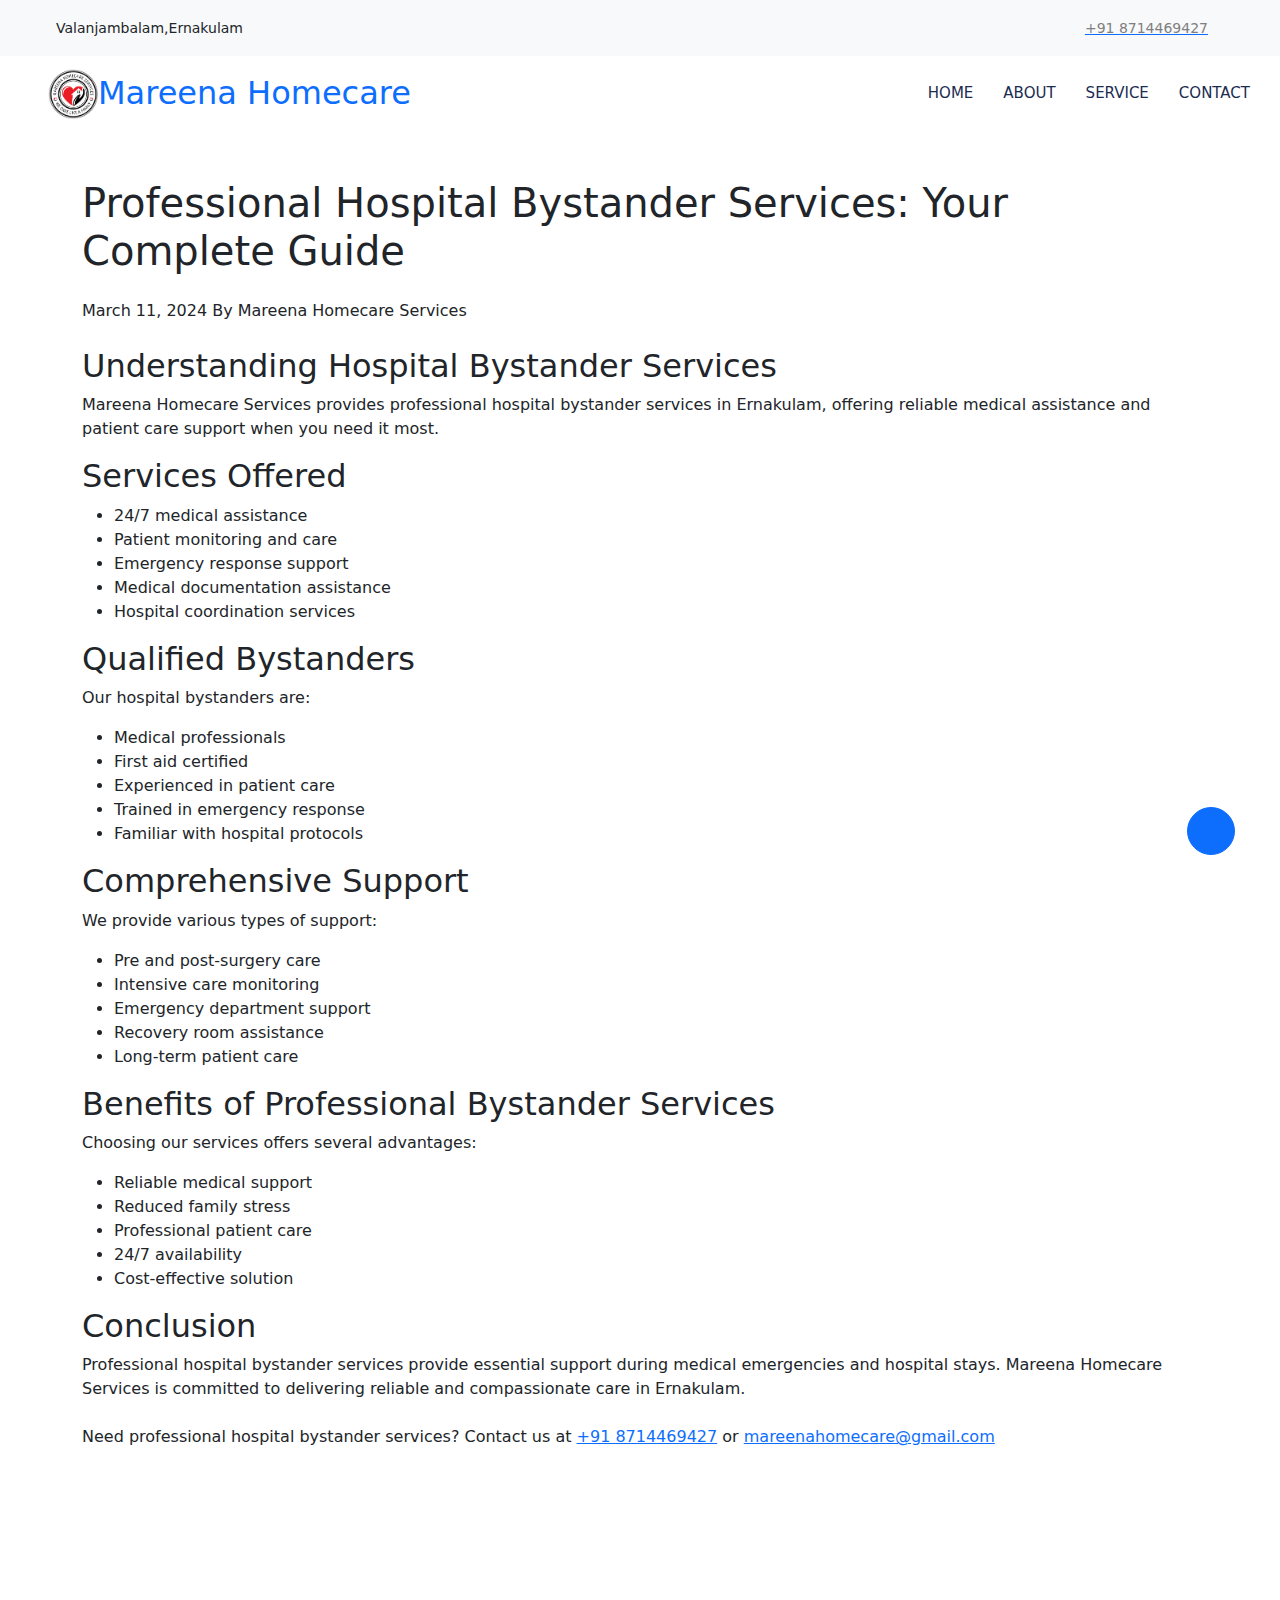
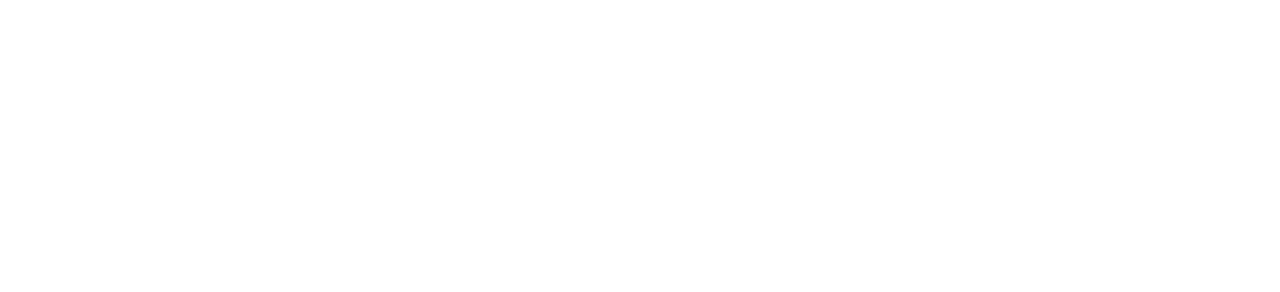
<file: blog/hospital-bystander-services.html>
<!DOCTYPE html>
<html lang="en">
<head>
    <meta charset="utf-8">
    <title>Best Hospital Bystander Services in Kochi, Kerala | Mareena Homecare Services</title>
    <meta name="description" content="Find the best hospital bystander services in Kochi, Kerala. Professional medical assistance, patient care, and 24/7 emergency support in Ernakulam.">
    <meta name="keywords" content="hospital bystander services kochi, medical assistance kerala, patient care ernakulam, best hospital bystander kochi, emergency medical support kerala, hospital care ernakulam, medical support kochi, patient assistance kerala">
    <meta name="viewport" content="width=device-width, initial-scale=1.0">
    
    <!-- Open Graph / Facebook -->
    <meta property="og:type" content="website">
    <meta property="og:url" content="https://mareenahomecareservices.in/blog/hospital-bystander-services.html">
    <meta property="og:title" content="Best Hospital Bystander Services in Kochi, Kerala | Mareena Homecare Services">
    <meta property="og:description" content="Professional hospital bystander services in Kochi, Kerala. Expert medical assistance and comprehensive patient care support in Ernakulam.">
    
    <!-- Twitter -->
    <meta property="twitter:card" content="summary_large_image">
    <meta property="twitter:url" content="https://mareenahomecareservices.in/blog/hospital-bystander-services.html">
    <meta property="twitter:title" content="Best Hospital Bystander Services in Kochi, Kerala | Mareena Homecare Services">
    <meta property="twitter:description" content="Professional hospital bystander services in Kochi, Kerala. Expert medical assistance and comprehensive patient care support in Ernakulam.">
    
    <!-- Canonical URL -->
    <link rel="canonical" href="https://mareenahomecareservices.in/blog/hospital-bystander-services.html">
    
    <!-- Same CSS and JS files as main site -->
    <link href="https://cdn.jsdelivr.net/npm/bootstrap@5.0.0/dist/css/bootstrap.min.css" rel="stylesheet">
    <link href="../css/style.css" rel="stylesheet">
</head>
<body>
    <!-- Spinner Start -->
    <div id="spinner"
        class="show bg-white position-fixed translate-middle w-100 vh-100 top-50 start-50 d-flex align-items-center justify-content-center">
        <div class="spinner-grow text-primary" style="width: 3rem; height: 3rem;" role="status">
            <span class="sr-only">Loading...</span>
        </div>
    </div>
    <!-- Spinner End -->

    <!-- Topbar Start -->
    <div class="container-fluid bg-light p-0 wow fadeIn" data-wow-delay="0.1s">
        <div class="row gx-0 d-none d-lg-flex">
            <div class="col-lg-7 px-5 text-start">
                <div class="h-100 d-inline-flex align-items-center py-3 me-4">
                    <small class="fa fa-map-marker-alt text-primary me-2"></small>
                    <small>Valanjambalam,Ernakulam</small>
                </div>
            </div>
            <div class="col-lg-5 px-5 text-end">
                <div class="h-100 d-inline-flex align-items-center py-3 me-4">
                    <a href="tel:8714469427"><small class="fa fa-phone-alt text-primary me-2"></small>
                    <small style="color: gray;">+91 8714469427</small></a>
                </div>
            </div>
        </div>
    </div>
    <!-- Topbar End -->

    <!-- Navbar Start -->
    <nav class="navbar navbar-expand-lg bg-white navbar-light sticky-top p-0 wow fadeIn" data-wow-delay="0.1s">
        <a href="../index.html" class="navbar-brand d-flex align-items-center px-2 px-lg-5 m-0">
            <img class="logo" src="../img/logo-removebg-preview.png" alt="">
            <h2 class="m-0 text-primary">Mareena Homecare</h2>
        </a>
        <button type="button" class="navbar-toggler me-2" data-bs-toggle="collapse" data-bs-target="#navbarCollapse">
            <span class="navbar-toggler-icon"></span>
        </button>
        <div class="collapse navbar-collapse" id="navbarCollapse">
            <div class="navbar-nav ms-auto p-4 p-lg-0">
                <a href="../index.html" class="nav-item nav-link">Home</a>
                <a href="../about.html" class="nav-item nav-link">About</a>
                <a href="../service.html" class="nav-item nav-link">Service</a>
                <a href="../contact.html" class="nav-item nav-link">Contact</a>
            </div>
        </div>
    </nav>
    <!-- Navbar End -->
    
    <div class="container my-5">
        <article class="blog-post">
            <h1 class="mb-4">Professional Hospital Bystander Services: Your Complete Guide</h1>
            <div class="meta mb-4">
                <span class="date">March 11, 2024</span>
                <span class="author">By Mareena Homecare Services</span>
            </div>
            
            <div class="content">
                <h2>Understanding Hospital Bystander Services</h2>
                <p>Mareena Homecare Services provides professional hospital bystander services in Ernakulam, offering reliable medical assistance and patient care support when you need it most.</p>
                
                <h2>Services Offered</h2>
                <ul>
                    <li>24/7 medical assistance</li>
                    <li>Patient monitoring and care</li>
                    <li>Emergency response support</li>
                    <li>Medical documentation assistance</li>
                    <li>Hospital coordination services</li>
                </ul>
                
                <h2>Qualified Bystanders</h2>
                <p>Our hospital bystanders are:</p>
                <ul>
                    <li>Medical professionals</li>
                    <li>First aid certified</li>
                    <li>Experienced in patient care</li>
                    <li>Trained in emergency response</li>
                    <li>Familiar with hospital protocols</li>
                </ul>
                
                <h2>Comprehensive Support</h2>
                <p>We provide various types of support:</p>
                <ul>
                    <li>Pre and post-surgery care</li>
                    <li>Intensive care monitoring</li>
                    <li>Emergency department support</li>
                    <li>Recovery room assistance</li>
                    <li>Long-term patient care</li>
                </ul>
                
                <h2>Benefits of Professional Bystander Services</h2>
                <p>Choosing our services offers several advantages:</p>
                <ul>
                    <li>Reliable medical support</li>
                    <li>Reduced family stress</li>
                    <li>Professional patient care</li>
                    <li>24/7 availability</li>
                    <li>Cost-effective solution</li>
                </ul>
                
                <h2>Conclusion</h2>
                <p>Professional hospital bystander services provide essential support during medical emergencies and hospital stays. Mareena Homecare Services is committed to delivering reliable and compassionate care in Ernakulam.</p>
                
                <div class="cta mt-4">
                    <p>Need professional hospital bystander services? Contact us at <a href="tel:8714469427">+91 8714469427</a> or <a href="mailto:mareenahomecare@gmail.com">mareenahomecare@gmail.com</a></p>
                </div>
            </div>
        </article>
    </div>

    <!-- Footer Start -->
    <div class="container-fluid bg-dark text-light footer wow fadeIn " data-wow-delay="0.1s" >
        <div class="container py-5">
            <div class="row g-5">
                <div class="col-lg-4 col-md-6">
                    <h5 class="text-light mb-4">Address</h5>
                    <p class="mb-2"><i class="fa fa-map-marker-alt me-3 "></i>Chittoor Road ,Valanjambalam , Ernakulam , 682016 </p>
                    <p class="mb-2"><i class="fa fa-phone-alt me-3 "></i><a href="tel:8714469427" style="color: white;">+91 8714469427</a> ,<a href="tel:7511107737" style="color: white;">+91 7511107737</a></p>
                    <p class="mb-2"><i class="fa fa-envelope me-3"></i><a href="mailto:mareenahomecare@gmail.com" style="color: white;">mareenahomecare@gmail.com</a></p>
                    <div class="d-flex pt-2">
                        <a class="btn btn-outline-light btn-social rounded-circle"
                            href=""><i
                                class="fab fa-google"></i></a>
                        <a class="btn btn-outline-light btn-social rounded-circle"
                            href=""><i
                                class="fab fa-facebook-f "></i></a>
                        <a class="btn btn-outline-light btn-social rounded-circle" href=""><i
                                class="fab fa-instagram"></i></a>
                    </div>
                </div>
                <div class="col-lg-4 col-md-6">
                    <h5 class="text-light mb-4">Services</h5>
                    <a class="btn btn-link " href="../service.html">Post Pregnancy</a>
                    <a class="btn btn-link" href="../service.html">House Maid</a>
                    <a class="btn btn-link" href="../service.html">Home Nursing</a>
                    <a class="btn btn-link" href="../service.html">Nursing service</a>
                    <a class="btn btn-link" href="../service.html">Baby Sitters</a>
                    <a class="btn btn-link" href="../service.html">Hospital Bystander</a>
                </div>
                <div class="col-lg-4 col-md-6">
                    <h5 class="text-light mb-4">Quick Links</h5>
                    <a class="btn btn-link" href="../contact.html">Contact Us</a>
                    <a class="btn btn-link" href="../service.html">Our Services</a>
                    <a class="btn btn-link" href="">Terms & Condition</a>
                    <a class="btn btn-link" href="">Support</a>
                </div>
            </div>
        </div>
        <div class="container">
            <div class="copyright">
                <div class="row">
                    <div class="col-md-6 text-center text-md-start mb-3 mb-md-0">
                        &copy; <a class="border-bottom" href="#">Mareena Homecare Services</a>, All Right Reserved.
                    </div>
                    <div class="col-md-6 text-center text-md-end">
                        Designed By <a class="border-bottom" href="https://acmeflare.in">Acmeflare</a>
                    </div>
                </div>
            </div>
        </div>
    </div>
    <!-- Footer End -->

    <!-- Back to Top -->
    <a href="#" class="btn btn-lg btn-primary btn-lg-square rounded-circle back-to-top"><i
            class="bi bi-arrow-up"></i></a>

    <!-- JavaScript Libraries -->
    <script src="https://code.jquery.com/jquery-3.4.1.min.js"></script>
    <script src="https://cdn.jsdelivr.net/npm/bootstrap@5.0.0/dist/js/bootstrap.bundle.min.js"></script>
    <script src="../lib/wow/wow.min.js"></script>
    <script src="../lib/easing/easing.min.js"></script>
    <script src="../lib/waypoints/waypoints.min.js"></script>
    <script src="../lib/counterup/counterup.min.js"></script>
    <script src="../lib/owlcarousel/owl.carousel.min.js"></script>
    <script src="../lib/tempusdominus/js/moment.min.js"></script>
    <script src="../lib/tempusdominus/js/moment-timezone.min.js"></script>
    <script src="../lib/tempusdominus/js/tempusdominus-bootstrap-4.min.js"></script>

    <!-- Template Javascript -->
    <script src="../js/main.js"></script>
</body>
</html>
</file>
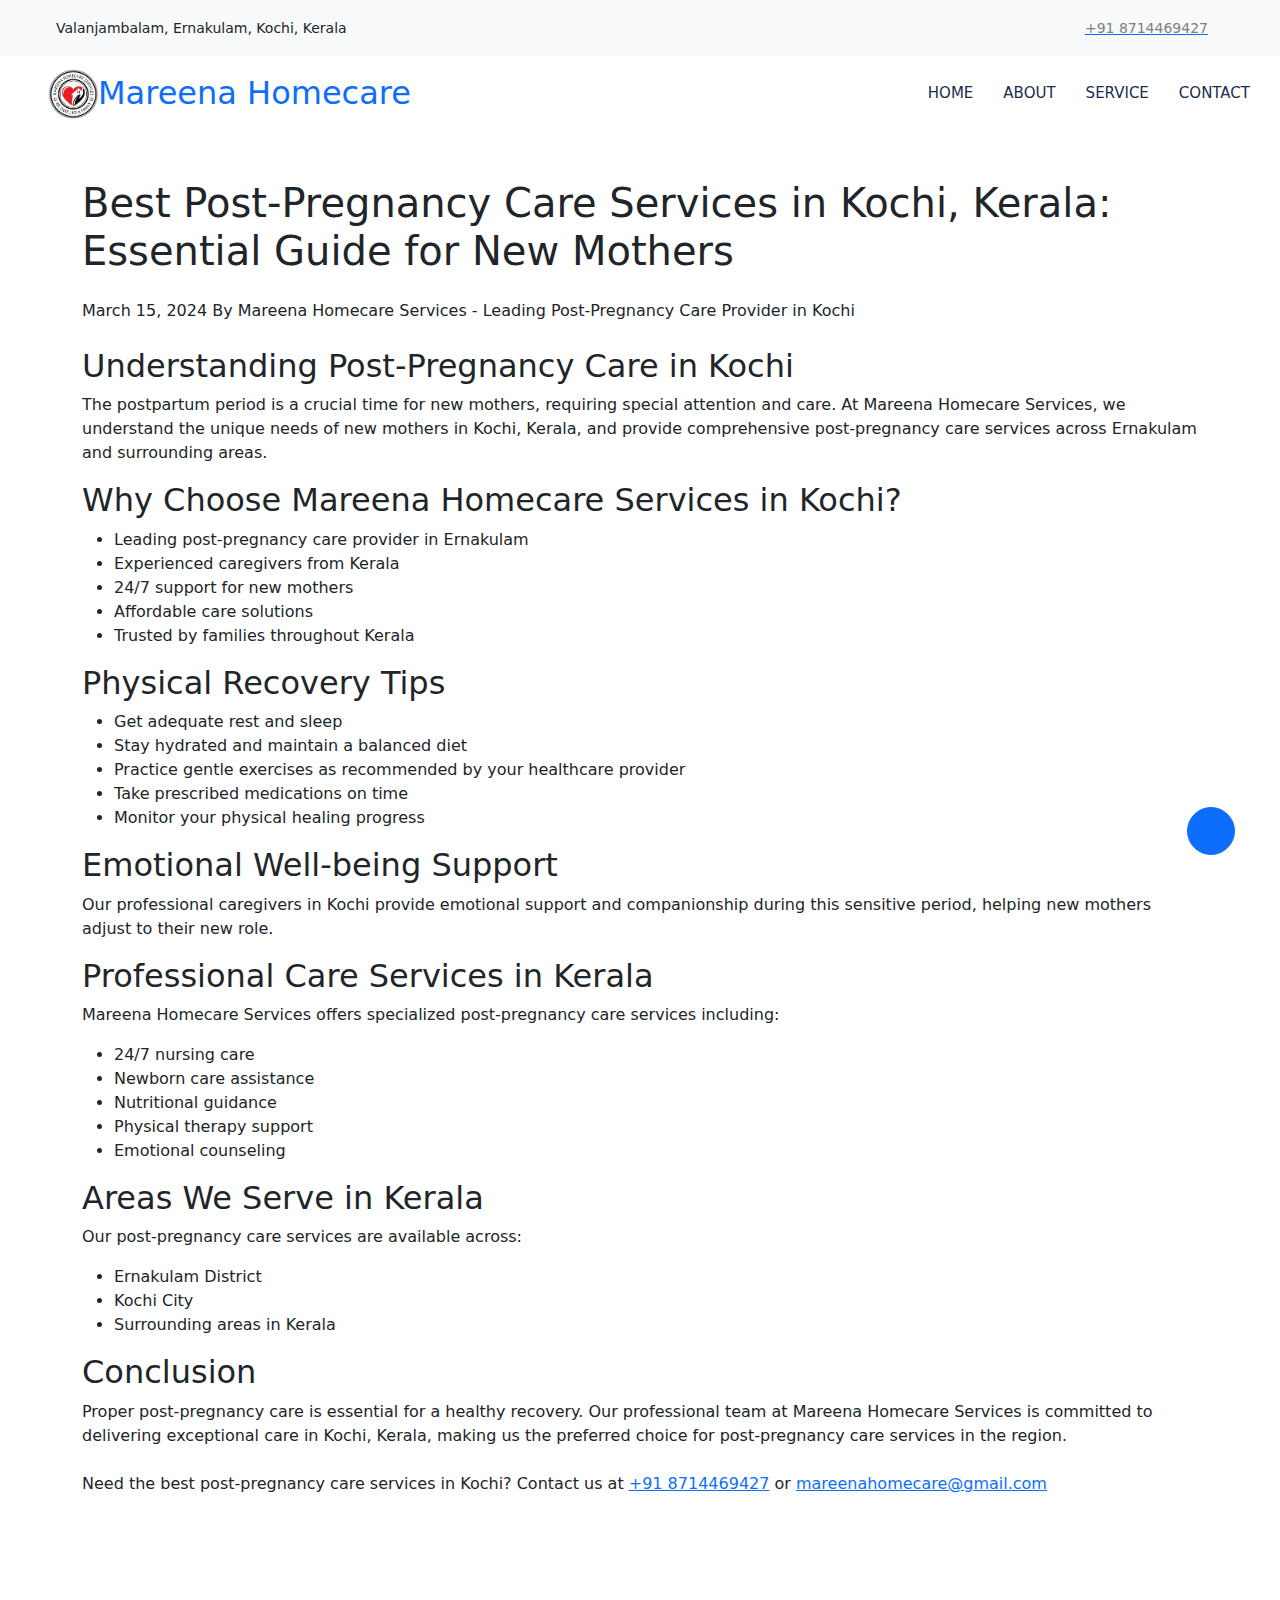
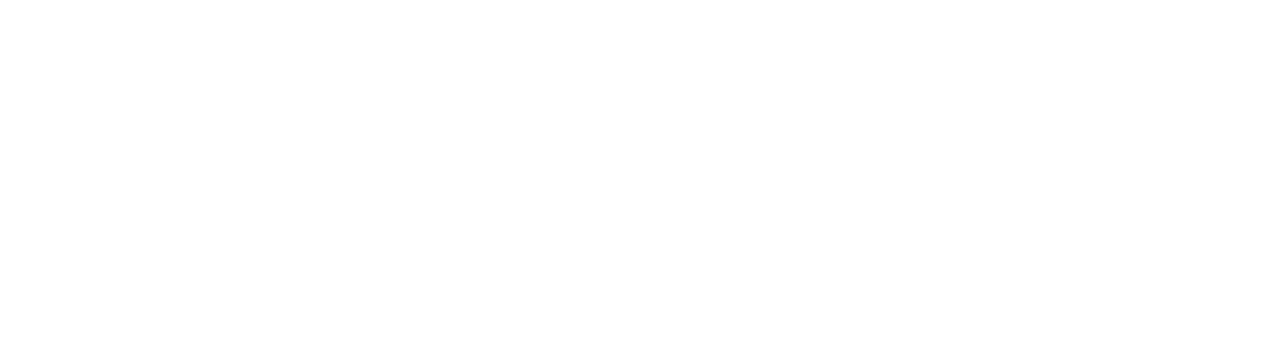
<file: blog/post-pregnancy-care-tips.html>
<!DOCTYPE html>
<html lang="en">
<head>
    <meta charset="utf-8">
    <title>Best Post-Pregnancy Care Services in Kochi, Kerala | Mareena Homecare Services</title>
    <meta name="description" content="Find the best post-pregnancy care services in Kochi, Kerala. Professional postpartum care, newborn care, and comprehensive support for new mothers in Ernakulam.">
    <meta name="keywords" content="post pregnancy care kochi, postpartum care kerala, new mother care ernakulam, best post pregnancy care kochi, baby care services kerala, postnatal care ernakulam, mother care kochi, newborn care kerala">
    <meta name="viewport" content="width=device-width, initial-scale=1.0">
    
    <!-- Open Graph / Facebook -->
    <meta property="og:type" content="website">
    <meta property="og:url" content="https://mareenahomecareservices.in/blog/post-pregnancy-care-tips.html">
    <meta property="og:title" content="Best Post-Pregnancy Care Services in Kochi, Kerala | Mareena Homecare Services">
    <meta property="og:description" content="Professional post-pregnancy care services in Kochi, Kerala. Expert postpartum care and newborn support by qualified caregivers in Ernakulam.">
    
    <!-- Twitter -->
    <meta property="twitter:card" content="summary_large_image">
    <meta property="twitter:url" content="https://mareenahomecareservices.in/blog/post-pregnancy-care-tips.html">
    <meta property="twitter:title" content="Best Post-Pregnancy Care Services in Kochi, Kerala | Mareena Homecare Services">
    <meta property="twitter:description" content="Professional post-pregnancy care services in Kochi, Kerala. Expert postpartum care and newborn support by qualified caregivers in Ernakulam.">
    
    <!-- Canonical URL -->
    <link rel="canonical" href="https://mareenahomecareservices.in/blog/post-pregnancy-care-tips.html">
    
    <!-- Same CSS and JS files as main site -->
    <link href="https://cdn.jsdelivr.net/npm/bootstrap@5.0.0/dist/css/bootstrap.min.css" rel="stylesheet">
    <link href="../css/style.css" rel="stylesheet">
</head>
<body>
    <!-- Spinner Start -->
    <div id="spinner"
        class="show bg-white position-fixed translate-middle w-100 vh-100 top-50 start-50 d-flex align-items-center justify-content-center">
        <div class="spinner-grow text-primary" style="width: 3rem; height: 3rem;" role="status">
            <span class="sr-only">Loading...</span>
        </div>
    </div>
    <!-- Spinner End -->

    <!-- Topbar Start -->
    <div class="container-fluid bg-light p-0 wow fadeIn" data-wow-delay="0.1s">
        <div class="row gx-0 d-none d-lg-flex">
            <div class="col-lg-7 px-5 text-start">
                <div class="h-100 d-inline-flex align-items-center py-3 me-4">
                    <small class="fa fa-map-marker-alt text-primary me-2"></small>
                    <small>Valanjambalam, Ernakulam, Kochi, Kerala</small>
                </div>
            </div>
            <div class="col-lg-5 px-5 text-end">
                <div class="h-100 d-inline-flex align-items-center py-3 me-4">
                    <a href="tel:8714469427"><small class="fa fa-phone-alt text-primary me-2"></small>
                    <small style="color: gray;">+91 8714469427</small></a>
                </div>
            </div>
        </div>
    </div>
    <!-- Topbar End -->

    <!-- Navbar Start -->
    <nav class="navbar navbar-expand-lg bg-white navbar-light sticky-top p-0 wow fadeIn" data-wow-delay="0.1s">
        <a href="../index.html" class="navbar-brand d-flex align-items-center px-2 px-lg-5 m-0">
            <img class="logo" src="../img/logo-removebg-preview.png" alt="Mareena Homecare Services - Best Post-Pregnancy Care in Kochi">
            <h2 class="m-0 text-primary">Mareena Homecare</h2>
        </a>
        <button type="button" class="navbar-toggler me-2" data-bs-toggle="collapse" data-bs-target="#navbarCollapse">
            <span class="navbar-toggler-icon"></span>
        </button>
        <div class="collapse navbar-collapse" id="navbarCollapse">
            <div class="navbar-nav ms-auto p-4 p-lg-0">
                <a href="../index.html" class="nav-item nav-link">Home</a>
                <a href="../about.html" class="nav-item nav-link">About</a>
                <a href="../service.html" class="nav-item nav-link">Service</a>
                <a href="../contact.html" class="nav-item nav-link">Contact</a>
            </div>
        </div>
    </nav>
    <!-- Navbar End -->
    
    <div class="container my-5">
        <article class="blog-post">
            <h1 class="mb-4">Best Post-Pregnancy Care Services in Kochi, Kerala: Essential Guide for New Mothers</h1>
            <div class="meta mb-4">
                <span class="date">March 15, 2024</span>
                <span class="author">By Mareena Homecare Services - Leading Post-Pregnancy Care Provider in Kochi</span>
            </div>
            
            <div class="content">
                <h2>Understanding Post-Pregnancy Care in Kochi</h2>
                <p>The postpartum period is a crucial time for new mothers, requiring special attention and care. At Mareena Homecare Services, we understand the unique needs of new mothers in Kochi, Kerala, and provide comprehensive post-pregnancy care services across Ernakulam and surrounding areas.</p>
                
                <h2>Why Choose Mareena Homecare Services in Kochi?</h2>
                <ul>
                    <li>Leading post-pregnancy care provider in Ernakulam</li>
                    <li>Experienced caregivers from Kerala</li>
                    <li>24/7 support for new mothers</li>
                    <li>Affordable care solutions</li>
                    <li>Trusted by families throughout Kerala</li>
                </ul>
                
                <h2>Physical Recovery Tips</h2>
                <ul>
                    <li>Get adequate rest and sleep</li>
                    <li>Stay hydrated and maintain a balanced diet</li>
                    <li>Practice gentle exercises as recommended by your healthcare provider</li>
                    <li>Take prescribed medications on time</li>
                    <li>Monitor your physical healing progress</li>
                </ul>
                
                <h2>Emotional Well-being Support</h2>
                <p>Our professional caregivers in Kochi provide emotional support and companionship during this sensitive period, helping new mothers adjust to their new role.</p>
                
                <h2>Professional Care Services in Kerala</h2>
                <p>Mareena Homecare Services offers specialized post-pregnancy care services including:</p>
                <ul>
                    <li>24/7 nursing care</li>
                    <li>Newborn care assistance</li>
                    <li>Nutritional guidance</li>
                    <li>Physical therapy support</li>
                    <li>Emotional counseling</li>
                </ul>
                
                <h2>Areas We Serve in Kerala</h2>
                <p>Our post-pregnancy care services are available across:</p>
                <ul>
                    <li>Ernakulam District</li>
                    <li>Kochi City</li>
                    <li>Surrounding areas in Kerala</li>
                </ul>
                
                <h2>Conclusion</h2>
                <p>Proper post-pregnancy care is essential for a healthy recovery. Our professional team at Mareena Homecare Services is committed to delivering exceptional care in Kochi, Kerala, making us the preferred choice for post-pregnancy care services in the region.</p>
                
                <div class="cta mt-4">
                    <p>Need the best post-pregnancy care services in Kochi? Contact us at <a href="tel:8714469427">+91 8714469427</a> or <a href="mailto:mareenahomecare@gmail.com">mareenahomecare@gmail.com</a></p>
                </div>
            </div>
        </article>
    </div>

    <!-- Footer Start -->
    <div class="container-fluid bg-dark text-light footer wow fadeIn " data-wow-delay="0.1s" >
        <div class="container py-5">
            <div class="row g-5">
                <div class="col-lg-4 col-md-6">
                    <h5 class="text-light mb-4">Address</h5>
                    <p class="mb-2"><i class="fa fa-map-marker-alt me-3 "></i>Chittoor Road, Valanjambalam, Ernakulam, Kochi, Kerala 682016</p>
                    <p class="mb-2"><i class="fa fa-phone-alt me-3 "></i><a href="tel:8714469427" style="color: white;">+91 8714469427</a> ,<a href="tel:7511107737" style="color: white;">+91 7511107737</a></p>
                    <p class="mb-2"><i class="fa fa-envelope me-3"></i><a href="mailto:mareenahomecare@gmail.com" style="color: white;">mareenahomecare@gmail.com</a></p>
                    <div class="d-flex pt-2">
                        <a class="btn btn-outline-light btn-social rounded-circle"
                            href=""><i
                                class="fab fa-google"></i></a>
                        <a class="btn btn-outline-light btn-social rounded-circle"
                            href=""><i
                                class="fab fa-facebook-f "></i></a>
                        <a class="btn btn-outline-light btn-social rounded-circle" href=""><i
                                class="fab fa-instagram"></i></a>
                    </div>
                </div>
                <div class="col-lg-4 col-md-6">
                    <h5 class="text-light mb-4">Services</h5>
                    <a class="btn btn-link " href="../service.html">Post Pregnancy</a>
                    <a class="btn btn-link" href="../service.html">House Maid</a>
                    <a class="btn btn-link" href="../service.html">Home Nursing</a>
                    <a class="btn btn-link" href="../service.html">Nursing service</a>
                    <a class="btn btn-link" href="../service.html">Baby Sitters</a>
                    <a class="btn btn-link" href="../service.html">Hospital Bystander</a>
                </div>
                <div class="col-lg-4 col-md-6">
                    <h5 class="text-light mb-4">Quick Links</h5>
                    <a class="btn btn-link" href="../contact.html">Contact Us</a>
                    <a class="btn btn-link" href="../service.html">Our Services</a>
                    <a class="btn btn-link" href="">Terms & Condition</a>
                    <a class="btn btn-link" href="">Support</a>
                </div>
            </div>
        </div>
        <div class="container">
            <div class="copyright">
                <div class="row">
                    <div class="col-md-6 text-center text-md-start mb-3 mb-md-0">
                        &copy; <a class="border-bottom" href="#">Mareena Homecare Services</a>, All Right Reserved.
                    </div>
                    <div class="col-md-6 text-center text-md-end">
                        Designed By <a class="border-bottom" href="https://acmeflare.in">Acmeflare</a>
                    </div>
                </div>
            </div>
        </div>
    </div>
    <!-- Footer End -->

    <!-- Back to Top -->
    <a href="#" class="btn btn-lg btn-primary btn-lg-square rounded-circle back-to-top"><i
            class="bi bi-arrow-up"></i></a>

    <!-- JavaScript Libraries -->
    <script src="https://code.jquery.com/jquery-3.4.1.min.js"></script>
    <script src="https://cdn.jsdelivr.net/npm/bootstrap@5.0.0/dist/js/bootstrap.bundle.min.js"></script>
    <script src="../lib/wow/wow.min.js"></script>
    <script src="../lib/easing/easing.min.js"></script>
    <script src="../lib/waypoints/waypoints.min.js"></script>
    <script src="../lib/counterup/counterup.min.js"></script>
    <script src="../lib/owlcarousel/owl.carousel.min.js"></script>
    <script src="../lib/tempusdominus/js/moment.min.js"></script>
    <script src="../lib/tempusdominus/js/moment-timezone.min.js"></script>
    <script src="../lib/tempusdominus/js/tempusdominus-bootstrap-4.min.js"></script>

    <!-- Template Javascript -->
    <script src="../js/main.js"></script>
</body>
</html>
</file>
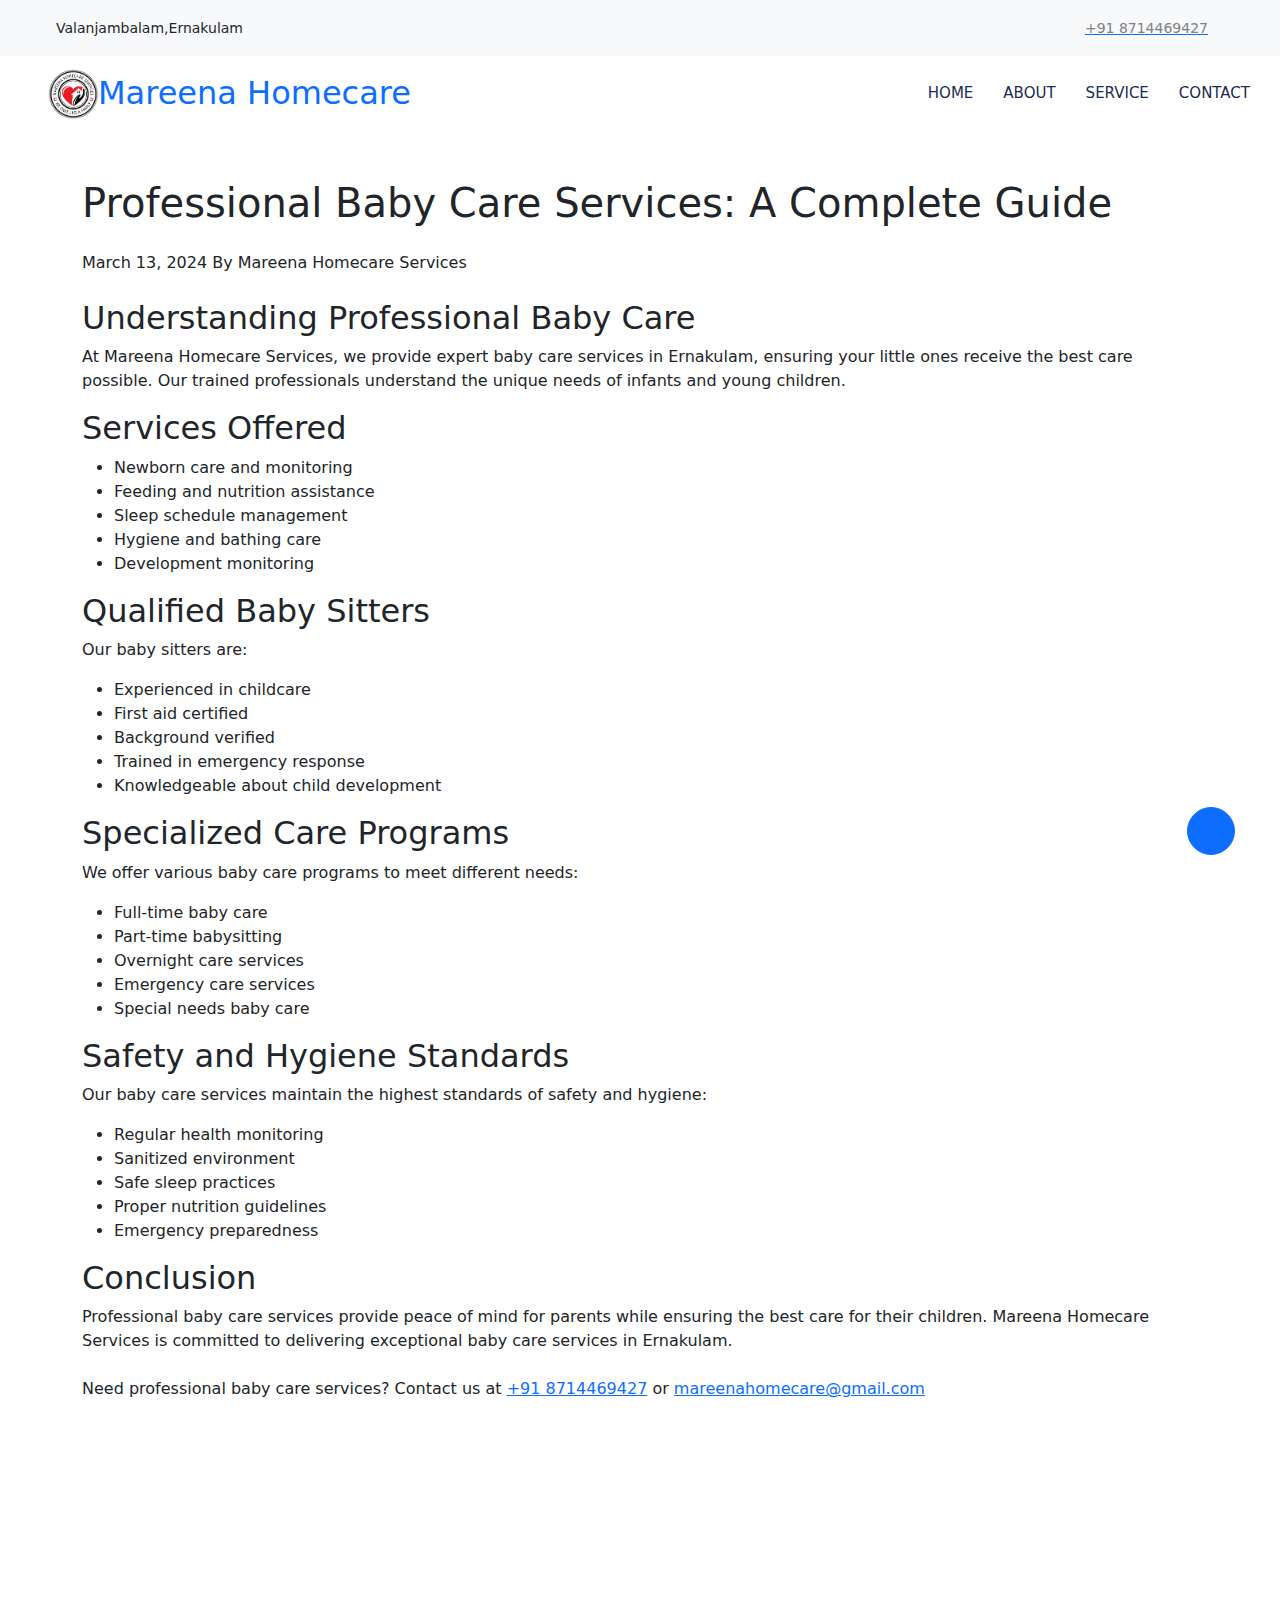
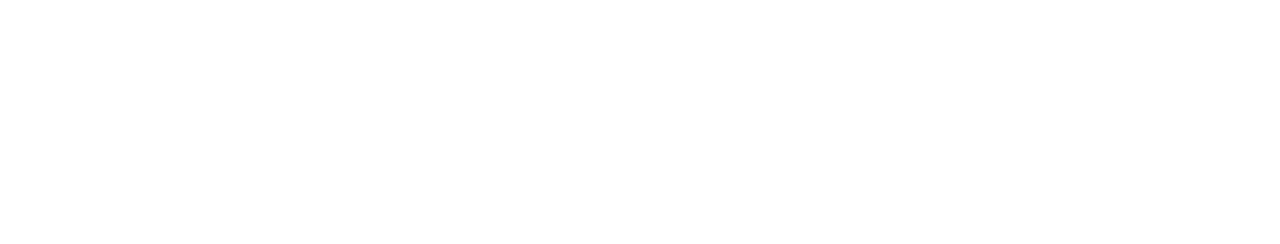
<file: blog/professional-baby-care-services.html>
<!DOCTYPE html>
<html lang="en">
<head>
    <meta charset="utf-8">
    <title>Best Baby Care Services in Kochi, Kerala | Mareena Homecare Services</title>
    <meta name="description" content="Find the best baby care services in Kochi, Kerala. Professional baby sitters, newborn care, and comprehensive childcare support in Ernakulam.">
    <meta name="keywords" content="baby care services kochi, baby sitter kerala, newborn care ernakulam, best baby care kochi, professional childcare kerala, baby care ernakulam, infant care kochi, newborn services kerala">
    <meta name="viewport" content="width=device-width, initial-scale=1.0">
    
    <!-- Open Graph / Facebook -->
    <meta property="og:type" content="website">
    <meta property="og:url" content="https://mareenahomecareservices.in/blog/professional-baby-care-services.html">
    <meta property="og:title" content="Best Baby Care Services in Kochi, Kerala | Mareena Homecare Services">
    <meta property="og:description" content="Professional baby care services in Kochi, Kerala. Expert newborn care and comprehensive childcare support by qualified baby sitters in Ernakulam.">
    
    <!-- Twitter -->
    <meta property="twitter:card" content="summary_large_image">
    <meta property="twitter:url" content="https://mareenahomecareservices.in/blog/professional-baby-care-services.html">
    <meta property="twitter:title" content="Best Baby Care Services in Kochi, Kerala | Mareena Homecare Services">
    <meta property="twitter:description" content="Professional baby care services in Kochi, Kerala. Expert newborn care and comprehensive childcare support by qualified baby sitters in Ernakulam.">
    
    <!-- Canonical URL -->
    <link rel="canonical" href="https://mareenahomecareservices.in/blog/professional-baby-care-services.html">
    
    <!-- Same CSS and JS files as main site -->
    <link href="https://cdn.jsdelivr.net/npm/bootstrap@5.0.0/dist/css/bootstrap.min.css" rel="stylesheet">
    <link href="../css/style.css" rel="stylesheet">
</head>
<body>
    <!-- Spinner Start -->
    <div id="spinner"
        class="show bg-white position-fixed translate-middle w-100 vh-100 top-50 start-50 d-flex align-items-center justify-content-center">
        <div class="spinner-grow text-primary" style="width: 3rem; height: 3rem;" role="status">
            <span class="sr-only">Loading...</span>
        </div>
    </div>
    <!-- Spinner End -->

    <!-- Topbar Start -->
    <div class="container-fluid bg-light p-0 wow fadeIn" data-wow-delay="0.1s">
        <div class="row gx-0 d-none d-lg-flex">
            <div class="col-lg-7 px-5 text-start">
                <div class="h-100 d-inline-flex align-items-center py-3 me-4">
                    <small class="fa fa-map-marker-alt text-primary me-2"></small>
                    <small>Valanjambalam,Ernakulam</small>
                </div>
            </div>
            <div class="col-lg-5 px-5 text-end">
                <div class="h-100 d-inline-flex align-items-center py-3 me-4">
                    <a href="tel:8714469427"><small class="fa fa-phone-alt text-primary me-2"></small>
                    <small style="color: gray;">+91 8714469427</small></a>
                </div>
            </div>
        </div>
    </div>
    <!-- Topbar End -->

    <!-- Navbar Start -->
    <nav class="navbar navbar-expand-lg bg-white navbar-light sticky-top p-0 wow fadeIn" data-wow-delay="0.1s">
        <a href="../index.html" class="navbar-brand d-flex align-items-center px-2 px-lg-5 m-0">
            <img class="logo" src="../img/logo-removebg-preview.png" alt="">
            <h2 class="m-0 text-primary">Mareena Homecare</h2>
        </a>
        <button type="button" class="navbar-toggler me-2" data-bs-toggle="collapse" data-bs-target="#navbarCollapse">
            <span class="navbar-toggler-icon"></span>
        </button>
        <div class="collapse navbar-collapse" id="navbarCollapse">
            <div class="navbar-nav ms-auto p-4 p-lg-0">
                <a href="../index.html" class="nav-item nav-link">Home</a>
                <a href="../about.html" class="nav-item nav-link">About</a>
                <a href="../service.html" class="nav-item nav-link">Service</a>
                <a href="../contact.html" class="nav-item nav-link">Contact</a>
            </div>
        </div>
    </nav>
    <!-- Navbar End -->
    
    <div class="container my-5">
        <article class="blog-post">
            <h1 class="mb-4">Professional Baby Care Services: A Complete Guide</h1>
            <div class="meta mb-4">
                <span class="date">March 13, 2024</span>
                <span class="author">By Mareena Homecare Services</span>
            </div>
            
            <div class="content">
                <h2>Understanding Professional Baby Care</h2>
                <p>At Mareena Homecare Services, we provide expert baby care services in Ernakulam, ensuring your little ones receive the best care possible. Our trained professionals understand the unique needs of infants and young children.</p>
                
                <h2>Services Offered</h2>
                <ul>
                    <li>Newborn care and monitoring</li>
                    <li>Feeding and nutrition assistance</li>
                    <li>Sleep schedule management</li>
                    <li>Hygiene and bathing care</li>
                    <li>Development monitoring</li>
                </ul>
                
                <h2>Qualified Baby Sitters</h2>
                <p>Our baby sitters are:</p>
                <ul>
                    <li>Experienced in childcare</li>
                    <li>First aid certified</li>
                    <li>Background verified</li>
                    <li>Trained in emergency response</li>
                    <li>Knowledgeable about child development</li>
                </ul>
                
                <h2>Specialized Care Programs</h2>
                <p>We offer various baby care programs to meet different needs:</p>
                <ul>
                    <li>Full-time baby care</li>
                    <li>Part-time babysitting</li>
                    <li>Overnight care services</li>
                    <li>Emergency care services</li>
                    <li>Special needs baby care</li>
                </ul>
                
                <h2>Safety and Hygiene Standards</h2>
                <p>Our baby care services maintain the highest standards of safety and hygiene:</p>
                <ul>
                    <li>Regular health monitoring</li>
                    <li>Sanitized environment</li>
                    <li>Safe sleep practices</li>
                    <li>Proper nutrition guidelines</li>
                    <li>Emergency preparedness</li>
                </ul>
                
                <h2>Conclusion</h2>
                <p>Professional baby care services provide peace of mind for parents while ensuring the best care for their children. Mareena Homecare Services is committed to delivering exceptional baby care services in Ernakulam.</p>
                
                <div class="cta mt-4">
                    <p>Need professional baby care services? Contact us at <a href="tel:8714469427">+91 8714469427</a> or <a href="mailto:mareenahomecare@gmail.com">mareenahomecare@gmail.com</a></p>
                </div>
            </div>
        </article>
    </div>

    <!-- Footer Start -->
    <div class="container-fluid bg-dark text-light footer wow fadeIn " data-wow-delay="0.1s" >
        <div class="container py-5">
            <div class="row g-5">
                <div class="col-lg-4 col-md-6">
                    <h5 class="text-light mb-4">Address</h5>
                    <p class="mb-2"><i class="fa fa-map-marker-alt me-3 "></i>Chittoor Road ,Valanjambalam , Ernakulam , 682016 </p>
                    <p class="mb-2"><i class="fa fa-phone-alt me-3 "></i><a href="tel:8714469427" style="color: white;">+91 8714469427</a> ,<a href="tel:7511107737" style="color: white;">+91 7511107737</a></p>
                    <p class="mb-2"><i class="fa fa-envelope me-3"></i><a href="mailto:mareenahomecare@gmail.com" style="color: white;">mareenahomecare@gmail.com</a></p>
                    <div class="d-flex pt-2">
                        <a class="btn btn-outline-light btn-social rounded-circle"
                            href=""><i
                                class="fab fa-google"></i></a>
                        <a class="btn btn-outline-light btn-social rounded-circle"
                            href=""><i
                                class="fab fa-facebook-f "></i></a>
                        <a class="btn btn-outline-light btn-social rounded-circle" href=""><i
                                class="fab fa-instagram"></i></a>
                    </div>
                </div>
                <div class="col-lg-4 col-md-6">
                    <h5 class="text-light mb-4">Services</h5>
                    <a class="btn btn-link " href="../service.html">Post Pregnancy</a>
                    <a class="btn btn-link" href="../service.html">House Maid</a>
                    <a class="btn btn-link" href="../service.html">Home Nursing</a>
                    <a class="btn btn-link" href="../service.html">Nursing service</a>
                    <a class="btn btn-link" href="../service.html">Baby Sitters</a>
                    <a class="btn btn-link" href="../service.html">Hospital Bystander</a>
                </div>
                <div class="col-lg-4 col-md-6">
                    <h5 class="text-light mb-4">Quick Links</h5>
                    <a class="btn btn-link" href="../contact.html">Contact Us</a>
                    <a class="btn btn-link" href="../service.html">Our Services</a>
                    <a class="btn btn-link" href="">Terms & Condition</a>
                    <a class="btn btn-link" href="">Support</a>
                </div>
            </div>
        </div>
        <div class="container">
            <div class="copyright">
                <div class="row">
                    <div class="col-md-6 text-center text-md-start mb-3 mb-md-0">
                        &copy; <a class="border-bottom" href="#">Mareena Homecare Services</a>, All Right Reserved.
                    </div>
                    <div class="col-md-6 text-center text-md-end">
                        Designed By <a class="border-bottom" href="https://acmeflare.in">Acmeflare</a>
                    </div>
                </div>
            </div>
        </div>
    </div>
    <!-- Footer End -->

    <!-- Back to Top -->
    <a href="#" class="btn btn-lg btn-primary btn-lg-square rounded-circle back-to-top"><i
            class="bi bi-arrow-up"></i></a>

    <!-- JavaScript Libraries -->
    <script src="https://code.jquery.com/jquery-3.4.1.min.js"></script>
    <script src="https://cdn.jsdelivr.net/npm/bootstrap@5.0.0/dist/js/bootstrap.bundle.min.js"></script>
    <script src="../lib/wow/wow.min.js"></script>
    <script src="../lib/easing/easing.min.js"></script>
    <script src="../lib/waypoints/waypoints.min.js"></script>
    <script src="../lib/counterup/counterup.min.js"></script>
    <script src="../lib/owlcarousel/owl.carousel.min.js"></script>
    <script src="../lib/tempusdominus/js/moment.min.js"></script>
    <script src="../lib/tempusdominus/js/moment-timezone.min.js"></script>
    <script src="../lib/tempusdominus/js/tempusdominus-bootstrap-4.min.js"></script>

    <!-- Template Javascript -->
    <script src="../js/main.js"></script>
</body>
</html>
</file>
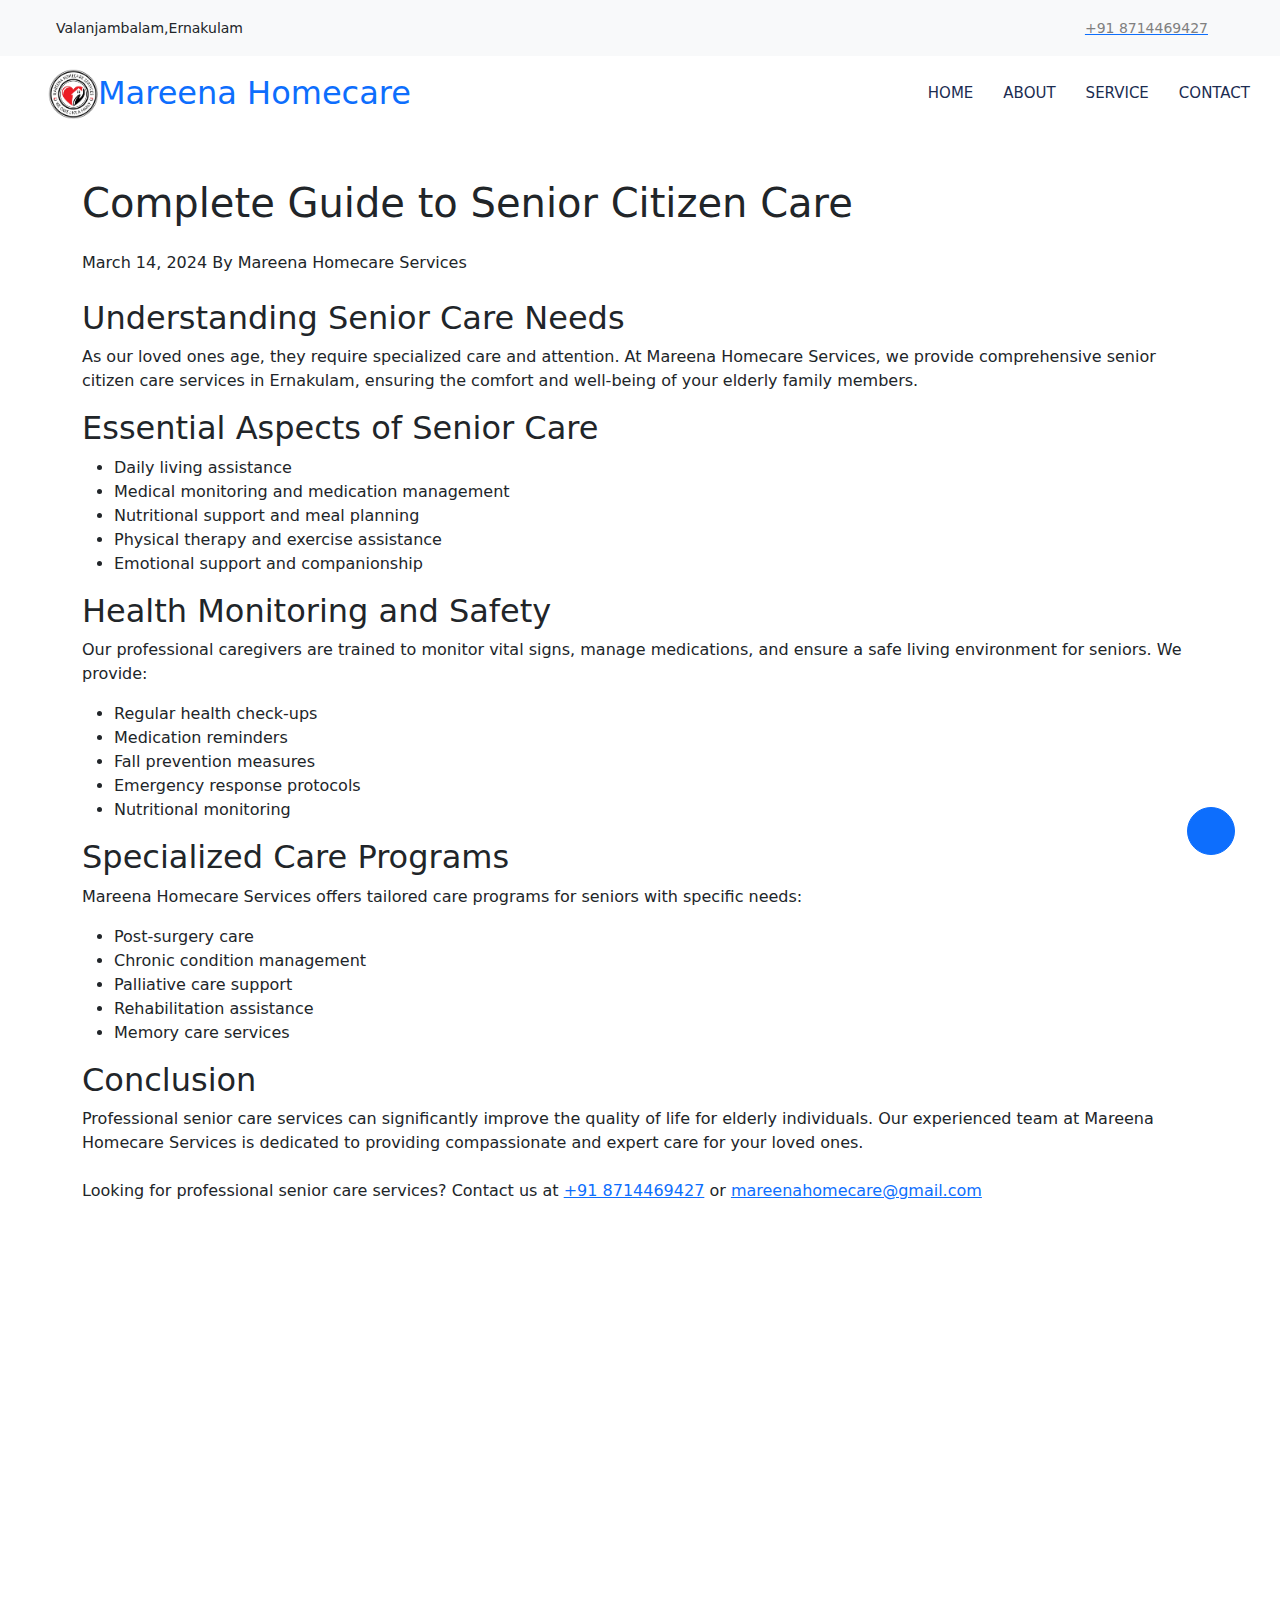
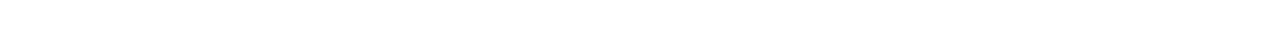
<file: blog/senior-citizen-care-guide.html>
<!DOCTYPE html>
<html lang="en">
<head>
    <meta charset="utf-8">
    <title>Best Senior Citizen Care Services in Kochi, Kerala | Mareena Homecare Services</title>
    <meta name="description" content="Find the best senior citizen care services in Kochi, Kerala. Professional elderly care, specialized senior care programs, and comprehensive support for seniors in Ernakulam.">
    <meta name="keywords" content="senior citizen care kochi, elderly care kerala, senior care services ernakulam, best senior care kochi, professional elderly care kerala, senior health care ernakulam, elderly support kochi, senior citizen services kerala">
    <meta name="viewport" content="width=device-width, initial-scale=1.0">
    
    <!-- Open Graph / Facebook -->
    <meta property="og:type" content="website">
    <meta property="og:url" content="https://mareenahomecareservices.in/blog/senior-citizen-care-guide.html">
    <meta property="og:title" content="Best Senior Citizen Care Services in Kochi, Kerala | Mareena Homecare Services">
    <meta property="og:description" content="Professional senior citizen care services in Kochi, Kerala. Expert elderly care and comprehensive support by qualified caregivers in Ernakulam.">
    
    <!-- Twitter -->
    <meta property="twitter:card" content="summary_large_image">
    <meta property="twitter:url" content="https://mareenahomecareservices.in/blog/senior-citizen-care-guide.html">
    <meta property="twitter:title" content="Best Senior Citizen Care Services in Kochi, Kerala | Mareena Homecare Services">
    <meta property="twitter:description" content="Professional senior citizen care services in Kochi, Kerala. Expert elderly care and comprehensive support by qualified caregivers in Ernakulam.">
    
    <!-- Canonical URL -->
    <link rel="canonical" href="https://mareenahomecareservices.in/blog/senior-citizen-care-guide.html">
    
    <!-- Same CSS and JS files as main site -->
    <link href="https://cdn.jsdelivr.net/npm/bootstrap@5.0.0/dist/css/bootstrap.min.css" rel="stylesheet">
    <link href="../css/style.css" rel="stylesheet">
</head>
<body>
    <!-- Spinner Start -->
    <div id="spinner"
        class="show bg-white position-fixed translate-middle w-100 vh-100 top-50 start-50 d-flex align-items-center justify-content-center">
        <div class="spinner-grow text-primary" style="width: 3rem; height: 3rem;" role="status">
            <span class="sr-only">Loading...</span>
        </div>
    </div>
    <!-- Spinner End -->

    <!-- Topbar Start -->
    <div class="container-fluid bg-light p-0 wow fadeIn" data-wow-delay="0.1s">
        <div class="row gx-0 d-none d-lg-flex">
            <div class="col-lg-7 px-5 text-start">
                <div class="h-100 d-inline-flex align-items-center py-3 me-4">
                    <small class="fa fa-map-marker-alt text-primary me-2"></small>
                    <small>Valanjambalam,Ernakulam</small>
                </div>
            </div>
            <div class="col-lg-5 px-5 text-end">
                <div class="h-100 d-inline-flex align-items-center py-3 me-4">
                    <a href="tel:8714469427"><small class="fa fa-phone-alt text-primary me-2"></small>
                    <small style="color: gray;">+91 8714469427</small></a>
                </div>
            </div>
        </div>
    </div>
    <!-- Topbar End -->

    <!-- Navbar Start -->
    <nav class="navbar navbar-expand-lg bg-white navbar-light sticky-top p-0 wow fadeIn" data-wow-delay="0.1s">
        <a href="../index.html" class="navbar-brand d-flex align-items-center px-2 px-lg-5 m-0">
            <img class="logo" src="../img/logo-removebg-preview.png" alt="">
            <h2 class="m-0 text-primary">Mareena Homecare</h2>
        </a>
        <button type="button" class="navbar-toggler me-2" data-bs-toggle="collapse" data-bs-target="#navbarCollapse">
            <span class="navbar-toggler-icon"></span>
        </button>
        <div class="collapse navbar-collapse" id="navbarCollapse">
            <div class="navbar-nav ms-auto p-4 p-lg-0">
                <a href="../index.html" class="nav-item nav-link">Home</a>
                <a href="../about.html" class="nav-item nav-link">About</a>
                <a href="../service.html" class="nav-item nav-link">Service</a>
                <a href="../contact.html" class="nav-item nav-link">Contact</a>
            </div>
        </div>
    </nav>
    <!-- Navbar End -->
    
    <div class="container my-5">
        <article class="blog-post">
            <h1 class="mb-4">Complete Guide to Senior Citizen Care</h1>
            <div class="meta mb-4">
                <span class="date">March 14, 2024</span>
                <span class="author">By Mareena Homecare Services</span>
            </div>
            
            <div class="content">
                <h2>Understanding Senior Care Needs</h2>
                <p>As our loved ones age, they require specialized care and attention. At Mareena Homecare Services, we provide comprehensive senior citizen care services in Ernakulam, ensuring the comfort and well-being of your elderly family members.</p>
                
                <h2>Essential Aspects of Senior Care</h2>
                <ul>
                    <li>Daily living assistance</li>
                    <li>Medical monitoring and medication management</li>
                    <li>Nutritional support and meal planning</li>
                    <li>Physical therapy and exercise assistance</li>
                    <li>Emotional support and companionship</li>
                </ul>
                
                <h2>Health Monitoring and Safety</h2>
                <p>Our professional caregivers are trained to monitor vital signs, manage medications, and ensure a safe living environment for seniors. We provide:</p>
                <ul>
                    <li>Regular health check-ups</li>
                    <li>Medication reminders</li>
                    <li>Fall prevention measures</li>
                    <li>Emergency response protocols</li>
                    <li>Nutritional monitoring</li>
                </ul>
                
                <h2>Specialized Care Programs</h2>
                <p>Mareena Homecare Services offers tailored care programs for seniors with specific needs:</p>
                <ul>
                    <li>Post-surgery care</li>
                    <li>Chronic condition management</li>
                    <li>Palliative care support</li>
                    <li>Rehabilitation assistance</li>
                    <li>Memory care services</li>
                </ul>
                
                <h2>Conclusion</h2>
                <p>Professional senior care services can significantly improve the quality of life for elderly individuals. Our experienced team at Mareena Homecare Services is dedicated to providing compassionate and expert care for your loved ones.</p>
                
                <div class="cta mt-4">
                    <p>Looking for professional senior care services? Contact us at <a href="tel:8714469427">+91 8714469427</a> or <a href="mailto:mareenahomecare@gmail.com">mareenahomecare@gmail.com</a></p>
                </div>
            </div>
        </article>
    </div>

    <!-- Footer Start -->
    <div class="container-fluid bg-dark text-light footer wow fadeIn " data-wow-delay="0.1s" >
        <div class="container py-5">
            <div class="row g-5">
                <div class="col-lg-4 col-md-6">
                    <h5 class="text-light mb-4">Address</h5>
                    <p class="mb-2"><i class="fa fa-map-marker-alt me-3 "></i>Chittoor Road ,Valanjambalam , Ernakulam , 682016 </p>
                    <p class="mb-2"><i class="fa fa-phone-alt me-3 "></i><a href="tel:8714469427" style="color: white;">+91 8714469427</a> ,<a href="tel:7511107737" style="color: white;">+91 7511107737</a></p>
                    <p class="mb-2"><i class="fa fa-envelope me-3"></i><a href="mailto:mareenahomecare@gmail.com" style="color: white;">mareenahomecare@gmail.com</a></p>
                    <div class="d-flex pt-2">
                        <a class="btn btn-outline-light btn-social rounded-circle"
                            href=""><i
                                class="fab fa-google"></i></a>
                        <a class="btn btn-outline-light btn-social rounded-circle"
                            href=""><i
                                class="fab fa-facebook-f "></i></a>
                        <a class="btn btn-outline-light btn-social rounded-circle" href=""><i
                                class="fab fa-instagram"></i></a>
                    </div>
                </div>
                <div class="col-lg-4 col-md-6">
                    <h5 class="text-light mb-4">Services</h5>
                    <a class="btn btn-link " href="../service.html">Post Pregnancy</a>
                    <a class="btn btn-link" href="../service.html">House Maid</a>
                    <a class="btn btn-link" href="../service.html">Home Nursing</a>
                    <a class="btn btn-link" href="../service.html">Nursing service</a>
                    <a class="btn btn-link" href="../service.html">Baby Sitters</a>
                    <a class="btn btn-link" href="../service.html">Hospital Bystander</a>
                </div>
                <div class="col-lg-4 col-md-6">
                    <h5 class="text-light mb-4">Quick Links</h5>
                    <a class="btn btn-link" href="../contact.html">Contact Us</a>
                    <a class="btn btn-link" href="../service.html">Our Services</a>
                    <a class="btn btn-link" href="">Terms & Condition</a>
                    <a class="btn btn-link" href="">Support</a>
                </div>
            </div>
        </div>
        <div class="container">
            <div class="copyright">
                <div class="row">
                    <div class="col-md-6 text-center text-md-start mb-3 mb-md-0">
                        &copy; <a class="border-bottom" href="#">Mareena Homecare Services</a>, All Right Reserved.
                    </div>
                    <div class="col-md-6 text-center text-md-end">
                        Designed By <a class="border-bottom" href="https://acmeflare.in">Acmeflare</a>
                    </div>
                </div>
            </div>
        </div>
    </div>
    <!-- Footer End -->

    <!-- Back to Top -->
    <a href="#" class="btn btn-lg btn-primary btn-lg-square rounded-circle back-to-top"><i
            class="bi bi-arrow-up"></i></a>

    <!-- JavaScript Libraries -->
    <script src="https://code.jquery.com/jquery-3.4.1.min.js"></script>
    <script src="https://cdn.jsdelivr.net/npm/bootstrap@5.0.0/dist/js/bootstrap.bundle.min.js"></script>
    <script src="../lib/wow/wow.min.js"></script>
    <script src="../lib/easing/easing.min.js"></script>
    <script src="../lib/waypoints/waypoints.min.js"></script>
    <script src="../lib/counterup/counterup.min.js"></script>
    <script src="../lib/owlcarousel/owl.carousel.min.js"></script>
    <script src="../lib/tempusdominus/js/moment.min.js"></script>
    <script src="../lib/tempusdominus/js/moment-timezone.min.js"></script>
    <script src="../lib/tempusdominus/js/tempusdominus-bootstrap-4.min.js"></script>

    <!-- Template Javascript -->
    <script src="../js/main.js"></script>
</body>
</html>
</file>
<file: css/style.css>
/********** Template CSS **********/
:root {
    --primary: #0463FA;
    --light: #EFF5FF;
    --dark: #1B2C51;
}

.fw-medium {
    font-weight: 500 !important;
}

.fw-bold {
    font-weight: 700 !important;
}

.fw-black {
    font-weight: 900 !important;
}

.back-to-top {
    position: fixed;
    display: none;
    right: 45px;
    bottom: 45px;
    z-index: 99;
}


/*** Spinner ***/
#spinner {
    opacity: 0;
    visibility: hidden;
    transition: opacity .5s ease-out, visibility 0s linear .5s;
    z-index: 99999;
}

#spinner.show {
    transition: opacity .5s ease-out, visibility 0s linear 0s;
    visibility: visible;
    opacity: 1;
}


/*** Button ***/
.btn {
    font-weight: 500;
    transition: .5s;
}

.btn.btn-primary,
.btn.btn-secondary {
    color: #FFFFFF;
}

.btn-square {
    width: 38px;
    height: 38px;
}

.btn-sm-square {
    width: 32px;
    height: 32px;
}

.btn-lg-square {
    width: 48px;
    height: 48px;
}

.btn-square,
.btn-sm-square,
.btn-lg-square {
    padding: 0;
    display: flex;
    align-items: center;
    justify-content: center;
    font-weight: normal;
}


/*** Navbar ***/
.navbar .dropdown-toggle::after {
    border: none;
    content: "\f107";
    font-family: "Font Awesome 5 Free";
    font-weight: 900;
    vertical-align: middle;
    margin-left: 8px;
}

.navbar .navbar-nav .nav-link {
    margin-right: 30px;
    padding: 25px 0;
    color: #FFFFFF;
    font-size: 15px;
    font-weight: 500;
    text-transform: uppercase;
    outline: none;
}

.navbar .navbar-nav .nav-link:hover,
.navbar .navbar-nav .nav-link.active {
    color: var(--primary);
}

@media (max-width: 991.98px) {
    .navbar .navbar-nav .nav-link  {
        margin-right: 0;
        padding: 10px 0;
    }

    .navbar .navbar-nav {
        border-top: 1px solid #EEEEEE;
    }
}

.navbar .navbar-brand,
.navbar a.btn {
    height: 75px;
}

.navbar .navbar-nav .nav-link {
    color: var(--dark);
    font-weight: 500;
}

.navbar.sticky-top {
    top: -100px;
    transition: .5s;
}

@media (min-width: 992px) {
    .navbar .nav-item .dropdown-menu {
        display: block;
        border: none;
        margin-top: 0;
        top: 150%;
        opacity: 0;
        visibility: hidden;
        transition: .5s;
    }

    .navbar .nav-item:hover .dropdown-menu {
        top: 100%;
        visibility: visible;
        transition: .5s;
        opacity: 1;
    }
}


/*** Header ***/
.header-carousel .owl-carousel-text {
    position: absolute;
    width: 100%;
    height: 100%;
    padding: 3rem;
    top: 0;
    left: 0;
    display: flex;
    align-items: center;
    justify-content: center;
    text-shadow: 0 0 30px rgba(0, 0, 0, .1);
}

.header-carousel .owl-nav {
    position: absolute;
    width: 200px;
    height: 45px;
    bottom: 30px;
    left: 50%;
    transform: translateX(-50%);
    display: flex;
    justify-content: space-between;
}

.header-carousel .owl-nav .owl-prev,
.header-carousel .owl-nav .owl-next {
    width: 45px;
    height: 45px;
    display: flex;
    align-items: center;
    justify-content: center;
    color: #FFFFFF;
    background: transparent;
    border: 1px solid #FFFFFF;
    border-radius: 45px;
    font-size: 22px;
    transition: .5s;
}

.header-carousel .owl-nav .owl-prev:hover,
.header-carousel .owl-nav .owl-next:hover {
    background: var(--primary);
    border-color: var(--primary);
}

.header-carousel .owl-dots {
    position: absolute;
    height: 45px;
    bottom: 30px;
    left: 50%;
    transform: translateX(-50%);
    display: flex;
    align-items: center;
    justify-content: center;
}

.header-carousel .owl-dot {
    position: relative;
    display: inline-block;
    margin: 0 5px;
    width: 15px;
    height: 15px;
    background: transparent;
    border: 1px solid #FFFFFF;
    border-radius: 15px;
    transition: .5s;
}

.header-carousel .owl-dot::after {
    position: absolute;
    content: "";
    width: 5px;
    height: 5px;
    top: 4px;
    left: 4px;
    background: #FFFFFF;
    border-radius: 5px;
}

.header-carousel .owl-dot.active {
    background: var(--primary);
    border-color: var(--primary);
}

.page-header {
    background: url(../img/header-page.jpg) top center no-repeat;
    background-size: cover;
    text-shadow: 0 0 30px rgba(0, 0, 0, .1);
}

.breadcrumb-item + .breadcrumb-item::before {
    color: var(--light);
}


/*** Service ***/
.service-item {
    transition: .5s;
}

.service-item:hover {
    margin-top: -10px;
    box-shadow: 0 .5rem 1.5rem rgba(0, 0, 0, .08);
}

.service-item .btn {
    width: 40px;
    height: 40px;
    display: inline-flex;
    align-items: center;
    background: #FFFFFF;
    border-radius: 40px;
    white-space: nowrap;
    overflow: hidden;
    transition: .5s;
}

.service-item:hover .btn {
    width: 140px;
}


/*** Feature ***/
@media (min-width: 992px) {
    .container.feature {
        max-width: 100% !important;
    }

    .feature-text  {
        padding-left: calc(((100% - 960px) / 2) + .75rem);
    }
}

@media (min-width: 1200px) {
    .feature-text  {
        padding-left: calc(((100% - 1140px) / 2) + .75rem);
    }
}

@media (min-width: 1400px) {
    .feature-text  {
        padding-left: calc(((100% - 1320px) / 2) + .75rem);
    }
}


/*** Team ***/
.team-item img {
    position: relative;
    top: 0;
    transition: .5s;
}

.team-item:hover img {
    top: -30px;
}

.team-item .team-text {
    position: relative;
    height: 100px;
    transition: .5s;
}

.team-item:hover .team-text {
    margin-top: -60px;
    height: 160px;
}

.team-item .team-text .team-social {
    opacity: 0;
    transition: .5s;
}

.team-item:hover .team-text .team-social {
    opacity: 1;
}

.team-item .team-social .btn {
    display: inline-flex;
    color: var(--primary);
    background: #FFFFFF;
    border-radius: 40px;
}

.team-item .team-social .btn:hover {
    color: #FFFFFF;
    background: var(--primary);
}


/*** Appointment ***/
.bootstrap-datetimepicker-widget.bottom {
    top: auto !important;
}

.bootstrap-datetimepicker-widget .table * {
    border-bottom-width: 0px;
}

.bootstrap-datetimepicker-widget .table th {
    font-weight: 500;
}

.bootstrap-datetimepicker-widget.dropdown-menu {
    padding: 10px;
    border-radius: 2px;
}

.bootstrap-datetimepicker-widget table td.active,
.bootstrap-datetimepicker-widget table td.active:hover {
    background: var(--primary);
}

.bootstrap-datetimepicker-widget table td.today::before {
    border-bottom-color: var(--primary);
}


/*** Testimonial ***/
.testimonial-carousel::before {
    position: absolute;
    content: "";
    top: 0;
    left: 0;
    height: 100%;
    width: 0;
    background: linear-gradient(to right, rgba(255, 255, 255, 1) 0%, rgba(255, 255, 255, 0) 100%);
    z-index: 1;
}

.testimonial-carousel::after {
    position: absolute;
    content: "";
    top: 0;
    right: 0;
    height: 100%;
    width: 0;
    background: linear-gradient(to left, rgba(255, 255, 255, 1) 0%, rgba(255, 255, 255, 0) 100%);
    z-index: 1;
}

@media (min-width: 768px) {
    .testimonial-carousel::before,
    .testimonial-carousel::after {
        width: 200px;
    }
}

@media (min-width: 992px) {
    .testimonial-carousel::before,
    .testimonial-carousel::after {
        width: 300px;
    }
}

.testimonial-carousel .owl-item .testimonial-text {
    background: var(--light);
    transform: scale(.8);
    transition: .5s;
}

.testimonial-carousel .owl-item.center .testimonial-text {
    background: var(--primary);
    transform: scale(1);
}

.testimonial-carousel .owl-item .testimonial-text *,
.testimonial-carousel .owl-item .testimonial-item img {
    transition: .5s;
}

.testimonial-carousel .owl-item.center .testimonial-text * {
    color: var(--light) !important;
}

.testimonial-carousel .owl-item.center .testimonial-item img {
    background: var(--primary) !important;
} 

.testimonial-carousel .owl-nav {
    position: absolute;
    width: 350px;
    top: 15px;
    left: 50%;
    transform: translateX(-50%);
    display: flex;
    justify-content: space-between;
    opacity: 0;
    transition: .5s;
    z-index: 1;
}

.testimonial-carousel:hover .owl-nav {
    width: 300px;
    opacity: 1;
}

.testimonial-carousel .owl-nav .owl-prev,
.testimonial-carousel .owl-nav .owl-next {
    position: relative;
    color: var(--primary);
    font-size: 45px;
    transition: .5s;
}

.testimonial-carousel .owl-nav .owl-prev:hover,
.testimonial-carousel .owl-nav .owl-next:hover {
    color: var(--dark);
}


/*** Footer ***/
.footer .btn.btn-social {
    margin-right: 5px;
    width: 35px;
    height: 35px;
    display: flex;
    align-items: center;
    justify-content: center;
    color: var(--light);
    border: 1px solid #FFFFFF;
    transition: .3s;
}

.footer .btn.btn-social:hover {
    color: var(--primary);
}

.footer .btn.btn-link {
    display: block;
    margin-bottom: 5px;
    padding: 0;
    text-align: left;
    color: #FFFFFF;
    font-size: 15px;
    font-weight: normal;
    text-transform: capitalize;
    transition: .3s;
}

.footer .btn.btn-link::before {
    position: relative;
    content: "\f105";
    font-family: "Font Awesome 5 Free";
    font-weight: 900;
    margin-right: 10px;
}

.footer .btn.btn-link:hover {
    color: var(--primary);
    letter-spacing: 1px;
    box-shadow: none;
}

.footer .copyright {
    padding: 25px 0;
    font-size: 15px;
    border-top: 1px solid rgba(256, 256, 256, .1);
}

.footer .copyright a {
    color: var(--light);
}

.footer .copyright a:hover {
    color: var(--primary);
}
.logo{
    width: 50px;
}
.banner_quart{
    color: white;

}
</file>
